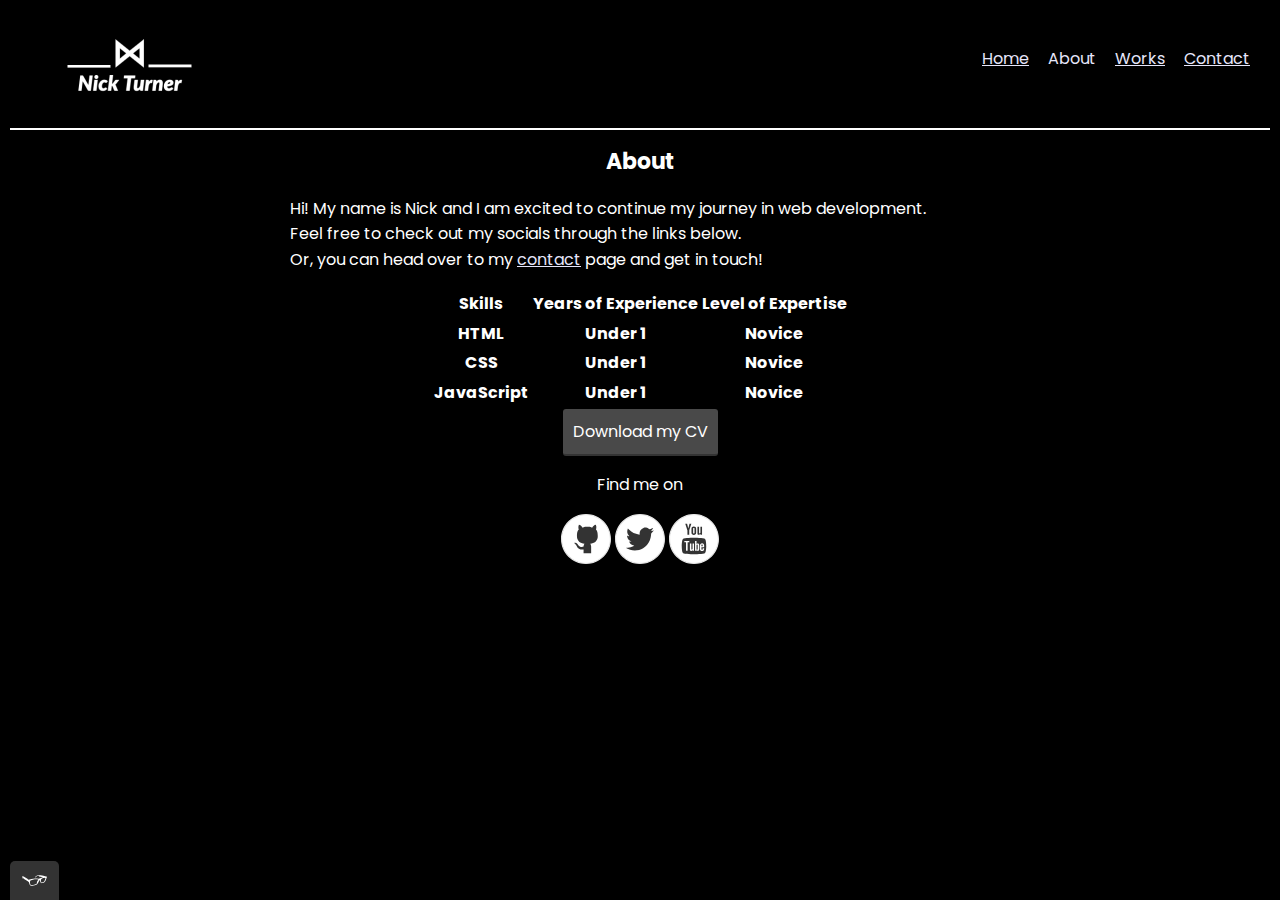
<file: about.html>
<!DOCTYPE html>
<html lang="en">

    <head>
        <meta charset="utf-8">
        <meta name="viewport" content="width=device-width, inital-scale=1">
        <title>Nick Turner: About</title>
        <link rel="shortcut icon" href="https://www.wikipedia.org/static/favicon/wikipedia.ico" type="image/x-icon">
        <link rel="stylesheet" type="text/css" href="css/normalize.css">
        <link href="https://fonts.googleapis.com/css2?family=Poppins:ital,wght@0,100;0,200;0,300;0,400;0,500;0,600;0,700;0,800;0,900;1,100;1,200;1,300;1,400;1,500;1,600;1,700;1,800;1,900&display=swap" rel="stylesheet">
        <link rel="stylesheet" type="text/css" href="css/style.css">
    </head>

    <body>

        <!--Top Bar-->
        <header class="page-header">
            <a class="page-header_item" href="index.html" title="return to homepage">
                <img src="img/nick_logo.png" alt="Nick's logo">
            </a>
            <nav class="navigation-list page-header_item">
                <ul role="menubar" class="nav-ul">
                    <li class="topbar-links" role="presentation">
                        <a href="index.html" role="menuitem" title="Link to home page" class="navigation-list_item">Home</a>
                    </li>
                    <li class="topbar-links" role="presentation">
                        <a href="about.html" role="menuitem" title="Link to about me page" class="navigation-list_item--active">About</a>
                    </li>
                    <li class="topbar-links">
                        <a href="work.html" role="menuitem" title="link to works page" class="navigation-list_item">Works</a>
                    </li>
                    <li class="topbar-links" role="presentation">
                        <a href="contact.html" role="menuitem" title="Link to contact page" class="navigation-list_item">Contact</a>
                    </li>
                </ul>
            </nav>
        </header>

        <!--Page Title-->
        <h1 class="about-title">About</h1>

        <!--About Spread-->
        <div class="about-container">
            <p class="about-spread">
                Hi! My name is Nick and I am excited to continue my journey in web development.<br>
                Feel free to check out my socials through the links below.<br>
                Or, you can head over to my <a href="contact.html" title="link to contact information">contact</a> page and get in touch!
            </p>
        </div>

        <!--About Table-->
        <table class="skills-table">
            <thead>
                <tr>
                    <th scope="col">Skills</th>
                    <th scope="col">Years of Experience</th>
                    <th scope="col">Level of Expertise</th>
                </tr>
            </thead>
            <tbody>
                <tr>
                    <th scope="row">HTML</th>
                    <th scope="row">Under 1</th>
                    <th scope="row">Novice</th>
                </tr>
                <tr>
                    <th scope="row">CSS</th>
                    <th scope="row">Under 1</th>
                    <th scope="row">Novice</th>
                </tr>
                <tr>
                    <th scope="row">JavaScript</th>
                    <th scope="row">Under 1</th>
                    <th scope="row">Novice</th>
                </tr>
            </tbody>
        </table>

        <!--Resume Download-->
        <div class="resume-button_container">
            <a href="#" class="resume-button" download>Download my CV</a>
        </div>

        <!--Animation (About Page)
        <svg id="about-picture" xmlns="http://www.w3.org/2000/svg" class="berlin-illustration" height="auto" viewBox="0 0 700 505" xmlns:xlink="http://www.w3.org/1999/xlink">
            <defs>
                <polygon id="a" points=".06 231.917 .06 .929 688.717 .929 688.717 231.917"></polygon>
            </defs>
            <g fill="none" fill-rule="evenodd">
              <g transform="translate(0 241)" class="cloud-front">
              <path fill="#1A232C" d="M87.602,29 L87.602,28 C87.326,28.001 87.103,28.024 86.927,28.033 L86.979,29.031 L87.947,28.78 C85.741,20.282 78.041,14.002 68.852,14 C67.858,14 66.904,14.096 65.98,14.231 L66.125,15.22 L67.019,14.772 C62.626,6.015 53.567,0.001 43.102,0 C29.041,0.002 17.524,10.848 16.443,24.632 L17.44,24.71 L17.606,23.724 C16.803,23.589 15.969,23.5 15.102,23.5 C6.817,23.501 0.102,30.215 0.102,38.5 C0.102,46.785 6.817,53.499 15.102,53.5 L87.602,53.5 C94.644,53.499 100.351,47.792 100.352,40.75 C100.351,33.708 94.644,28.001 87.602,28 L87.602,30 C90.573,30 93.254,31.202 95.203,33.149 C97.15,35.097 98.351,37.778 98.352,40.75 C98.351,43.722 97.15,46.403 95.203,48.351 C93.254,50.298 90.573,51.5 87.602,51.5 L15.102,51.5 C11.509,51.5 8.265,50.046 5.909,47.692 C3.555,45.337 2.102,42.093 2.102,38.5 C2.102,34.907 3.555,31.663 5.909,29.308 C8.265,26.954 11.509,25.5 15.102,25.5 C15.831,25.5 16.553,25.575 17.273,25.697 C17.551,25.743 17.832,25.672 18.055,25.499 C18.277,25.325 18.414,25.07 18.436,24.789 C19.436,12.04 30.094,1.998 43.102,2 C52.786,1.999 61.163,7.564 65.231,15.669 C65.425,16.055 65.842,16.272 66.27,16.21 C67.132,16.084 67.988,16 68.852,16 C77.108,15.998 84.027,21.647 86.011,29.283 C86.13,29.741 86.557,30.054 87.031,30.03 C87.27,30.017 87.457,29.999 87.602,30 L87.602,29" transform="translate(38 36)"></path>
                </g>
                <path fill="#B5CE6F" d="M646.484,484.382 C646.484,489.501 644.531,494.62 640.627,498.525 C636.722,502.43 631.603,504.382 626.484,504.382 L60.873,504.382 C55.754,504.382 50.636,502.43 46.731,498.525 C42.826,494.62 40.873,489.501 40.873,484.382 L40.873,471.917 L646.484,471.917 L646.484,484.382"></path>
                <polyline fill="#67C2E2" points="334.824 185.029 101.449 185.029 106.209 195.08 563.438 195.08 568.2 185.029 334.824 185.029"></polyline>
                <path fill="#1A232C" d="M334.824,185.029 L334.824,184.029 L101.449,184.029 C101.104,184.029 100.788,184.203 100.604,184.494 C100.42,184.785 100.398,185.146 100.545,185.457 L105.306,195.508 C105.471,195.856 105.824,196.079 106.209,196.079 L563.438,196.079 C563.824,196.079 564.177,195.856 564.342,195.508 L569.104,185.457 C569.251,185.146 569.229,184.785 569.045,184.494 C568.861,184.203 568.544,184.029 568.2,184.029 L334.824,184.029 L334.824,186.029 L566.62,186.029 L562.806,194.08 L106.842,194.08 L103.029,186.029 L334.824,186.029 L334.824,185.029"></path>
                <polygon fill="#296997" points="114.416 218.974 560.222 218.974 560.222 195.08 114.416 195.08"></polygon>
                <path fill="#1A232C" d="M560.222,218.974 L560.222,217.974 L115.416,217.974 L115.416,196.079 L559.222,196.079 L559.222,218.974 L560.222,218.974 L560.222,217.974 L560.222,218.974 L561.222,218.974 L561.222,195.08 C561.222,194.816 561.115,194.559 560.929,194.372 C560.742,194.186 560.485,194.08 560.222,194.08 L114.416,194.08 C114.152,194.08 113.895,194.186 113.708,194.372 C113.522,194.559 113.416,194.816 113.416,195.08 L113.416,218.974 C113.416,219.237 113.522,219.495 113.708,219.681 C113.895,219.867 114.152,219.974 114.416,219.974 L560.222,219.974 C560.485,219.974 560.742,219.867 560.929,219.681 C561.115,219.495 561.222,219.237 561.222,218.974 L560.222,218.974"></path>
                <polygon fill="#67C2E2" points="105.85 269.08 573.225 269.08 573.225 233.398 105.85 233.398"></polygon>
                <path fill="#1A232C" d="M573.225,233.398 L573.225,232.398 L105.85,232.398 C105.587,232.398 105.329,232.505 105.143,232.691 C104.957,232.877 104.85,233.134 104.85,233.398 L104.85,269.08 C104.85,269.344 104.957,269.601 105.143,269.788 C105.329,269.974 105.587,270.08 105.85,270.08 L573.225,270.08 C573.488,270.08 573.745,269.974 573.932,269.788 C574.118,269.601 574.225,269.344 574.225,269.08 L574.225,233.398 C574.225,233.134 574.118,232.877 573.932,232.691 C573.745,232.505 573.488,232.398 573.225,232.398 L573.225,233.398 L572.225,233.398 L572.225,268.08 L106.85,268.08 L106.85,234.398 L573.225,234.398 L573.225,233.398 L572.225,233.398 L573.225,233.398"></path>
                <polygon fill="#296997" points="116.751 256.508 562.557 256.508 562.557 241.243 116.751 241.243"></polygon>
                <path fill="#1A232C" d="M562.557,256.508 L562.557,255.508 L117.75,255.508 L117.75,242.243 L561.557,242.243 L561.557,256.508 L562.557,256.508 L562.557,255.508 L562.557,256.508 L563.557,256.508 L563.557,241.243 C563.557,240.979 563.45,240.722 563.264,240.535 C563.078,240.349 562.82,240.243 562.557,240.243 L116.75,240.243 C116.487,240.243 116.23,240.349 116.043,240.535 C115.857,240.722 115.751,240.979 115.751,241.243 L115.751,256.508 C115.751,256.771 115.857,257.029 116.043,257.215 C116.23,257.401 116.487,257.508 116.751,257.508 L562.557,257.508 C562.82,257.508 563.077,257.401 563.264,257.215 C563.45,257.029 563.557,256.771 563.557,256.508 L562.557,256.508"></path>
                <polygon fill="#67C2E2" points="158.07 218.974 518.563 218.974 518.563 211.858 158.07 211.858"></polygon>
                <path fill="#1A232C" d="M518.563,211.858 L518.563,210.858 L158.07,210.858 C157.807,210.858 157.549,210.964 157.363,211.151 C157.177,211.337 157.07,211.594 157.07,211.858 L157.07,218.974 C157.07,219.237 157.177,219.495 157.363,219.681 C157.549,219.867 157.807,219.974 158.07,219.974 L518.563,219.974 C518.826,219.974 519.083,219.867 519.27,219.681 C519.456,219.495 519.562,219.237 519.562,218.974 L519.562,211.858 C519.562,211.594 519.456,211.337 519.27,211.151 C519.083,210.964 518.826,210.858 518.563,210.858 L518.563,211.858 L517.563,211.858 L517.563,217.974 L159.07,217.974 L159.07,212.858 L518.563,212.858 L518.563,211.858 L517.563,211.858 L518.563,211.858"></path>
                <polygon fill="#FBFDFC" points="186.438 211.858 490.194 211.858 490.194 204.741 186.438 204.741"></polygon>
                <path fill="#1A232C" d="M490.194,204.741 L490.194,203.741 L186.438,203.741 C186.175,203.741 185.917,203.848 185.731,204.034 C185.545,204.221 185.438,204.478 185.438,204.741 L185.438,211.858 C185.438,212.121 185.545,212.379 185.731,212.565 C185.917,212.751 186.175,212.858 186.438,212.858 L490.194,212.858 C490.458,212.858 490.715,212.751 490.902,212.565 C491.088,212.379 491.194,212.121 491.194,211.858 L491.194,204.741 C491.194,204.478 491.088,204.221 490.902,204.034 C490.715,203.848 490.458,203.741 490.194,203.741 L490.194,204.741 L489.194,204.741 L489.194,210.858 L187.438,210.858 L187.438,205.741 L490.194,205.741 L490.194,204.741 L489.194,204.741 L490.194,204.741"></path>
                <polygon fill="#67C2E2" points="206.805 204.741 469.828 204.741 469.828 197.624 206.805 197.624"></polygon>
                <path fill="#1A232C" d="M469.828,197.624 L469.828,196.624 L206.805,196.624 C206.541,196.624 206.284,196.731 206.098,196.917 C205.911,197.103 205.805,197.361 205.805,197.624 L205.805,204.741 C205.805,205.005 205.911,205.262 206.098,205.449 C206.284,205.635 206.541,205.741 206.805,205.741 L469.828,205.741 C470.091,205.741 470.349,205.635 470.535,205.449 C470.722,205.262 470.828,205.005 470.828,204.741 L470.828,197.624 C470.828,197.361 470.722,197.103 470.535,196.917 C470.349,196.731 470.091,196.624 469.828,196.624 L469.828,197.624 L468.828,197.624 L468.828,203.741 L207.805,203.741 L207.805,198.624 L469.828,198.624 L469.828,197.624 L468.828,197.624 L469.828,197.624"></path>
                <polygon fill="#FBFDFC" points="229.521 197.624 447.111 197.624 447.111 190.509 229.521 190.509"></polygon>
                <path fill="#1A232C" d="M447.111,190.509 L447.111,189.509 L229.521,189.509 C229.258,189.509 229,189.616 228.814,189.802 C228.628,189.988 228.521,190.246 228.521,190.509 L228.521,197.624 C228.521,197.888 228.628,198.145 228.814,198.332 C229,198.518 229.258,198.624 229.521,198.624 L447.111,198.624 C447.375,198.624 447.632,198.518 447.818,198.332 C448.005,198.145 448.111,197.888 448.111,197.624 L448.111,190.509 C448.111,190.246 448.005,189.988 447.818,189.802 C447.632,189.616 447.375,189.509 447.111,189.509 L447.111,190.509 L446.111,190.509 L446.111,196.624 L230.521,196.624 L230.521,191.509 L447.111,191.509 L447.111,190.509 L446.111,190.509 L447.111,190.509"></path>
                <path fill="#67C2E2" d="M135.607,355.447 C135.163,337.766 134.264,313.326 133.648,297.387 C133.274,287.721 133.004,281.18 133.004,281.18 L108.722,281.18 C108.722,281.18 108.452,287.721 108.079,297.387 C107.462,313.326 106.563,337.766 106.119,355.447 C105.953,362.059 105.85,367.732 105.85,371.653 L105.85,371.654 C105.85,386.117 107.243,424.332 108.089,446.189 C108.457,455.706 108.722,462.126 108.722,462.126 L133.004,462.126 C133.004,462.126 133.269,455.706 133.637,446.189 C134.482,424.332 135.876,386.117 135.876,371.654 L135.876,371.653 C135.876,367.732 135.773,362.059 135.607,355.447"></path>
                <path fill="#428DAE" d="M133.648 297.387L108.079 297.387C108.452 287.721 108.722 281.18 108.722 281.18L133.004 281.18C133.004 281.18 133.274 287.721 133.648 297.387M135.876 371.654L105.85 371.654 105.85 371.653C105.85 367.732 105.953 362.059 106.119 355.447L135.607 355.447C135.773 362.059 135.876 367.732 135.876 371.653L135.876 371.654M133.004 462.126L108.722 462.126C108.722 462.126 108.457 455.706 108.089 446.189L133.637 446.189C133.269 455.706 133.004 462.126 133.004 462.126"></path>
                <path fill="#1A232C" d="M109.612,461.199 L132.114,461.199 C132.447,453.007 134.949,390.886 134.949,371.653 C134.949,352.42 132.447,290.299 132.114,282.108 L109.612,282.108 C109.279,290.299 106.778,352.42 106.778,371.653 C106.778,390.886 109.279,453.007 109.612,461.199 Z M133.895,463.054 L107.832,463.054 L107.794,462.164 C107.766,461.466 104.922,392.193 104.922,371.653 C104.922,351.114 107.766,281.839 107.794,281.142 L107.832,280.252 L133.895,280.252 L133.931,281.142 C133.96,281.839 136.804,351.114 136.804,371.653 C136.804,392.193 133.96,461.466 133.931,462.164 L133.895,463.054 L133.895,463.054 Z"></path>
                <path fill="#1A232C" d="M111.638 281.18L111.638 462.126C111.638 462.679 112.086 463.126 112.638 463.126 113.19 463.126 113.638 462.679 113.638 462.126L113.638 281.18C113.638 280.628 113.19 280.18 112.638 280.18 112.086 280.18 111.638 280.628 111.638 281.18M119.863 281.18L119.863 462.126C119.863 462.679 120.311 463.126 120.863 463.126 121.416 463.126 121.863 462.679 121.863 462.126L121.863 281.18C121.863 280.628 121.416 280.18 120.863 280.18 120.311 280.18 119.863 280.628 119.863 281.18M128.088 281.18L128.088 462.126C128.088 462.679 128.536 463.126 129.088 463.126 129.64 463.126 130.088 462.679 130.088 462.126L130.088 281.18C130.088 280.628 129.64 280.18 129.088 280.18 128.536 280.18 128.088 280.628 128.088 281.18"></path>
                <path fill="#296997" d="M136.79,277.265 C136.79,279.418 134.675,281.18 132.09,281.18 L109.636,281.18 C107.051,281.18 104.936,279.418 104.936,277.265 C104.936,275.111 107.051,273.349 109.636,273.349 L132.09,273.349 C134.675,273.349 136.79,275.111 136.79,277.265"></path>
                <path fill="#1A232C" d="M136.79,277.265 L135.79,277.265 C135.789,278.005 135.433,278.704 134.769,279.262 C134.109,279.814 133.155,280.181 132.09,280.18 L109.636,280.18 C108.571,280.181 107.617,279.814 106.956,279.262 C106.293,278.704 105.936,278.005 105.936,277.265 C105.936,276.524 106.293,275.825 106.957,275.267 C107.617,274.715 108.571,274.348 109.636,274.349 L132.09,274.349 C133.155,274.348 134.109,274.716 134.769,275.267 C135.433,275.825 135.789,276.524 135.79,277.265 L137.79,277.265 C137.791,275.851 137.09,274.593 136.049,273.731 C135.006,272.863 133.61,272.35 132.09,272.349 L109.636,272.349 C108.116,272.35 106.72,272.863 105.676,273.731 C104.636,274.593 103.935,275.851 103.936,277.265 C103.935,278.678 104.636,279.937 105.677,280.798 C106.72,281.666 108.116,282.179 109.636,282.18 L132.09,282.18 C133.61,282.179 135.006,281.666 136.049,280.798 C137.09,279.937 137.791,278.678 137.79,277.265 L136.79,277.265"></path>
                <path fill="#296997" d="M140.775,467.217 C140.775,469.803 138.661,471.917 136.076,471.917 L105.65,471.917 C103.065,471.917 100.951,469.803 100.951,467.217 L100.951,466.825 C100.951,464.241 103.065,462.126 105.65,462.126 L136.076,462.126 C138.661,462.126 140.775,464.241 140.775,466.825 L140.775,467.217"></path>
                <path fill="#1A232C" d="M140.775,467.217 L139.775,467.217 C139.775,468.235 139.361,469.155 138.688,469.83 C138.013,470.503 137.093,470.917 136.076,470.917 L105.65,470.917 C104.633,470.917 103.713,470.504 103.038,469.83 C102.365,469.155 101.951,468.235 101.951,467.217 L101.951,466.825 C101.951,465.808 102.365,464.889 103.038,464.214 C103.713,463.54 104.633,463.127 105.65,463.126 L136.076,463.126 C137.093,463.127 138.013,463.54 138.688,464.214 C139.362,464.889 139.775,465.808 139.775,466.825 L139.775,467.217 L141.775,467.217 L141.775,466.825 C141.772,463.684 139.217,461.13 136.076,461.126 L105.65,461.126 C102.509,461.13 99.955,463.684 99.951,466.825 L99.951,467.217 C99.954,470.36 102.509,472.914 105.65,472.917 L136.076,472.917 C139.217,472.914 141.772,470.36 141.775,467.217 L140.775,467.217"></path>
                <path fill="#296997" d="M136.79,458.208 C136.79,460.363 134.675,462.126 132.09,462.126 L109.636,462.126 C107.051,462.126 104.936,460.363 104.936,458.208 C104.936,456.057 107.051,454.292 109.636,454.292 L132.09,454.292 C134.675,454.292 136.79,456.057 136.79,458.208"></path>
                <path fill="#1A232C" d="M136.79,458.208 L135.79,458.208 C135.789,458.949 135.432,459.649 134.769,460.207 C134.108,460.76 133.154,461.128 132.09,461.126 L109.636,461.126 C108.572,461.128 107.617,460.76 106.957,460.207 C106.293,459.649 105.936,458.949 105.936,458.208 C105.936,457.47 106.293,456.77 106.957,456.212 C107.617,455.659 108.572,455.291 109.636,455.292 L132.09,455.292 C133.154,455.291 134.108,455.659 134.769,456.212 C135.433,456.77 135.789,457.47 135.79,458.208 L137.79,458.208 C137.791,456.796 137.09,455.538 136.05,454.675 C135.006,453.808 133.61,453.294 132.09,453.292 L109.636,453.292 C108.115,453.294 106.719,453.808 105.676,454.675 C104.636,455.538 103.935,456.796 103.936,458.208 C103.935,459.622 104.636,460.881 105.676,461.743 C106.72,462.611 108.116,463.125 109.636,463.126 L132.09,463.126 C133.61,463.125 135.006,462.611 136.05,461.743 C137.09,460.881 137.791,459.622 137.79,458.208 L136.79,458.208"></path>
                <path fill="#67C2E2" d="M572.471,355.447 C572.025,337.766 571.126,313.326 570.51,297.387 C570.137,287.721 569.867,281.18 569.867,281.18 L545.585,281.18 C545.585,281.18 545.315,287.721 544.942,297.387 C544.326,313.326 543.427,337.766 542.981,355.447 C542.815,362.059 542.713,367.732 542.713,371.653 L542.713,371.654 C542.713,386.117 544.107,424.332 544.952,446.189 C545.32,455.706 545.585,462.126 545.585,462.126 L569.867,462.126 C569.867,462.126 570.132,455.706 570.499,446.189 C571.346,424.332 572.739,386.117 572.739,371.654 L572.739,371.653 C572.739,367.732 572.637,362.059 572.471,355.447"></path>
                <path fill="#428DAE" d="M569.582 297.387L566.951 297.387 566.951 282.108 568.977 282.108C569.063 284.206 569.29 289.841 569.582 297.387M564.951 297.387L545.871 297.387C546.162 289.841 546.39 284.206 546.476 282.108L564.951 282.108 564.951 297.387M571.8 369.187L566.951 369.187 566.951 356.265 571.562 356.265C571.685 361.272 571.771 365.701 571.8 369.187M564.951 369.187L543.653 369.187C543.684 365.512 543.777 360.79 543.912 355.447L553.551 355.447 553.551 356.265 564.951 356.265 564.951 369.187"></path>
                <path fill="#1A232C" d="M546.476,461.199 L568.977,461.199 C569.31,453.007 571.812,390.886 571.812,371.653 C571.812,352.42 569.31,290.299 568.977,282.108 L546.476,282.108 C546.142,290.299 543.642,352.42 543.642,371.653 C543.642,390.886 546.142,453.007 546.476,461.199 M570.758,463.054 L544.694,463.054 L544.658,462.164 C544.629,461.466 541.785,392.193 541.785,371.653 C541.785,351.114 544.629,281.839 544.658,281.142 L544.694,280.252 L570.758,280.252 L570.795,281.142 C570.823,281.839 573.667,351.114 573.667,371.653 C573.667,392.193 570.823,461.466 570.795,462.164 L570.758,463.054"></path>
                <path fill="#1A232C" d="M548.501 281.18L548.501 462.126C548.501 462.679 548.949 463.126 549.501 463.126 550.053 463.126 550.501 462.679 550.501 462.126L550.501 281.18C550.501 280.628 550.053 280.18 549.501 280.18 548.949 280.18 548.501 280.628 548.501 281.18M556.727 281.18L556.727 462.126C556.727 462.679 557.174 463.126 557.727 463.126 558.279 463.126 558.727 462.679 558.727 462.126L558.727 281.18C558.727 280.628 558.279 280.18 557.727 280.18 557.174 280.18 556.727 280.628 556.727 281.18M564.951 281.18L564.951 462.126C564.951 462.679 565.399 463.126 565.951 463.126 566.503 463.126 566.951 462.679 566.951 462.126L566.951 281.18C566.951 280.628 566.503 280.18 565.951 280.18 565.399 280.18 564.951 280.628 564.951 281.18"></path>
                <path fill="#296997" d="M573.653,277.265 C573.653,279.418 571.537,281.18 568.953,281.18 L546.499,281.18 C543.915,281.18 541.799,279.418 541.799,277.265 C541.799,275.111 543.915,273.349 546.499,273.349 L568.953,273.349 C571.537,273.349 573.653,275.111 573.653,277.265"></path>
                <path fill="#1A232C" d="M573.653,277.265 L572.653,277.265 C572.653,278.005 572.296,278.704 571.632,279.262 C570.972,279.814 570.017,280.181 568.953,280.18 L546.499,280.18 C545.435,280.181 544.48,279.814 543.82,279.262 C543.156,278.704 542.8,278.005 542.799,277.265 C542.8,276.525 543.156,275.825 543.82,275.267 C544.481,274.715 545.435,274.348 546.499,274.349 L568.953,274.349 C570.017,274.348 570.972,274.715 571.632,275.267 C572.296,275.825 572.653,276.525 572.653,277.265 L574.653,277.265 C574.654,275.851 573.953,274.593 572.912,273.731 C571.869,272.863 570.473,272.35 568.953,272.349 L546.499,272.349 C544.979,272.35 543.583,272.863 542.54,273.731 C541.499,274.593 540.798,275.851 540.799,277.265 C540.798,278.679 541.499,279.937 542.54,280.798 C543.583,281.666 544.979,282.179 546.499,282.18 L568.953,282.18 C570.473,282.179 571.869,281.666 572.912,280.798 C573.953,279.937 574.654,278.679 574.653,277.265 L573.653,277.265"></path>
                <path fill="#296997" d="M577.639,467.217 C577.639,469.803 575.524,471.917 572.938,471.917 L542.514,471.917 C539.929,471.917 537.813,469.803 537.813,467.217 L537.813,466.825 C537.813,464.241 539.929,462.126 542.514,462.126 L572.938,462.126 C575.524,462.126 577.639,464.241 577.639,466.825 L577.639,467.217"></path>
                <path fill="#1A232C" d="M577.639,467.217 L576.639,467.217 C576.638,468.235 576.225,469.155 575.551,469.83 C574.876,470.503 573.956,470.917 572.938,470.917 L542.514,470.917 C541.497,470.917 540.576,470.503 539.901,469.83 C539.227,469.155 538.814,468.234 538.813,467.217 L538.813,466.825 C538.814,465.808 539.227,464.889 539.901,464.214 C540.576,463.54 541.497,463.127 542.514,463.126 L572.938,463.126 C573.956,463.127 574.876,463.54 575.551,464.214 C576.225,464.888 576.638,465.808 576.639,466.825 L576.639,467.217 L578.639,467.217 L578.639,466.825 C578.635,463.684 576.081,461.13 572.938,461.126 L542.514,461.126 C539.372,461.13 536.817,463.684 536.813,466.825 L536.813,467.217 C536.817,470.36 539.372,472.914 542.514,472.917 L572.938,472.917 C576.081,472.914 578.635,470.359 578.639,467.217 L577.639,467.217"></path>
                <path fill="#296997" d="M573.653,458.208 C573.653,460.363 571.537,462.126 568.953,462.126 L546.499,462.126 C543.915,462.126 541.799,460.363 541.799,458.208 C541.799,456.057 543.915,454.292 546.499,454.292 L568.953,454.292 C571.537,454.292 573.653,456.057 573.653,458.208"></path>
                <path fill="#1A232C" d="M573.653,458.208 L572.653,458.208 C572.653,458.949 572.296,459.649 571.632,460.207 C570.971,460.76 570.017,461.128 568.953,461.126 L546.499,461.126 C545.435,461.128 544.481,460.76 543.82,460.207 C543.157,459.649 542.799,458.949 542.799,458.208 C542.799,457.47 543.156,456.77 543.82,456.212 C544.481,455.659 545.435,455.291 546.499,455.292 L568.953,455.292 C570.017,455.291 570.971,455.659 571.632,456.212 C572.296,456.77 572.653,457.47 572.653,458.208 L574.653,458.208 C574.654,456.796 573.953,455.538 572.912,454.675 C571.869,453.808 570.473,453.294 568.953,453.292 L546.499,453.292 C544.979,453.294 543.583,453.808 542.54,454.675 C541.499,455.538 540.798,456.796 540.799,458.208 C540.798,459.622 541.499,460.881 542.54,461.743 C543.583,462.611 544.979,463.125 546.499,463.126 L568.953,463.126 C570.473,463.125 571.869,462.611 572.912,461.743 C573.953,460.881 574.654,459.622 574.653,458.208 L573.653,458.208"></path>
                <path fill="#67C2E2" d="M485.098,355.447 C484.654,337.766 483.753,313.326 483.137,297.387 C482.764,287.721 482.494,281.18 482.494,281.18 L458.213,281.18 C458.213,281.18 457.942,287.721 457.569,297.387 C456.953,313.326 456.055,337.766 455.608,355.447 C455.443,362.059 455.34,367.732 455.34,371.653 L455.34,371.654 C455.34,386.117 456.733,424.332 457.58,446.189 C457.948,455.706 458.213,462.126 458.213,462.126 L482.494,462.126 C482.494,462.126 482.759,455.706 483.126,446.189 C483.973,424.332 485.366,386.117 485.366,371.654 L485.366,371.653 C485.366,367.732 485.265,362.059 485.098,355.447"></path>
                <path fill="#428DAE" d="M483.137 297.387L457.569 297.387C457.942 287.721 458.213 281.18 458.213 281.18L482.494 281.18C482.494 281.18 482.764 287.721 483.137 297.387M485.355 369.187L455.351 369.187C455.382 365.502 455.475 360.78 455.608 355.447L485.098 355.447C485.232 360.78 485.325 365.502 485.355 369.187"></path>
                <path fill="#1A232C" d="M459.103,461.199 L481.605,461.199 C481.938,453.007 484.439,390.886 484.439,371.653 C484.439,352.42 481.938,290.299 481.605,282.108 L459.103,282.108 C458.769,290.299 456.268,352.42 456.268,371.653 C456.268,390.886 458.769,453.007 459.103,461.199 Z M483.386,463.054 L457.321,463.054 L457.285,462.164 C457.256,461.466 454.412,392.193 454.412,371.653 C454.412,351.114 457.256,281.839 457.285,281.142 L457.321,280.252 L483.386,280.252 L483.422,281.142 C483.45,281.839 486.294,351.114 486.294,371.653 C486.294,392.193 483.45,461.466 483.422,462.164 L483.386,463.054 L483.386,463.054 Z"></path>
                <path fill="#1A232C" d="M461.128 281.18L461.128 462.126C461.128 462.679 461.576 463.126 462.128 463.126 462.68 463.126 463.128 462.679 463.128 462.126L463.128 281.18C463.128 280.628 462.68 280.18 462.128 280.18 461.576 280.18 461.128 280.628 461.128 281.18M469.354 281.18L469.354 462.126C469.354 462.679 469.801 463.126 470.354 463.126 470.906 463.126 471.354 462.679 471.354 462.126L471.354 281.18C471.354 280.628 470.906 280.18 470.354 280.18 469.801 280.18 469.354 280.628 469.354 281.18M477.578 281.18L477.578 462.126C477.578 462.679 478.026 463.126 478.578 463.126 479.13 463.126 479.578 462.679 479.578 462.126L479.578 281.18C479.578 280.628 479.13 280.18 478.578 280.18 478.026 280.18 477.578 280.628 477.578 281.18"></path>
                <path fill="#296997" d="M486.281,277.265 C486.281,279.418 484.164,281.18 481.58,281.18 L459.126,281.18 C456.542,281.18 454.426,279.418 454.426,277.265 C454.426,275.111 456.542,273.349 459.126,273.349 L481.58,273.349 C484.164,273.349 486.281,275.111 486.281,277.265"></path>
                <path fill="#1A232C" d="M486.281,277.265 L485.281,277.265 C485.281,278.005 484.924,278.704 484.26,279.262 C483.599,279.814 482.644,280.181 481.58,280.18 L459.126,280.18 C458.062,280.181 457.107,279.814 456.447,279.262 C455.783,278.704 455.427,278.005 455.426,277.265 C455.427,276.525 455.783,275.825 456.447,275.267 C457.108,274.715 458.062,274.348 459.126,274.349 L481.58,274.349 C482.644,274.348 483.599,274.716 484.26,275.268 C484.924,275.825 485.281,276.525 485.281,277.265 L487.281,277.265 C487.282,275.851 486.58,274.593 485.54,273.731 C484.496,272.863 483.1,272.35 481.58,272.349 L459.126,272.349 C457.606,272.35 456.21,272.863 455.167,273.731 C454.126,274.593 453.425,275.851 453.426,277.265 C453.425,278.679 454.126,279.937 455.167,280.798 C456.21,281.666 457.606,282.179 459.126,282.18 L481.58,282.18 C483.1,282.179 484.496,281.666 485.54,280.799 C486.58,279.937 487.282,278.679 487.281,277.265 L486.281,277.265"></path>
                <path fill="#296997" d="M490.266,467.217 C490.266,469.803 488.151,471.917 485.565,471.917 L455.141,471.917 C452.556,471.917 450.44,469.803 450.44,467.217 L450.44,466.825 C450.44,464.241 452.556,462.126 455.141,462.126 L485.565,462.126 C488.151,462.126 490.266,464.241 490.266,466.825 L490.266,467.217"></path>
                <path fill="#1A232C" d="M490.266,467.217 L489.266,467.217 C489.265,468.235 488.852,469.155 488.178,469.83 C487.503,470.503 486.583,470.917 485.565,470.917 L455.141,470.917 C454.124,470.917 453.203,470.503 452.528,469.83 C451.854,469.155 451.441,468.234 451.44,467.217 L451.44,466.825 C451.441,465.808 451.854,464.889 452.528,464.214 C453.203,463.54 454.124,463.127 455.141,463.126 L485.565,463.126 C486.583,463.127 487.503,463.54 488.178,464.214 C488.852,464.888 489.265,465.808 489.266,466.825 L489.266,467.217 L491.266,467.217 L491.266,466.825 C491.262,463.684 488.708,461.13 485.565,461.126 L455.141,461.126 C451.999,461.13 449.444,463.684 449.44,466.825 L449.44,467.217 C449.444,470.36 451.999,472.914 455.141,472.917 L485.565,472.917 C488.708,472.914 491.262,470.359 491.266,467.217 L490.266,467.217"></path>
                <path fill="#296997" d="M486.281,458.208 C486.281,460.363 484.164,462.126 481.58,462.126 L459.126,462.126 C456.542,462.126 454.426,460.363 454.426,458.208 C454.426,456.057 456.542,454.292 459.126,454.292 L481.58,454.292 C484.164,454.292 486.281,456.057 486.281,458.208"></path>
                <path fill="#1A232C" d="M486.281,458.208 L485.281,458.208 C485.281,458.949 484.923,459.649 484.26,460.207 C483.599,460.76 482.644,461.128 481.58,461.126 L459.126,461.126 C458.062,461.128 457.108,460.76 456.447,460.207 C455.784,459.649 455.427,458.949 455.426,458.208 C455.426,457.47 455.783,456.77 456.447,456.212 C457.108,455.659 458.062,455.291 459.126,455.292 L481.58,455.292 C482.644,455.291 483.598,455.659 484.26,456.212 C484.924,456.77 485.281,457.47 485.281,458.208 L487.281,458.208 C487.282,456.795 486.58,455.538 485.54,454.675 C484.496,453.808 483.1,453.294 481.58,453.292 L459.126,453.292 C457.606,453.294 456.21,453.808 455.167,454.675 C454.126,455.538 453.425,456.796 453.426,458.208 C453.425,459.622 454.126,460.881 455.167,461.743 C456.21,462.611 457.606,463.125 459.126,463.126 L481.58,463.126 C483.1,463.125 484.496,462.611 485.54,461.743 C486.581,460.881 487.282,459.622 487.281,458.208 L486.281,458.208"></path>
                <path fill="#67C2E2" d="M397.726,354.466 C397.28,336.787 396.381,312.346 395.765,296.407 C395.392,286.742 395.122,280.2 395.122,280.2 L370.84,280.2 C370.84,280.2 370.57,286.742 370.197,296.407 C369.581,312.346 368.682,336.787 368.236,354.466 C368.07,361.078 367.968,366.751 367.968,370.672 L367.968,370.673 C367.968,385.136 369.361,423.352 370.207,445.208 C370.575,454.726 370.84,461.146 370.84,461.146 L395.122,461.146 C395.122,461.146 395.386,454.726 395.754,445.208 C396.601,423.352 397.994,385.136 397.994,370.673 L397.994,370.672 C397.994,366.751 397.892,361.078 397.726,354.466"></path>
                <path fill="#428DAE" d="M394.837 296.407L392.206 296.407 392.206 281.127 394.233 281.127C394.318 283.225 394.545 288.861 394.837 296.407L394.837 296.407zM383.981 296.407L390.206 296.407 390.206 281.127 383.981 281.127 383.981 296.407zM375.756 296.407L381.98 296.407 381.98 281.127 375.756 281.127 375.756 296.407zM373.756 296.407L371.126 296.407C371.417 288.861 371.645 283.225 371.73 281.127L373.756 281.127 373.756 296.407 373.756 296.407zM397.062 369.187L392.206 369.187 392.206 354.466 396.796 354.466C396.943 360.298 397.041 365.389 397.062 369.187L397.062 369.187zM383.981 369.187L390.206 369.187 390.206 354.466 383.981 354.466 383.981 369.187zM375.756 369.187L381.98 369.187 381.98 354.466 375.756 354.466 375.756 369.187zM373.756 369.187L368.9 369.187C368.921 365.389 369.019 360.298 369.166 354.466L373.756 354.466 373.756 369.187 373.756 369.187z"></path>
                <path fill="#1A232C" d="M371.73,460.218 L394.233,460.218 C394.565,452.027 397.066,389.906 397.066,370.672 C397.066,351.44 394.565,289.319 394.233,281.127 L371.73,281.127 C371.397,289.319 368.895,351.44 368.895,370.672 C368.895,389.906 371.397,452.027 371.73,460.218 M396.013,462.074 L369.949,462.074 L369.912,461.184 C369.884,460.486 367.04,391.212 367.04,370.672 C367.04,350.133 369.884,280.859 369.912,280.162 L369.949,279.272 L396.013,279.272 L396.05,280.162 C396.078,280.859 398.922,350.133 398.922,370.672 C398.922,391.212 396.078,460.486 396.05,461.184 L396.013,462.074"></path>
                <path fill="#1A232C" d="M373.756 280.2L373.756 461.146C373.756 461.698 374.203 462.146 374.756 462.146 375.308 462.146 375.756 461.698 375.756 461.146L375.756 280.2C375.756 279.647 375.308 279.2 374.756 279.2 374.203 279.2 373.756 279.647 373.756 280.2M381.98 280.2L381.98 461.146C381.98 461.698 382.428 462.146 382.98 462.146 383.533 462.146 383.981 461.698 383.981 461.146L383.981 280.2C383.981 279.647 383.533 279.2 382.98 279.2 382.428 279.2 381.98 279.647 381.98 280.2M390.206 280.2L390.206 461.146C390.206 461.698 390.654 462.146 391.206 462.146 391.758 462.146 392.206 461.698 392.206 461.146L392.206 280.2C392.206 279.647 391.758 279.2 391.206 279.2 390.654 279.2 390.206 279.647 390.206 280.2"></path>
                <path fill="#296997" d="M398.908,276.285 C398.908,278.439 396.792,280.2 394.208,280.2 L371.754,280.2 C369.17,280.2 367.053,278.439 367.053,276.285 C367.053,274.13 369.17,272.369 371.754,272.369 L394.208,272.369 C396.792,272.369 398.908,274.13 398.908,276.285"></path>
                <path fill="#1A232C" d="M398.908,276.285 L397.908,276.285 C397.907,277.025 397.551,277.724 396.887,278.281 C396.227,278.833 395.272,279.201 394.208,279.2 L371.754,279.2 C370.69,279.201 369.735,278.833 369.074,278.281 C368.41,277.724 368.053,277.025 368.053,276.285 C368.053,275.544 368.41,274.845 369.074,274.287 C369.735,273.735 370.69,273.367 371.754,273.369 L394.208,273.369 C395.272,273.367 396.227,273.735 396.887,274.287 C397.551,274.844 397.907,275.544 397.908,276.285 L399.908,276.285 C399.909,274.871 399.208,273.612 398.167,272.75 C397.124,271.883 395.728,271.37 394.208,271.369 L371.754,271.369 C370.234,271.37 368.838,271.883 367.794,272.75 C366.754,273.612 366.052,274.871 366.053,276.285 C366.052,277.699 366.754,278.957 367.795,279.818 C368.838,280.686 370.234,281.198 371.754,281.2 L394.208,281.2 C395.728,281.198 397.123,280.686 398.167,279.818 C399.208,278.957 399.909,277.698 399.908,276.285 L398.908,276.285"></path>
                <path fill="#296997" d="M402.894,466.237 C402.894,468.823 400.779,470.937 398.193,470.937 L367.768,470.937 C365.183,470.937 363.068,468.823 363.068,466.237 L363.068,465.844 C363.068,463.26 365.183,461.146 367.768,461.146 L398.193,461.146 C400.779,461.146 402.894,463.26 402.894,465.844 L402.894,466.237"></path>
                <path fill="#1A232C" d="M402.894,466.237 L401.894,466.237 C401.893,467.254 401.48,468.174 400.806,468.849 C400.131,469.523 399.211,469.937 398.193,469.937 L367.768,469.937 C366.751,469.937 365.831,469.523 365.156,468.849 C364.482,468.174 364.069,467.254 364.068,466.237 L364.068,465.844 C364.069,464.828 364.482,463.908 365.156,463.233 C365.831,462.56 366.751,462.146 367.768,462.146 L398.193,462.146 C399.211,462.146 400.131,462.56 400.806,463.233 C401.48,463.908 401.893,464.828 401.894,465.844 L401.894,466.237 L403.894,466.237 L403.894,465.844 C403.89,462.703 401.336,460.15 398.193,460.146 L367.768,460.146 C364.626,460.15 362.072,462.703 362.068,465.844 L362.068,466.237 C362.072,469.379 364.626,471.933 367.768,471.937 L398.193,471.937 C401.336,471.933 403.89,469.379 403.894,466.237 L402.894,466.237"></path>
                <path fill="#296997" d="M398.908,457.228 C398.908,459.382 396.792,461.146 394.208,461.146 L371.754,461.146 C369.17,461.146 367.053,459.382 367.053,457.228 C367.053,455.077 369.17,453.312 371.754,453.312 L394.208,453.312 C396.792,453.312 398.908,455.077 398.908,457.228"></path>
                <path fill="#1A232C" d="M398.908,457.228 L397.908,457.228 C397.908,457.968 397.55,458.669 396.887,459.226 C396.226,459.779 395.272,460.147 394.208,460.146 L371.754,460.146 C370.69,460.147 369.736,459.779 369.074,459.226 C368.411,458.668 368.053,457.968 368.053,457.228 C368.053,456.489 368.41,455.789 369.074,455.231 C369.736,454.679 370.69,454.311 371.754,454.312 L394.208,454.312 C395.272,454.311 396.226,454.679 396.887,455.231 C397.551,455.789 397.908,456.489 397.908,457.228 L399.908,457.228 C399.909,455.815 399.208,454.557 398.167,453.695 C397.124,452.827 395.728,452.313 394.208,452.312 L371.754,452.312 C370.234,452.313 368.838,452.827 367.794,453.695 C366.754,454.557 366.052,455.815 366.053,457.228 C366.052,458.642 366.753,459.901 367.794,460.763 C368.838,461.631 370.234,462.145 371.754,462.146 L394.208,462.146 C395.728,462.145 397.124,461.631 398.167,460.763 C399.208,459.9 399.909,458.642 399.908,457.228 L398.908,457.228"></path>
                <path fill="#67C2E2" d="M310.353,354.466 C309.908,336.787 309.009,312.346 308.393,296.407 C308.019,286.742 307.75,280.2 307.75,280.2 L283.467,280.2 C283.467,280.2 283.198,286.742 282.824,296.407 C282.208,312.346 281.309,336.787 280.864,354.466 C280.698,361.078 280.596,366.751 280.596,370.672 L280.596,370.673 C280.596,385.136 281.989,423.352 282.834,445.208 C283.202,454.726 283.467,461.146 283.467,461.146 L307.75,461.146 C307.75,461.146 308.014,454.726 308.382,445.208 C309.228,423.352 310.622,385.136 310.622,370.673 L310.622,370.672 C310.622,366.751 310.518,361.078 310.353,354.466"></path>
                <path fill="#428DAE" d="M308.393 296.407L282.824 296.407C283.198 286.742 283.467 280.2 283.467 280.2L307.75 280.2C307.75 280.2 308.019 286.742 308.393 296.407M310.617 369.187L280.6 369.187C280.621 365.377 280.718 360.285 280.864 354.466L310.353 354.466C310.498 360.285 310.596 365.377 310.617 369.187"></path>
                <path fill="#1A232C" d="M284.357,460.218 L306.86,460.218 C307.193,452.027 309.694,389.906 309.694,370.672 C309.694,351.44 307.193,289.319 306.86,281.127 L284.357,281.127 C284.024,289.319 281.523,351.44 281.523,370.672 C281.523,389.906 284.024,452.027 284.357,460.218 Z M308.639,462.074 L282.576,462.074 L282.54,461.184 C282.511,460.486 279.668,391.212 279.668,370.672 C279.668,350.133 282.511,280.859 282.54,280.162 L282.576,279.272 L308.639,279.272 L308.677,280.162 C308.706,280.859 311.549,350.133 311.549,370.672 C311.549,391.212 308.706,460.486 308.677,461.184 L308.639,462.074 L308.639,462.074 Z"></path>
                <path fill="#1A232C" d="M286.383 280.2L286.383 461.146C286.383 461.698 286.831 462.146 287.383 462.146 287.936 462.146 288.383 461.698 288.383 461.146L288.383 280.2C288.383 279.647 287.936 279.2 287.383 279.2 286.831 279.2 286.383 279.647 286.383 280.2M294.608 280.2L294.608 461.146C294.608 461.698 295.056 462.146 295.608 462.146 296.161 462.146 296.608 461.698 296.608 461.146L296.608 280.2C296.608 279.647 296.161 279.2 295.608 279.2 295.056 279.2 294.608 279.647 294.608 280.2M302.834 280.2L302.834 461.146C302.834 461.698 303.281 462.146 303.834 462.146 304.386 462.146 304.834 461.698 304.834 461.146L304.834 280.2C304.834 279.647 304.386 279.2 303.834 279.2 303.281 279.2 302.834 279.647 302.834 280.2"></path>
                <path fill="#296997" d="M311.535,276.285 C311.535,278.439 309.42,280.2 306.836,280.2 L284.381,280.2 C281.797,280.2 279.681,278.439 279.681,276.285 C279.681,274.13 281.797,272.369 284.381,272.369 L306.836,272.369 C309.42,272.369 311.535,274.13 311.535,276.285"></path>
                <path fill="#1A232C" d="M311.535,276.285 L310.535,276.285 C310.534,277.025 310.177,277.724 309.514,278.282 C308.854,278.833 307.901,279.201 306.836,279.2 L284.381,279.2 C283.316,279.201 282.362,278.833 281.702,278.281 C281.038,277.724 280.681,277.025 280.681,276.285 C280.681,275.544 281.038,274.844 281.702,274.287 C282.362,273.735 283.317,273.367 284.381,273.369 L306.836,273.369 C307.9,273.367 308.854,273.735 309.514,274.287 C310.177,274.844 310.534,275.544 310.535,276.285 L312.535,276.285 C312.535,274.871 311.835,273.613 310.795,272.75 C309.751,271.883 308.356,271.37 306.836,271.369 L284.381,271.369 C282.861,271.37 281.465,271.883 280.422,272.75 C279.381,273.612 278.68,274.871 278.681,276.285 C278.68,277.698 279.381,278.957 280.422,279.818 C281.465,280.686 282.861,281.198 284.381,281.2 L306.836,281.2 C308.356,281.198 309.751,280.685 310.794,279.818 C311.835,278.956 312.535,277.698 312.535,276.285 L311.535,276.285"></path>
                <path fill="#296997" d="M315.522,466.237 C315.522,468.823 313.407,470.937 310.821,470.937 L280.396,470.937 C277.811,470.937 275.696,468.823 275.696,466.237 L275.696,465.844 C275.696,463.26 277.811,461.146 280.396,461.146 L310.821,461.146 C313.407,461.146 315.522,463.26 315.522,465.844 L315.522,466.237"></path>
                <path fill="#1A232C" d="M315.522,466.237 L314.522,466.237 C314.521,467.254 314.108,468.174 313.434,468.849 C312.759,469.523 311.838,469.937 310.821,469.937 L280.396,469.937 C279.379,469.937 278.458,469.523 277.783,468.849 C277.11,468.174 276.696,467.254 276.696,466.237 L276.696,465.844 C276.696,464.828 277.11,463.908 277.783,463.233 C278.458,462.56 279.379,462.146 280.396,462.146 L310.821,462.146 C311.838,462.146 312.759,462.56 313.434,463.233 C314.108,463.908 314.521,464.828 314.522,465.844 L314.522,466.237 L316.521,466.237 L316.521,465.844 C316.518,462.703 313.963,460.15 310.821,460.146 L280.396,460.146 C277.254,460.15 274.7,462.703 274.696,465.844 L274.696,466.237 C274.699,469.379 277.254,471.933 280.396,471.937 L310.821,471.937 C313.963,471.933 316.518,469.379 316.521,466.237 L315.522,466.237"></path>
                <path fill="#296997" d="M311.535,457.228 C311.535,459.382 309.42,461.146 306.836,461.146 L284.381,461.146 C281.797,461.146 279.681,459.382 279.681,457.228 C279.681,455.077 281.797,453.312 284.381,453.312 L306.836,453.312 C309.42,453.312 311.535,455.077 311.535,457.228"></path>
                <path fill="#1A232C" d="M311.535,457.228 L310.535,457.228 C310.534,457.969 310.177,458.669 309.514,459.227 C308.854,459.779 307.9,460.147 306.836,460.146 L284.381,460.146 C283.317,460.147 282.363,459.779 281.702,459.227 C281.038,458.669 280.681,457.968 280.681,457.228 C280.681,456.489 281.038,455.789 281.702,455.231 C282.363,454.679 283.317,454.311 284.381,454.312 L306.836,454.312 C307.9,454.311 308.854,454.679 309.514,455.231 C310.177,455.789 310.534,456.489 310.535,457.228 L312.535,457.228 C312.535,455.815 311.835,454.558 310.795,453.695 C309.752,452.827 308.356,452.313 306.836,452.312 L284.381,452.312 C282.861,452.313 281.465,452.827 280.422,453.695 C279.381,454.557 278.68,455.815 278.681,457.228 C278.68,458.642 279.381,459.9 280.422,460.763 C281.465,461.631 282.861,462.145 284.381,462.146 L306.836,462.146 C308.356,462.145 309.752,461.631 310.795,460.763 C311.835,459.9 312.535,458.641 312.535,457.228 L311.535,457.228"></path>
                <path fill="#67C2E2" d="M222.981,354.466 C222.535,336.787 221.636,312.346 221.02,296.407 C220.647,286.742 220.377,280.2 220.377,280.2 L196.094,280.2 C196.094,280.2 195.825,286.742 195.452,296.407 C194.835,312.346 193.936,336.787 193.491,354.466 C193.325,361.078 193.223,366.751 193.223,370.672 L193.223,370.673 C193.223,385.136 194.616,423.352 195.462,445.208 C195.83,454.726 196.094,461.146 196.094,461.146 L220.377,461.146 C220.377,461.146 220.642,454.726 221.009,445.208 C221.855,423.352 223.249,385.136 223.249,370.673 L223.249,370.672 C223.249,366.751 223.146,361.078 222.981,354.466"></path>
                <path fill="#428DAE" d="M220.091 296.407L209.236 296.407 209.236 281.127 219.487 281.127C219.573 283.225 219.8 288.861 220.091 296.407L220.091 296.407zM201.011 296.407L207.236 296.407 207.236 281.127 201.011 281.127 201.011 296.407zM199.011 296.407L196.381 296.407C196.672 288.861 196.899 283.225 196.985 281.127L199.011 281.127 199.011 296.407 199.011 296.407zM222.317 369.187L209.236 369.187 209.236 356.265 221.923 356.265 221.923 354.466 222.051 354.466C222.198 360.298 222.296 365.389 222.317 369.187L222.317 369.187zM201.011 369.187L207.236 369.187 207.236 356.265 201.011 356.265 201.011 369.187zM199.011 369.187L194.155 369.187C194.174 365.784 194.255 361.345 194.377 356.265L199.011 356.265 199.011 369.187 199.011 369.187z"></path>
                <path fill="#1A232C" d="M196.985,460.218 L219.487,460.218 C219.82,452.027 222.321,389.906 222.321,370.672 C222.321,351.44 219.82,289.319 219.487,281.127 L196.985,281.127 C196.651,289.319 194.151,351.44 194.151,370.672 C194.151,389.906 196.651,452.027 196.985,460.218 M221.267,462.074 L195.204,462.074 L195.167,461.184 C195.138,460.486 192.295,391.212 192.295,370.672 C192.295,350.133 195.138,280.859 195.167,280.162 L195.204,279.272 L221.267,279.272 L221.305,280.162 C221.334,280.859 224.177,350.133 224.177,370.672 C224.177,391.212 221.334,460.486 221.305,461.184 L221.267,462.074"></path>
                <path fill="#1A232C" d="M199.011 280.2L199.011 461.146C199.011 461.698 199.458 462.146 200.011 462.146 200.563 462.146 201.011 461.698 201.011 461.146L201.011 280.2C201.011 279.647 200.563 279.2 200.011 279.2 199.458 279.2 199.011 279.647 199.011 280.2M207.236 280.2L207.236 461.146C207.236 461.698 207.684 462.146 208.236 462.146 208.788 462.146 209.236 461.698 209.236 461.146L209.236 280.2C209.236 279.647 208.788 279.2 208.236 279.2 207.684 279.2 207.236 279.647 207.236 280.2M215.461 280.2L215.461 461.146C215.461 461.698 215.909 462.146 216.461 462.146 217.013 462.146 217.461 461.698 217.461 461.146L217.461 280.2C217.461 279.647 217.013 279.2 216.461 279.2 215.909 279.2 215.461 279.647 215.461 280.2"></path>
                <path fill="#296997" d="M224.162,276.285 C224.162,278.439 222.047,280.2 219.463,280.2 L197.008,280.2 C194.424,280.2 192.308,278.439 192.308,276.285 C192.308,274.13 194.424,272.369 197.008,272.369 L219.463,272.369 C222.047,272.369 224.162,274.13 224.162,276.285"></path>
                <path fill="#1A232C" d="M224.162,276.285 L223.162,276.285 C223.161,277.025 222.805,277.724 222.142,278.282 C221.482,278.833 220.528,279.201 219.463,279.2 L197.008,279.2 C195.944,279.201 194.99,278.833 194.329,278.281 C193.665,277.724 193.308,277.025 193.308,276.285 C193.308,275.544 193.665,274.845 194.329,274.287 C194.99,273.735 195.944,273.367 197.008,273.369 L219.463,273.369 C220.528,273.367 221.481,273.735 222.142,274.287 C222.805,274.844 223.161,275.544 223.162,276.285 L225.162,276.285 C225.163,274.871 224.462,273.613 223.422,272.75 C222.379,271.883 220.983,271.37 219.463,271.369 L197.008,271.369 C195.489,271.37 194.093,271.883 193.049,272.75 C192.008,273.612 191.307,274.871 191.308,276.285 C191.307,277.698 192.008,278.957 193.049,279.818 C194.093,280.686 195.489,281.198 197.008,281.2 L219.463,281.2 C220.983,281.198 222.379,280.686 223.422,279.818 C224.462,278.956 225.163,277.698 225.162,276.285 L224.162,276.285"></path>
                <path fill="#296997" d="M228.149,466.237 C228.149,468.823 226.034,470.937 223.448,470.937 L193.022,470.937 C190.438,470.937 188.323,468.823 188.323,466.237 L188.323,465.844 C188.323,463.26 190.438,461.146 193.022,461.146 L223.448,461.146 C226.034,461.146 228.149,463.26 228.149,465.844 L228.149,466.237"></path>
                <path fill="#1A232C" d="M228.149,466.237 L227.149,466.237 C227.149,467.254 226.735,468.174 226.061,468.849 C225.386,469.523 224.466,469.937 223.448,469.937 L193.022,469.937 C192.006,469.937 191.086,469.523 190.411,468.849 C189.737,468.174 189.324,467.254 189.323,466.237 L189.323,465.844 C189.324,464.828 189.737,463.908 190.411,463.233 C191.086,462.56 192.006,462.146 193.022,462.146 L223.448,462.146 C224.466,462.146 225.386,462.56 226.061,463.233 C226.735,463.908 227.149,464.828 227.149,465.844 L227.149,466.237 L229.149,466.237 L229.149,465.844 C229.145,462.703 226.59,460.15 223.448,460.146 L193.022,460.146 C189.881,460.15 187.327,462.703 187.323,465.844 L187.323,466.237 C187.327,469.379 189.881,471.933 193.022,471.937 L223.448,471.937 C226.59,471.933 229.145,469.379 229.149,466.237 L228.149,466.237"></path>
                <path fill="#296997" d="M224.162,457.228 C224.162,459.382 222.047,461.146 219.463,461.146 L197.008,461.146 C194.424,461.146 192.308,459.382 192.308,457.228 C192.308,455.077 194.424,453.312 197.008,453.312 L219.463,453.312 C222.047,453.312 224.162,455.077 224.162,457.228"></path>
                <path fill="#1A232C" d="M224.162,457.228 L223.162,457.228 C223.161,457.969 222.805,458.669 222.141,459.227 C221.481,459.779 220.527,460.147 219.463,460.146 L197.008,460.146 C195.944,460.147 194.99,459.779 194.329,459.227 C193.665,458.669 193.308,457.968 193.308,457.228 C193.308,456.489 193.665,455.789 194.329,455.231 C194.99,454.679 195.945,454.311 197.008,454.312 L219.463,454.312 C220.527,454.311 221.481,454.679 222.141,455.231 C222.805,455.789 223.161,456.489 223.162,457.228 L225.162,457.228 C225.163,455.815 224.462,454.557 223.422,453.695 C222.379,452.827 220.984,452.313 219.463,452.312 L197.008,452.312 C195.488,452.313 194.092,452.827 193.049,453.695 C192.008,454.557 191.307,455.815 191.308,457.228 C191.307,458.642 192.008,459.9 193.049,460.763 C194.092,461.631 195.488,462.145 197.008,462.146 L219.463,462.146 C220.983,462.145 222.379,461.631 223.422,460.763 C224.462,459.9 225.163,458.641 225.162,457.228 L224.162,457.228"></path>
                <polygon fill="#67C2E2" points="99.774 273.349 579.301 273.349 579.301 269.08 99.774 269.08"></polygon>
                <path fill="#1A232C" d="M579.301,273.349 L579.301,272.349 L100.774,272.349 L100.774,270.08 L578.301,270.08 L578.301,273.349 L579.301,273.349 L579.301,272.349 L579.301,273.349 L580.301,273.349 L580.301,269.08 C580.301,268.817 580.194,268.56 580.008,268.373 C579.822,268.187 579.564,268.08 579.301,268.08 L99.774,268.08 C99.511,268.08 99.254,268.187 99.067,268.373 C98.881,268.56 98.774,268.817 98.774,269.08 L98.774,273.349 C98.774,273.612 98.881,273.87 99.067,274.056 C99.254,274.242 99.511,274.349 99.774,274.349 L579.301,274.349 C579.564,274.349 579.822,274.242 580.008,274.056 C580.194,273.87 580.301,273.612 580.301,273.349 L579.301,273.349"></path>
                <polygon fill="#67C2E2" points="92.01 233.398 587.064 233.398 587.064 229.131 92.01 229.131"></polygon>
                <path fill="#1A232C" d="M587.064,233.398 L587.064,232.398 L93.01,232.398 L93.01,230.131 L586.064,230.131 L586.064,233.398 L587.064,233.398 L587.064,232.398 L587.064,233.398 L588.064,233.398 L588.064,229.131 C588.064,228.868 587.958,228.61 587.772,228.424 C587.585,228.238 587.328,228.131 587.064,228.131 L92.01,228.131 C91.746,228.131 91.489,228.238 91.303,228.424 C91.116,228.61 91.01,228.868 91.01,229.131 L91.01,233.398 C91.01,233.661 91.117,233.919 91.303,234.105 C91.489,234.291 91.746,234.398 92.01,234.398 L587.064,234.398 C587.328,234.398 587.585,234.291 587.771,234.105 C587.958,233.919 588.064,233.661 588.064,233.398 L587.064,233.398"></path>
                <polyline fill="#FBFDFC" points="337.318 218.974 87.572 218.974 92.01 229.131 582.626 229.131 587.064 218.974 337.318 218.974"></polyline>
                <path fill="#1A232C" d="M337.318,218.974 L337.318,217.974 L87.572,217.974 C87.235,217.974 86.92,218.144 86.736,218.426 C86.551,218.709 86.521,219.065 86.656,219.374 L91.093,229.532 C91.253,229.896 91.612,230.131 92.01,230.131 L582.626,230.131 C583.024,230.131 583.383,229.897 583.542,229.532 L587.981,219.374 C588.116,219.065 588.086,218.709 587.901,218.426 C587.716,218.144 587.402,217.974 587.064,217.974 L337.318,217.974 L337.318,219.974 L585.536,219.974 L581.972,228.131 L92.664,228.131 L89.1,219.974 L337.318,219.974 L337.318,218.974"></path>
                <polygon fill="#296997" points="272.283 218.974 405.943 218.974 405.943 181.701 272.283 181.701"></polygon>
                <path fill="#1A232C" d="M405.943,218.974 L405.943,217.974 L273.283,217.974 L273.283,182.701 L404.943,182.701 L404.943,218.974 L405.943,218.974 L405.943,217.974 L405.943,218.974 L406.943,218.974 L406.943,181.701 C406.943,181.437 406.837,181.18 406.65,180.993 C406.464,180.807 406.207,180.701 405.943,180.701 L272.283,180.701 C272.02,180.701 271.762,180.807 271.576,180.993 C271.39,181.18 271.283,181.437 271.283,181.701 L271.283,218.974 C271.283,219.237 271.39,219.495 271.576,219.681 C271.762,219.867 272.02,219.974 272.283,219.974 L405.943,219.974 C406.207,219.974 406.464,219.867 406.65,219.681 C406.837,219.495 406.943,219.237 406.943,218.974 L405.943,218.974"></path>
                <polygon fill="#67C2E2" points="281.833 209.312 396.393 209.312 396.393 188.946 281.833 188.946"></polygon>
                <polygon fill="#428DAE" points="287.111 205.753 297.328 205.753 297.328 192.749 287.111 192.749"></polygon>
                <polygon fill="#428DAE" points="310.284 205.753 320.501 205.753 320.501 192.749 310.284 192.749"></polygon>
                <polygon fill="#428DAE" points="333.457 205.753 343.673 205.753 343.673 192.749 333.457 192.749"></polygon>
                <polygon fill="#428DAE" points="356.63 205.753 366.847 205.753 366.847 192.749 356.63 192.749"></polygon>
                <polygon fill="#428DAE" points="379.804 205.753 390.02 205.753 390.02 192.749 379.804 192.749"></polygon>
                <path fill="#1A232C" d="M282.761,208.384 L395.465,208.384 L395.465,189.873 L282.761,189.873 L282.761,208.384 Z M280.905,210.24 L397.32,210.24 L397.32,188.018 L280.905,188.018 L280.905,210.24 Z"></path>
                <polygon fill="#D64A4A" points="272.283 188.359 276.48 188.359 276.48 181.701 272.283 181.701"></polygon>
                <path fill="#1A232C" d="M276.48,188.359 L276.48,187.359 L273.283,187.359 L273.283,182.701 L275.48,182.701 L275.48,188.359 L276.48,188.359 L276.48,187.359 L276.48,188.359 L277.48,188.359 L277.48,181.701 C277.48,181.437 277.374,181.18 277.188,180.993 C277.001,180.807 276.744,180.701 276.48,180.701 L272.283,180.701 C272.02,180.701 271.762,180.807 271.576,180.993 C271.39,181.18 271.283,181.437 271.283,181.701 L271.283,188.359 C271.283,188.622 271.39,188.88 271.576,189.066 C271.762,189.252 272.02,189.359 272.283,189.359 L276.48,189.359 C276.744,189.359 277.001,189.252 277.188,189.066 C277.374,188.88 277.48,188.622 277.48,188.359 L276.48,188.359"></path>
                <polygon fill="#D64A4A" points="276.48 188.359 280.678 188.359 280.678 181.701 276.48 181.701"></polygon>
                <path fill="#1A232C" d="M280.678,188.359 L280.678,187.359 L277.48,187.359 L277.48,182.701 L279.678,182.701 L279.678,188.359 L280.678,188.359 L280.678,187.359 L280.678,188.359 L281.678,188.359 L281.678,181.701 C281.678,181.437 281.571,181.18 281.385,180.993 C281.199,180.807 280.941,180.701 280.678,180.701 L276.48,180.701 C276.217,180.701 275.96,180.807 275.773,180.993 C275.587,181.18 275.48,181.437 275.48,181.701 L275.48,188.359 C275.48,188.622 275.587,188.88 275.773,189.066 C275.96,189.252 276.217,189.359 276.48,189.359 L280.678,189.359 C280.941,189.359 281.199,189.252 281.385,189.066 C281.571,188.88 281.678,188.622 281.678,188.359 L280.678,188.359"></path>
                <polygon fill="#D64A4A" points="293.13 188.359 297.328 188.359 297.328 181.701 293.13 181.701"></polygon>
                <path fill="#1A232C" d="M297.328,188.359 L297.328,187.359 L294.13,187.359 L294.13,182.701 L296.328,182.701 L296.328,188.359 L297.328,188.359 L297.328,187.359 L297.328,188.359 L298.328,188.359 L298.328,181.701 C298.328,181.437 298.221,181.18 298.035,180.993 C297.849,180.807 297.591,180.701 297.328,180.701 L293.13,180.701 C292.867,180.701 292.609,180.807 292.423,180.993 C292.237,181.18 292.13,181.437 292.13,181.701 L292.13,188.359 C292.13,188.622 292.237,188.88 292.423,189.066 C292.609,189.252 292.867,189.359 293.13,189.359 L297.328,189.359 C297.591,189.359 297.849,189.252 298.035,189.066 C298.221,188.88 298.328,188.622 298.328,188.359 L297.328,188.359"></path>
                <polygon fill="#D64A4A" points="297.328 188.359 301.524 188.359 301.524 181.701 297.328 181.701"></polygon>
                <path fill="#1A232C" d="M301.524,188.359 L301.524,187.359 L298.328,187.359 L298.328,182.701 L300.524,182.701 L300.524,188.359 L301.524,188.359 L301.524,187.359 L301.524,188.359 L302.524,188.359 L302.524,181.701 C302.524,181.437 302.418,181.18 302.232,180.993 C302.045,180.807 301.788,180.701 301.524,180.701 L297.328,180.701 C297.064,180.701 296.807,180.807 296.621,180.993 C296.434,181.18 296.328,181.437 296.328,181.701 L296.328,188.359 C296.328,188.622 296.434,188.88 296.621,189.066 C296.807,189.252 297.064,189.359 297.328,189.359 L301.524,189.359 C301.788,189.359 302.045,189.252 302.232,189.066 C302.418,188.88 302.524,188.622 302.524,188.359 L301.524,188.359"></path>
                <polygon fill="#D64A4A" points="313.977 188.359 318.175 188.359 318.175 181.701 313.977 181.701"></polygon>
                <path fill="#1A232C" d="M318.175,188.359 L318.175,187.359 L314.977,187.359 L314.977,182.701 L317.175,182.701 L317.175,188.359 L318.175,188.359 L318.175,187.359 L318.175,188.359 L319.175,188.359 L319.175,181.701 C319.175,181.437 319.068,181.18 318.882,180.993 C318.696,180.807 318.438,180.701 318.175,180.701 L313.977,180.701 C313.714,180.701 313.456,180.807 313.27,180.993 C313.084,181.18 312.977,181.437 312.977,181.701 L312.977,188.359 C312.977,188.622 313.084,188.88 313.27,189.066 C313.456,189.252 313.714,189.359 313.977,189.359 L318.175,189.359 C318.438,189.359 318.696,189.252 318.882,189.066 C319.068,188.88 319.175,188.622 319.175,188.359 L318.175,188.359"></path>
                <polygon fill="#D64A4A" points="318.175 188.359 322.372 188.359 322.372 181.701 318.175 181.701"></polygon>
                <path fill="#1A232C" d="M322.372,188.359 L322.372,187.359 L319.175,187.359 L319.175,182.701 L321.372,182.701 L321.372,188.359 L322.372,188.359 L322.372,187.359 L322.372,188.359 L323.372,188.359 L323.372,181.701 C323.372,181.437 323.265,181.18 323.079,180.993 C322.893,180.807 322.635,180.701 322.372,180.701 L318.175,180.701 C317.911,180.701 317.654,180.807 317.468,180.993 C317.281,181.18 317.175,181.437 317.175,181.701 L317.175,188.359 C317.175,188.622 317.282,188.88 317.468,189.066 C317.654,189.252 317.911,189.359 318.175,189.359 L322.372,189.359 C322.635,189.359 322.892,189.252 323.079,189.066 C323.265,188.88 323.372,188.622 323.372,188.359 L322.372,188.359"></path>
                <polygon fill="#D64A4A" points="334.824 188.359 339.022 188.359 339.022 181.701 334.824 181.701"></polygon>
                <path fill="#1A232C" d="M339.022,188.359 L339.022,187.359 L335.824,187.359 L335.824,182.701 L338.021,182.701 L338.022,188.359 L339.022,188.359 L339.022,187.359 L339.022,188.359 L340.021,188.359 L340.021,181.701 C340.021,181.437 339.915,181.18 339.729,180.993 C339.542,180.807 339.285,180.701 339.022,180.701 L334.824,180.701 C334.561,180.701 334.303,180.807 334.117,180.993 C333.931,181.18 333.824,181.437 333.824,181.701 L333.824,188.359 C333.824,188.622 333.931,188.88 334.117,189.066 C334.303,189.252 334.561,189.359 334.824,189.359 L339.022,189.359 C339.285,189.359 339.542,189.252 339.729,189.066 C339.915,188.88 340.021,188.622 340.021,188.359 L339.022,188.359"></path>
                <polygon fill="#D64A4A" points="339.022 188.359 343.219 188.359 343.219 181.701 339.022 181.701"></polygon>
                <path fill="#1A232C" d="M343.219,188.359 L343.219,187.359 L340.021,187.359 L340.021,182.701 L342.219,182.701 L342.219,188.359 L343.219,188.359 L343.219,187.359 L343.219,188.359 L344.219,188.359 L344.219,181.701 C344.219,181.437 344.112,181.18 343.926,180.993 C343.74,180.807 343.482,180.701 343.219,180.701 L339.022,180.701 C338.758,180.701 338.501,180.807 338.314,180.993 C338.128,181.18 338.022,181.437 338.022,181.701 L338.022,188.359 C338.022,188.622 338.128,188.88 338.314,189.066 C338.501,189.252 338.758,189.359 339.022,189.359 L343.219,189.359 C343.482,189.359 343.74,189.252 343.926,189.066 C344.112,188.88 344.219,188.622 344.219,188.359 L343.219,188.359"></path>
                <polygon fill="#D64A4A" points="355.671 188.359 359.868 188.359 359.868 181.701 355.671 181.701"></polygon>
                <path fill="#1A232C" d="M359.868,188.359 L359.868,187.359 L356.671,187.359 L356.671,182.701 L358.868,182.701 L358.868,188.359 L359.868,188.359 L359.868,187.359 L359.868,188.359 L360.868,188.359 L360.868,181.701 C360.868,181.437 360.762,181.18 360.575,180.993 C360.389,180.807 360.132,180.701 359.868,180.701 L355.671,180.701 C355.408,180.701 355.15,180.807 354.964,180.993 C354.778,181.18 354.671,181.437 354.671,181.701 L354.671,188.359 C354.671,188.622 354.778,188.88 354.964,189.066 C355.15,189.252 355.408,189.359 355.671,189.359 L359.868,189.359 C360.132,189.359 360.389,189.252 360.575,189.066 C360.762,188.88 360.868,188.622 360.868,188.359 L359.868,188.359"></path>
                <polygon fill="#D64A4A" points="359.868 188.359 364.065 188.359 364.065 181.701 359.868 181.701"></polygon>
                <path fill="#1A232C" d="M364.065,188.359 L364.065,187.359 L360.868,187.359 L360.868,182.701 L363.065,182.701 L363.065,188.359 L364.065,188.359 L364.065,187.359 L364.065,188.359 L365.065,188.359 L365.065,181.701 C365.065,181.437 364.959,181.18 364.773,180.993 C364.586,180.807 364.329,180.701 364.065,180.701 L359.868,180.701 C359.605,180.701 359.347,180.807 359.161,180.993 C358.975,181.18 358.868,181.437 358.868,181.701 L358.868,188.359 C358.868,188.622 358.975,188.88 359.161,189.066 C359.347,189.252 359.605,189.359 359.868,189.359 L364.065,189.359 C364.329,189.359 364.586,189.252 364.773,189.066 C364.959,188.88 365.065,188.622 365.065,188.359 L364.065,188.359"></path>
                <polygon fill="#D64A4A" points="376.518 188.359 380.715 188.359 380.715 181.701 376.518 181.701"></polygon>
                <path fill="#1A232C" d="M380.715,188.359 L380.715,187.359 L377.518,187.359 L377.518,182.701 L379.715,182.701 L379.715,188.359 L380.715,188.359 L380.715,187.359 L380.715,188.359 L381.715,188.359 L381.715,181.701 C381.715,181.437 381.608,181.18 381.422,180.993 C381.236,180.807 380.978,180.701 380.715,180.701 L376.518,180.701 C376.254,180.701 375.997,180.807 375.81,180.993 C375.624,181.18 375.518,181.437 375.518,181.701 L375.518,188.359 C375.518,188.622 375.624,188.88 375.81,189.066 C375.997,189.252 376.254,189.359 376.518,189.359 L380.715,189.359 C380.978,189.359 381.236,189.252 381.422,189.066 C381.608,188.88 381.715,188.622 381.715,188.359 L380.715,188.359"></path>
                <polygon fill="#D64A4A" points="380.715 188.359 384.912 188.359 384.912 181.701 380.715 181.701"></polygon>
                <path fill="#1A232C" d="M384.912,188.359 L384.912,187.359 L381.715,187.359 L381.715,182.701 L383.912,182.701 L383.912,188.359 L384.912,188.359 L384.912,187.359 L384.912,188.359 L385.912,188.359 L385.912,181.701 C385.912,181.437 385.805,181.18 385.619,180.993 C385.433,180.807 385.175,180.701 384.912,180.701 L380.715,180.701 C380.452,180.701 380.194,180.807 380.008,180.993 C379.822,181.18 379.715,181.437 379.715,181.701 L379.715,188.359 C379.715,188.622 379.822,188.88 380.008,189.066 C380.194,189.252 380.452,189.359 380.715,189.359 L384.912,189.359 C385.175,189.359 385.433,189.252 385.619,189.066 C385.805,188.88 385.912,188.622 385.912,188.359 L384.912,188.359"></path>
                <polygon fill="#D64A4A" points="397.364 188.359 401.561 188.359 401.561 181.701 397.364 181.701"></polygon>
                <path fill="#1A232C" d="M401.561,188.359 L401.561,187.359 L398.364,187.359 L398.364,182.701 L400.561,182.701 L400.561,188.359 L401.561,188.359 L401.561,187.359 L401.561,188.359 L402.561,188.359 L402.561,181.701 C402.561,181.437 402.454,181.18 402.268,180.993 C402.081,180.807 401.824,180.701 401.561,180.701 L397.364,180.701 C397.101,180.701 396.843,180.807 396.657,180.993 C396.471,181.18 396.364,181.437 396.364,181.701 L396.364,188.359 C396.364,188.622 396.471,188.88 396.657,189.066 C396.843,189.252 397.101,189.359 397.364,189.359 L401.561,189.359 C401.824,189.359 402.081,189.252 402.268,189.066 C402.454,188.88 402.561,188.622 402.561,188.359 L401.561,188.359"></path>
                <polygon fill="#D64A4A" points="401.561 188.359 405.759 188.359 405.759 181.701 401.561 181.701"></polygon>
                <path fill="#1A232C" d="M405.759,188.359 L405.759,187.359 L402.561,187.359 L402.561,182.701 L404.759,182.701 L404.759,188.359 L405.759,188.359 L405.759,187.359 L405.759,188.359 L406.759,188.359 L406.759,181.701 C406.759,181.437 406.652,181.18 406.466,180.993 C406.28,180.807 406.022,180.701 405.759,180.701 L401.561,180.701 C401.297,180.701 401.04,180.807 400.853,180.993 C400.667,181.18 400.561,181.437 400.561,181.701 L400.561,188.359 C400.561,188.622 400.667,188.88 400.853,189.066 C401.04,189.252 401.297,189.359 401.561,189.359 L405.759,189.359 C406.022,189.359 406.28,189.252 406.466,189.066 C406.652,188.88 406.759,188.622 406.759,188.359 L405.759,188.359"></path>
                <polygon fill="#67C2E2" points="265.221 181.701 413.006 181.701 413.006 175.695 265.221 175.695"></polygon>
                <path fill="#1A232C" d="M413.006,175.695 L413.006,174.695 L265.221,174.695 C264.957,174.695 264.7,174.801 264.514,174.988 C264.327,175.174 264.221,175.431 264.221,175.695 L264.221,181.701 C264.221,181.964 264.327,182.221 264.514,182.408 C264.7,182.594 264.957,182.701 265.221,182.701 L413.006,182.701 C413.269,182.701 413.527,182.594 413.713,182.408 C413.899,182.221 414.006,181.964 414.006,181.701 L414.006,175.695 C414.006,175.431 413.899,175.174 413.713,174.988 C413.527,174.801 413.269,174.695 413.006,174.695 L413.006,175.695 L412.006,175.695 L412.006,180.701 L266.221,180.701 L266.221,176.695 L413.006,176.695 L413.006,175.695 L412.006,175.695 L413.006,175.695"></path>
                <polygon fill="#FBFDFC" points="274.382 175.695 404.506 175.695 404.506 170.979 274.382 170.979"></polygon>
                <path fill="#1A232C" d="M404.506,170.979 L404.506,169.979 L274.382,169.979 C274.119,169.979 273.861,170.086 273.675,170.272 C273.489,170.458 273.382,170.716 273.382,170.979 L273.382,175.695 C273.382,175.958 273.489,176.216 273.675,176.402 C273.861,176.588 274.119,176.695 274.382,176.695 L404.506,176.695 C404.769,176.695 405.027,176.588 405.213,176.402 C405.399,176.216 405.506,175.958 405.506,175.695 L405.506,170.979 C405.506,170.716 405.399,170.458 405.213,170.272 C405.027,170.086 404.769,169.979 404.506,169.979 L404.506,170.979 L403.506,170.979 L403.506,174.695 L275.382,174.695 L275.382,171.979 L404.506,171.979 L404.506,170.979 L403.506,170.979 L404.506,170.979"></path>
                <path fill="#D64A4A" d="M375.91,159.845 L366.735,170.979"></path>
                <path fill="#1A232C" d="M375.138,159.209 L365.964,170.343 C365.612,170.769 365.673,171.399 366.099,171.751 C366.526,172.102 367.156,172.041 367.507,171.615 L376.682,160.481 C377.033,160.055 376.972,159.425 376.546,159.073 C376.12,158.722 375.49,158.783 375.138,159.209"></path>
                <path fill="#D64A4A" d="M401.361,153.429 C401.361,153.429 400.742,167.964 398.733,168.119 C396.723,168.273 395.486,167.037 396.259,165.335 C397.031,163.634 397.495,157.604 397.495,157.604 C397.495,157.604 394.402,164.098 390.847,164.562 C387.29,165.026 388.837,170.979 388.837,170.979 L384.353,170.979 L384.353,166.263 L380.95,168.273 L380.95,170.979 L377.239,170.979 C377.239,170.979 376.621,165.953 375.384,164.252 C374.147,162.552 374.147,150.336 376.775,149.099 C379.404,147.862 380.485,143.068 382.033,142.914 C383.579,142.759 385.435,139.049 386.672,135.183 C387.909,131.317 390.46,117.285 397.418,116.009 L399.506,114.269 L399.506,116.704 C399.506,116.704 400.55,116.473 401.361,116.936 L403.333,116.588 L402.637,118.676 C402.637,118.676 403.101,122.851 402.637,124.011 C402.173,125.17 403.333,129.693 403.333,129.693 C403.333,129.693 402.985,130.737 401.478,131.085 C399.97,131.433 399.622,132.593 399.854,134.448 C400.086,136.304 402.289,141.986 401.825,144.653 C401.361,147.321 401.519,150.726 401.361,153.429"></path>
                <path fill="#1A232C" d="M401.361,153.429 L400.362,153.387 C400.362,153.387 400.353,153.608 400.332,154.002 C400.26,155.379 400.05,158.847 399.645,161.95 C399.444,163.499 399.189,164.962 398.898,165.982 C398.756,166.49 398.597,166.888 398.479,167.088 L398.408,167.196 L398.387,167.221 L398.569,167.406 L398.449,167.179 L398.387,167.221 L398.569,167.406 L398.449,167.179 L398.697,167.651 L398.657,167.121 L398.449,167.179 L398.697,167.651 L398.657,167.121 L398.4,167.132 C397.86,167.133 397.483,166.988 397.289,166.836 C397.096,166.675 397.036,166.56 397.026,166.316 C397.026,166.178 397.06,165.99 397.169,165.749 C397.429,165.165 397.598,164.439 397.76,163.595 C398.232,161.093 398.49,157.699 398.492,157.681 C398.529,157.199 398.219,156.762 397.753,156.638 C397.286,156.513 396.8,156.738 396.592,157.174 L396.563,157.235 C396.404,157.559 395.603,159.129 394.473,160.622 C393.91,161.368 393.264,162.092 392.605,162.628 C391.945,163.168 391.285,163.5 390.717,163.57 C390.092,163.65 389.529,163.876 389.079,164.214 C388.399,164.723 388.006,165.437 387.788,166.143 C387.568,166.854 387.503,167.584 387.502,168.266 C387.505,169.843 387.859,171.184 387.869,171.23 L388.837,170.979 L388.837,169.979 L385.353,169.979 L385.353,166.263 C385.353,165.903 385.161,165.573 384.848,165.395 C384.535,165.216 384.154,165.219 383.844,165.402 L380.442,167.412 C380.137,167.592 379.95,167.919 379.95,168.273 L379.95,169.979 L377.239,169.979 L377.239,170.979 L378.232,170.857 C378.229,170.84 378.073,169.562 377.754,168.047 C377.594,167.289 377.395,166.472 377.146,165.71 C376.893,164.947 376.61,164.245 376.192,163.664 L376.176,163.636 C376.129,163.552 376.04,163.311 375.966,162.986 C375.733,162 375.58,160.263 375.582,158.403 C375.581,156.47 375.74,154.375 376.074,152.735 C376.24,151.917 376.452,151.213 376.681,150.727 C376.904,150.231 377.156,150.009 377.201,150.004 C378.062,149.596 378.721,148.948 379.272,148.253 C380.096,147.208 380.706,146.017 381.241,145.125 C381.505,144.681 381.752,144.314 381.942,144.105 C382.036,144 382.113,143.937 382.15,143.914 L382.173,143.901 L382.117,143.754 L382.132,143.909 L382.173,143.901 L382.117,143.754 L382.132,143.909 C382.515,143.87 382.854,143.729 383.15,143.547 C383.668,143.224 384.09,142.773 384.499,142.232 C385.107,141.42 385.67,140.39 386.198,139.232 C386.723,138.074 387.208,136.789 387.624,135.488 C387.953,134.457 388.339,132.869 388.858,131.003 C389.632,128.212 390.698,124.826 392.168,122.09 C392.9,120.722 393.733,119.522 394.645,118.638 C395.56,117.752 396.531,117.189 397.598,116.992 C397.765,116.962 397.928,116.885 398.058,116.777 L398.506,116.404 L398.506,116.704 C398.506,117.008 398.643,117.294 398.88,117.484 C399.117,117.674 399.426,117.747 399.723,117.681 L399.644,117.325 L399.716,117.682 L399.723,117.681 L399.644,117.325 L399.716,117.682 C399.725,117.68 399.905,117.646 400.129,117.646 C400.388,117.644 400.688,117.698 400.865,117.805 C401.069,117.921 401.303,117.962 401.535,117.921 L401.853,117.865 L401.688,118.36 C401.642,118.498 401.627,118.641 401.643,118.787 C401.643,118.787 401.655,118.894 401.674,119.088 C401.73,119.666 401.843,120.989 401.843,122.112 C401.843,122.485 401.83,122.836 401.803,123.115 C401.778,123.391 401.725,123.606 401.708,123.639 C401.549,124.057 401.533,124.424 401.527,124.834 C401.531,125.838 401.744,127.072 401.95,128.105 C402.157,129.132 402.362,129.931 402.364,129.942 L403.333,129.693 L402.384,129.377 L402.762,129.503 L402.395,129.347 L402.384,129.377 L402.762,129.503 L402.395,129.347 C402.392,129.356 402.329,129.497 402.165,129.654 C401.999,129.81 401.739,129.996 401.253,130.11 C400.462,130.284 399.756,130.712 399.337,131.358 C398.916,131.999 398.789,132.737 398.788,133.5 C398.788,133.844 398.815,134.201 398.861,134.572 C398.93,135.103 399.092,135.731 399.296,136.481 C399.602,137.597 400.005,138.947 400.329,140.271 C400.655,141.591 400.892,142.895 400.889,143.819 C400.889,144.076 400.872,144.301 400.84,144.482 C400.353,147.317 400.521,150.743 400.363,153.371 L400.362,153.387 L401.361,153.429 L402.36,153.487 C402.516,150.709 402.37,147.325 402.81,144.825 C402.867,144.499 402.889,144.165 402.889,143.819 C402.883,142.181 402.401,140.226 401.915,138.423 C401.671,137.525 401.422,136.673 401.225,135.952 C401.027,135.236 400.882,134.633 400.846,134.324 C400.807,134.016 400.788,133.74 400.788,133.5 C400.787,132.958 400.889,132.631 401.005,132.462 C401.122,132.297 401.261,132.17 401.703,132.059 C402.656,131.843 403.32,131.368 403.712,130.929 C404.108,130.49 404.25,130.103 404.282,130.009 C404.342,129.829 404.349,129.629 404.302,129.445 L404.269,129.315 C404.195,129.014 404.006,128.224 403.837,127.337 C403.668,126.455 403.525,125.457 403.527,124.834 C403.527,124.694 403.534,124.575 403.545,124.493 L403.561,124.4 L403.566,124.381 L403.547,124.375 L403.565,124.382 L403.566,124.381 L403.547,124.375 L403.565,124.382 C403.703,124.028 403.753,123.689 403.793,123.311 C403.83,122.935 403.843,122.529 403.843,122.112 C403.842,120.451 403.632,118.585 403.631,118.566 L402.637,118.676 L403.585,118.993 L404.282,116.905 C404.394,116.569 404.321,116.203 404.09,115.935 C403.859,115.667 403.508,115.542 403.159,115.603 L401.187,115.952 L401.361,116.936 L401.858,116.068 C401.224,115.711 400.595,115.649 400.129,115.646 C399.661,115.647 399.337,115.718 399.289,115.728 L399.506,116.704 L400.506,116.704 L400.506,114.269 C400.506,113.88 400.282,113.528 399.93,113.363 C399.578,113.198 399.165,113.252 398.866,113.501 L396.778,115.24 L397.418,116.009 L397.238,115.025 C395.176,115.405 393.519,116.71 392.195,118.377 C390.205,120.888 388.847,124.295 387.829,127.447 C387.323,129.023 386.907,130.535 386.561,131.829 C386.215,133.121 385.936,134.204 385.719,134.878 C385.118,136.76 384.36,138.607 383.599,139.946 C383.22,140.615 382.838,141.155 382.513,141.494 C382.352,141.663 382.206,141.78 382.101,141.844 C381.995,141.91 381.938,141.919 381.934,141.919 C381.485,141.964 381.12,142.169 380.841,142.397 C380.351,142.803 380.016,143.307 379.669,143.86 C379.161,144.688 378.665,145.643 378.108,146.459 C377.555,147.28 376.945,147.922 376.35,148.194 C375.615,148.556 375.203,149.184 374.869,149.88 C374.379,150.938 374.079,152.284 373.874,153.772 C373.673,155.257 373.583,156.873 373.582,158.403 C373.583,159.803 373.658,161.127 373.803,162.222 C373.876,162.77 373.966,163.261 374.081,163.689 C374.201,164.12 374.322,164.481 374.575,164.84 C374.777,165.11 375.034,165.674 375.245,166.331 C375.569,167.321 375.826,168.528 375.994,169.475 C376.079,169.949 376.142,170.358 376.185,170.648 C376.206,170.793 376.221,170.908 376.232,170.985 L376.247,171.101 C376.308,171.601 376.735,171.979 377.239,171.979 L380.95,171.979 C381.214,171.979 381.471,171.872 381.657,171.686 C381.844,171.5 381.95,171.242 381.95,170.979 L381.95,168.844 L383.353,168.015 L383.353,170.979 C383.353,171.242 383.459,171.5 383.645,171.686 C383.832,171.872 384.089,171.979 384.353,171.979 L388.837,171.979 C389.148,171.979 389.438,171.836 389.628,171.591 C389.818,171.345 389.883,171.028 389.805,170.727 L389.803,170.721 C389.776,170.62 389.5,169.458 389.502,168.266 C389.498,167.536 389.614,166.806 389.854,166.343 C389.973,166.109 390.11,165.941 390.277,165.816 C390.445,165.692 390.65,165.598 390.976,165.553 C392.149,165.395 393.157,164.785 394.035,164.04 C395.349,162.913 396.412,161.428 397.176,160.214 C397.937,159.001 398.386,158.058 398.398,158.034 L397.495,157.604 L396.498,157.527 C396.498,157.528 396.47,157.894 396.415,158.479 C396.333,159.356 396.191,160.715 396,161.994 C395.905,162.634 395.798,163.254 395.683,163.775 C395.571,164.294 395.44,164.725 395.348,164.922 C395.14,165.379 395.026,165.85 395.026,166.316 C395.016,167.158 395.435,167.95 396.075,168.426 C396.713,168.91 397.523,169.13 398.4,169.131 C398.535,169.131 398.671,169.126 398.81,169.116 C399.245,169.082 399.583,168.857 399.801,168.635 C400.213,168.207 400.418,167.722 400.63,167.14 C400.982,166.128 401.245,164.807 401.468,163.351 C402.127,158.999 402.359,153.49 402.36,153.472 L401.361,153.429 L402.36,153.487 L401.361,153.429"></path>
                <path fill="#D64A4A" d="M385.085,139.252 C385.085,139.252 376.873,142.052 366.735,138.714"></path>
                <path fill="#1A232C" d="M384.762,138.305 L384.739,138.313 C384.438,138.411 381.414,139.352 376.96,139.351 C374.127,139.351 370.717,138.973 367.048,137.764 C366.523,137.592 365.958,137.877 365.786,138.402 C365.613,138.926 365.898,139.491 366.423,139.664 C370.325,140.949 373.949,141.351 376.96,141.351 C382.011,141.35 385.335,140.222 385.408,140.198 C385.93,140.02 386.21,139.452 386.031,138.929 C385.853,138.406 385.285,138.127 384.762,138.305"></path>
                <polyline fill="#CA6A6F" points="334.873 122.735 336.209 121.807 336.209 103.793 334.873 103.793 334.873 122.735"></polyline>
                <path fill="#1A232C" d="M334.873,122.735 L335.443,123.556 L336.779,122.628 C337.049,122.441 337.209,122.135 337.209,121.807 L337.209,103.793 C337.209,103.53 337.102,103.272 336.916,103.086 C336.73,102.9 336.472,102.793 336.209,102.793 L334.873,102.793 C334.61,102.793 334.352,102.9 334.166,103.086 C333.98,103.272 333.873,103.53 333.873,103.793 L333.873,122.735 C333.873,123.108 334.079,123.448 334.41,123.621 C334.74,123.794 335.137,123.769 335.443,123.556 L334.873,122.735 L335.873,122.735 L335.873,104.793 L336.209,104.793 L336.209,103.793 L335.209,103.793 L335.209,121.284 L334.303,121.913 L334.873,122.735 L335.873,122.735 L334.873,122.735"></path>
                <path fill="#D64A4A" d="M367.891,139.512 C366.035,136.729 363.603,126.832 363.659,124.359 C363.715,121.885 363.909,115.777 362.865,114.269 L363.562,110.094 L361.01,112.53 L359.387,112.298 L357.183,109.514 L357.183,113.457 C357.183,113.457 355.676,114.849 355.56,118.212 C355.443,121.575 356.255,125.75 356.139,128.302 C356.023,130.853 355.549,134.796 355.549,134.796 C355.549,134.796 352.987,140.117 351.563,139.742 C350.139,139.367 350.663,130.296 348.414,129.396 C346.166,128.497 344.426,130.621 344.426,130.621 L343.614,127.606 C343.614,127.606 344.774,125.634 344.194,124.359 C343.628,123.113 339.976,121.209 339.804,121.12 L339.804,121.111 L339.796,121.116 L339.787,121.111 L339.787,121.12 C339.614,121.21 335.963,123.113 335.397,124.359 C334.816,125.634 335.977,127.606 335.977,127.606 L335.165,130.621 C335.165,130.621 334.469,129.345 332.846,128.185 C331.222,127.026 332.961,123.895 333.657,123.083 C334.353,122.271 337.601,120.415 337.137,118.096 C336.673,115.777 337.368,114.153 331.338,120.3 C325.307,126.446 327.858,130.505 327.858,130.505 C326.351,130.853 324.043,134.796 324.043,134.796 C324.043,134.796 323.568,130.853 323.452,128.302 C323.336,125.75 324.147,121.575 324.032,118.212 C323.916,114.849 322.408,113.457 322.408,113.457 L322.408,109.514 L320.205,112.298 L318.581,112.53 L316.03,110.094 L316.726,114.269 C315.682,115.777 315.875,121.885 315.931,124.359 C315.987,126.832 313.555,136.729 311.7,139.512 C309.844,142.295 310.617,155.285 311.7,159.15 C312.782,163.015 314.792,170.979 314.792,170.979 L364.799,170.979 C364.799,170.979 366.809,163.015 367.891,159.15 C368.974,155.285 369.746,142.295 367.891,139.512"></path>
                <path fill="#1A232C" d="M367.891,139.512 L368.723,138.957 C368.35,138.406 367.861,137.322 367.396,136.025 C366.691,134.073 365.998,131.609 365.488,129.41 C365.233,128.31 365.022,127.275 364.878,126.407 C364.733,125.542 364.656,124.828 364.658,124.447 L364.659,124.386 L364.659,124.381 C364.677,123.58 364.71,122.379 364.71,121.071 C364.71,119.714 364.675,118.244 364.547,116.949 C364.482,116.3 364.395,115.696 364.268,115.155 C364.136,114.613 363.984,114.138 363.687,113.7 L362.865,114.269 L363.852,114.433 L364.548,110.259 C364.619,109.833 364.411,109.412 364.029,109.21 C363.648,109.008 363.184,109.073 362.871,109.371 L360.671,111.471 L359.923,111.364 L357.967,108.893 C357.702,108.559 357.256,108.43 356.854,108.57 C356.452,108.71 356.183,109.088 356.183,109.514 L356.183,113.457 L357.183,113.457 L356.504,112.723 C356.362,112.843 354.68,114.514 354.56,118.178 C354.552,118.416 354.548,118.657 354.548,118.9 C354.549,120.464 354.703,122.111 354.854,123.658 C355.005,125.203 355.151,126.654 355.15,127.767 C355.15,127.939 355.147,128.102 355.14,128.257 C355.084,129.495 354.938,131.11 354.806,132.404 C354.74,133.052 354.677,133.621 354.631,134.028 C354.585,134.434 354.556,134.676 354.556,134.676 L355.549,134.796 L354.648,134.362 L354.624,134.411 C354.5,134.664 353.897,135.868 353.185,136.968 C352.832,137.516 352.447,138.038 352.119,138.379 C351.958,138.549 351.81,138.671 351.719,138.727 L351.641,138.769 L351.712,138.968 L351.712,138.76 L351.641,138.769 L351.712,138.968 L351.712,138.76 L351.712,139.173 L351.816,138.774 L351.712,138.76 L351.712,139.173 L351.816,138.774 L351.691,139.252 L352.076,138.922 C352.063,138.906 351.978,138.817 351.817,138.775 L351.691,139.252 L352.076,138.922 L352.021,138.969 L352.08,138.927 L352.076,138.922 L352.021,138.969 L352.08,138.927 C352.066,138.917 351.966,138.714 351.888,138.414 C351.741,137.884 351.611,137.06 351.488,136.142 C351.301,134.758 351.122,133.155 350.799,131.766 C350.636,131.07 350.44,130.425 350.153,129.856 C350.008,129.571 349.838,129.303 349.619,129.061 C349.401,128.821 349.124,128.603 348.786,128.468 C348.276,128.263 347.766,128.174 347.289,128.174 C346.154,128.178 345.255,128.651 344.647,129.084 C344.035,129.522 343.69,129.943 343.652,129.987 L344.426,130.621 L345.391,130.361 L344.58,127.346 L343.614,127.606 L344.476,128.113 C344.493,128.084 344.7,127.731 344.913,127.204 C345.123,126.675 345.352,125.977 345.357,125.186 C345.356,124.791 345.295,124.364 345.105,123.945 C344.969,123.65 344.791,123.418 344.593,123.196 C344.247,122.814 343.826,122.468 343.375,122.135 C342.031,121.149 340.398,120.304 340.265,120.233 L339.804,121.12 L340.804,121.12 L340.804,121.111 C340.804,120.757 340.614,120.427 340.309,120.248 C340.003,120.069 339.622,120.066 339.313,120.24 L339.306,120.244 L339.796,121.116 L340.243,120.221 L340.234,120.217 C339.923,120.061 339.557,120.078 339.261,120.261 C338.966,120.443 338.787,120.764 338.787,121.111 L338.787,121.12 L339.787,121.12 L339.326,120.233 C339.226,120.285 338.249,120.793 337.201,121.463 C336.675,121.8 336.132,122.175 335.656,122.573 C335.418,122.772 335.196,122.977 334.998,123.196 C334.8,123.418 334.622,123.65 334.486,123.945 C334.296,124.364 334.234,124.791 334.234,125.186 C334.239,125.977 334.468,126.675 334.678,127.204 C334.891,127.731 335.098,128.084 335.115,128.113 L335.977,127.606 L335.011,127.346 L334.199,130.361 L335.165,130.621 L336.043,130.142 C335.995,130.057 335.223,128.658 333.427,127.372 C333.33,127.3 333.288,127.243 333.245,127.148 C333.204,127.054 333.173,126.912 333.173,126.722 C333.167,126.278 333.363,125.608 333.639,125.023 C333.907,124.44 334.262,123.909 334.416,123.734 C334.465,123.669 334.758,123.413 335.116,123.124 C335.66,122.677 336.383,122.09 337.003,121.354 C337.313,120.984 337.6,120.574 337.818,120.109 C338.035,119.645 338.182,119.118 338.182,118.55 C338.182,118.336 338.161,118.118 338.117,117.9 C338.016,117.403 337.978,116.908 337.867,116.413 C337.805,116.163 337.736,115.896 337.518,115.592 C337.409,115.442 337.248,115.287 337.042,115.178 C336.837,115.068 336.599,115.018 336.389,115.019 C335.932,115.029 335.609,115.188 335.271,115.38 C334.77,115.679 334.219,116.129 333.471,116.81 C332.727,117.49 331.801,118.4 330.624,119.599 C327.22,123.058 326.316,126.058 326.322,128.137 C326.323,129.893 326.943,130.927 327.012,131.037 L327.858,130.505 L327.633,129.53 C327.271,129.616 326.974,129.777 326.699,129.962 C326.221,130.29 325.799,130.714 325.394,131.173 C324.197,132.543 323.198,134.264 323.18,134.291 L324.043,134.796 L325.035,134.676 C325.035,134.676 325.006,134.434 324.96,134.027 C324.822,132.81 324.535,130.118 324.451,128.256 C324.444,128.103 324.44,127.94 324.44,127.769 C324.439,126.656 324.585,125.204 324.737,123.658 C324.888,122.11 325.043,120.462 325.043,118.897 C325.043,118.655 325.039,118.416 325.031,118.178 C324.911,114.514 323.229,112.843 323.087,112.723 L322.408,113.457 L323.408,113.457 L323.408,109.514 C323.408,109.088 323.139,108.709 322.737,108.57 C322.335,108.43 321.888,108.559 321.624,108.893 L319.668,111.364 L318.92,111.471 L316.72,109.371 C316.408,109.073 315.944,109.008 315.562,109.21 C315.18,109.412 314.972,109.832 315.043,110.259 L315.739,114.433 L316.726,114.269 L315.903,113.7 C315.607,114.138 315.455,114.614 315.323,115.157 C315.133,115.967 315.028,116.928 314.963,117.954 C314.9,118.978 314.88,120.061 314.88,121.079 C314.88,122.384 314.913,123.581 314.931,124.382 L314.931,124.38 L314.932,124.446 C314.935,124.96 314.795,126.042 314.546,127.326 C314.175,129.263 313.567,131.723 312.889,133.931 C312.55,135.034 312.193,136.076 311.843,136.953 C311.495,137.828 311.144,138.546 310.868,138.957 C310.573,139.404 310.38,139.916 310.218,140.502 C309.746,142.248 309.583,144.724 309.579,147.403 C309.58,149.695 309.709,152.114 309.916,154.248 C310.125,156.387 310.402,158.218 310.737,159.42 C311.274,161.337 312.047,164.293 312.683,166.763 C313.002,167.999 313.287,169.114 313.492,169.921 C313.697,170.727 313.822,171.222 313.822,171.224 C313.935,171.669 314.333,171.979 314.792,171.979 L364.799,171.979 C365.258,171.979 365.656,171.669 365.768,171.224 C365.769,171.222 365.894,170.727 366.099,169.921 C366.714,167.504 368.048,162.297 368.854,159.419 C369.188,158.218 369.465,156.387 369.675,154.249 C369.882,152.115 370.011,149.696 370.011,147.404 C370.011,145.621 369.933,143.919 369.747,142.472 C369.653,141.748 369.532,141.088 369.373,140.502 C369.21,139.916 369.018,139.404 368.723,138.957 L367.059,140.067 C367.169,140.228 367.32,140.569 367.443,141.03 C367.83,142.422 368.015,144.825 368.011,147.404 C368.011,149.62 367.885,151.987 367.684,154.055 C367.485,156.119 367.203,157.907 366.928,158.88 C365.839,162.771 363.831,170.73 363.829,170.734 L364.799,170.979 L364.799,169.979 L314.792,169.979 L314.792,170.979 L315.762,170.734 C315.76,170.73 313.752,162.771 312.663,158.88 C312.388,157.907 312.105,156.119 311.906,154.055 C311.706,151.986 311.579,149.619 311.579,147.403 C311.579,145.681 311.656,144.046 311.827,142.728 C311.912,142.069 312.021,141.49 312.147,141.03 C312.271,140.569 312.421,140.228 312.532,140.067 C313.077,139.242 313.575,138.082 314.075,136.704 C314.819,134.644 315.524,132.128 316.05,129.861 C316.313,128.727 316.531,127.657 316.685,126.734 C316.838,125.807 316.93,125.043 316.932,124.446 L316.93,124.337 L316.93,124.336 C316.912,123.529 316.88,122.351 316.88,121.079 C316.879,119.758 316.915,118.335 317.033,117.15 C317.092,116.559 317.172,116.028 317.269,115.615 C317.362,115.204 317.492,114.909 317.548,114.838 C317.695,114.625 317.755,114.36 317.712,114.105 L317.509,112.889 L317.891,113.253 C318.113,113.465 318.418,113.563 318.723,113.52 L320.346,113.288 C320.599,113.252 320.83,113.119 320.989,112.918 L321.408,112.388 L321.408,113.457 C321.408,113.736 321.525,114.003 321.73,114.192 L321.98,113.921 L321.72,114.183 L321.73,114.192 L321.98,113.921 L321.72,114.183 C321.749,114.222 322.927,115.373 323.032,118.247 C323.04,118.459 323.043,118.676 323.043,118.897 C323.043,120.33 322.897,121.924 322.746,123.464 C322.597,125.007 322.441,126.493 322.44,127.769 C322.44,127.966 322.444,128.159 322.453,128.347 C322.573,130.964 323.049,134.903 323.05,134.915 C323.101,135.341 323.419,135.688 323.839,135.775 C324.259,135.862 324.689,135.671 324.905,135.301 L324.928,135.264 C325.045,135.066 325.627,134.109 326.326,133.195 C326.673,132.738 327.053,132.293 327.394,131.971 C327.563,131.811 327.723,131.682 327.85,131.599 C327.977,131.514 328.07,131.48 328.083,131.479 C328.399,131.406 328.659,131.186 328.783,130.886 C328.907,130.586 328.878,130.247 328.705,129.973 L328.242,130.263 L328.712,129.984 L328.705,129.973 L328.242,130.263 L328.712,129.984 L328.654,129.869 C328.545,129.629 328.323,129.035 328.322,128.137 C328.329,126.634 328.923,124.201 332.052,121 C333.601,119.42 334.701,118.363 335.449,117.731 C335.822,117.416 336.108,117.208 336.289,117.102 L336.463,117.014 L336.461,117.009 L336.462,117.013 L336.463,117.014 L336.461,117.009 L336.462,117.013 L336.389,116.646 L336.389,117.019 L336.462,117.013 L336.389,116.646 L336.389,117.019 L336.389,116.416 L336.109,116.947 C336.206,117 336.321,117.021 336.389,117.019 L336.389,116.416 L336.109,116.947 L336.385,116.423 L335.924,116.799 L336.109,116.947 L336.385,116.423 L335.924,116.799 L336.176,116.593 L335.881,116.734 L335.924,116.799 L336.176,116.593 L335.881,116.734 L335.891,116.762 C335.918,116.84 335.959,117.051 335.998,117.32 C336.038,117.591 336.083,117.925 336.156,118.292 L336.182,118.55 C336.182,118.845 336.081,119.166 335.866,119.524 C335.547,120.06 334.976,120.627 334.407,121.112 C334.122,121.356 333.839,121.583 333.585,121.794 C333.328,122.009 333.107,122.192 332.898,122.432 C332.566,122.825 332.178,123.429 331.826,124.181 C331.482,124.931 331.18,125.796 331.173,126.722 C331.173,127.119 331.235,127.535 331.408,127.939 C331.579,128.342 331.873,128.722 332.265,128.999 C332.99,129.517 333.507,130.062 333.838,130.469 C334.003,130.672 334.122,130.841 334.196,130.953 L334.274,131.077 L334.288,131.102 L334.29,131.105 L334.771,130.836 L334.287,131.1 L334.29,131.105 L334.771,130.836 L334.287,131.1 C334.482,131.458 334.878,131.662 335.283,131.614 C335.688,131.566 336.025,131.274 336.131,130.881 L336.942,127.866 C337.012,127.608 336.974,127.329 336.838,127.099 L336.547,127.27 L336.84,127.101 L336.838,127.099 L336.547,127.27 L336.84,127.101 C336.835,127.093 336.671,126.807 336.518,126.419 C336.362,126.034 336.23,125.541 336.234,125.186 C336.234,125.002 336.265,124.864 336.307,124.773 C336.312,124.756 336.372,124.656 336.484,124.535 C336.678,124.318 337.014,124.029 337.4,123.747 C338.565,122.888 340.156,122.054 340.248,122.007 C340.579,121.835 340.787,121.493 340.787,121.12 L340.787,121.111 L339.787,121.111 L339.34,122.006 L339.349,122.01 C339.645,122.158 339.998,122.149 340.286,121.987 L340.294,121.983 L339.804,121.111 L338.804,121.111 L338.804,121.12 C338.804,121.493 339.011,121.835 339.342,122.007 C339.415,122.045 340.35,122.533 341.312,123.148 C341.792,123.455 342.279,123.794 342.652,124.107 C342.839,124.262 342.996,124.411 343.107,124.535 C343.218,124.656 343.279,124.756 343.284,124.773 C343.326,124.864 343.357,125.002 343.357,125.186 C343.361,125.553 343.219,126.065 343.058,126.456 C342.979,126.653 342.898,126.821 342.84,126.936 L342.771,127.066 L342.754,127.096 L342.751,127.101 L343.045,127.271 L342.752,127.099 L342.751,127.101 L343.045,127.271 L342.752,127.099 C342.617,127.329 342.579,127.608 342.649,127.866 L343.46,130.881 C343.558,131.244 343.848,131.52 344.216,131.599 C344.584,131.678 344.961,131.546 345.199,131.255 L345.151,131.215 L345.198,131.256 L345.199,131.255 L345.151,131.215 L345.198,131.256 C345.227,131.221 345.494,130.922 345.886,130.658 C346.281,130.389 346.779,130.172 347.289,130.174 C347.522,130.175 347.767,130.215 348.043,130.325 L348.11,130.376 C348.192,130.452 348.335,130.656 348.465,130.968 C348.7,131.511 348.903,132.349 349.062,133.274 C349.305,134.668 349.464,136.261 349.677,137.579 C349.786,138.241 349.904,138.831 350.084,139.346 C350.176,139.604 350.282,139.848 350.453,140.09 C350.62,140.324 350.887,140.595 351.308,140.709 C351.443,140.744 351.58,140.761 351.712,140.76 C352.185,140.755 352.546,140.576 352.846,140.379 C353.37,140.025 353.788,139.544 354.199,139.009 C355.406,137.413 356.433,135.258 356.45,135.23 C356.498,135.13 356.528,135.025 356.542,134.915 C356.543,134.903 357.019,130.964 357.138,128.347 C357.146,128.158 357.15,127.965 357.15,127.767 C357.149,126.491 356.994,125.007 356.844,123.464 C356.694,121.925 356.548,120.332 356.548,118.9 C356.548,118.678 356.552,118.46 356.559,118.247 C356.613,116.71 356.978,115.674 357.306,115.027 C357.47,114.705 357.627,114.48 357.733,114.343 L357.85,114.204 L357.871,114.183 L357.611,113.922 L357.861,114.192 L357.871,114.183 L357.611,113.922 L357.861,114.192 C358.066,114.003 358.183,113.736 358.183,113.457 L358.183,112.388 L358.603,112.918 C358.761,113.119 358.992,113.252 359.245,113.288 L360.868,113.52 C361.172,113.563 361.478,113.465 361.7,113.253 L362.082,112.889 L361.879,114.104 C361.836,114.36 361.895,114.625 362.043,114.838 C362.099,114.909 362.228,115.203 362.321,115.614 C362.468,116.233 362.571,117.114 362.63,118.073 C362.69,119.034 362.71,120.081 362.71,121.071 C362.71,122.346 362.678,123.527 362.659,124.336 L362.66,124.332 L362.658,124.447 C362.661,125.238 362.822,126.348 363.079,127.704 C363.468,129.726 364.088,132.233 364.79,134.519 C365.141,135.661 365.512,136.748 365.89,137.695 C366.271,138.644 366.647,139.447 367.059,140.067 L367.891,139.512"></path>
                <polyline fill="#CA6A6F" points="334.873 122.028 334.873 147.553 336.209 147.553 336.209 120.741 334.873 122.028"></polyline>
                <path fill="#1A232C" d="M334.873,122.028 L333.873,122.028 L333.873,147.553 C333.873,147.816 333.98,148.074 334.166,148.26 C334.352,148.446 334.61,148.553 334.873,148.553 L336.209,148.553 C336.472,148.553 336.73,148.446 336.916,148.26 C337.102,148.074 337.209,147.816 337.209,147.553 L337.209,120.741 C337.209,120.339 336.97,119.977 336.6,119.82 C336.231,119.663 335.804,119.742 335.515,120.02 L334.179,121.308 C333.984,121.496 333.873,121.757 333.873,122.028 L334.873,122.028 L335.567,122.748 L336.903,121.461 L336.209,120.741 L335.209,120.741 L335.209,146.553 L334.873,146.553 L334.873,147.553 L335.873,147.553 L335.873,122.028 L334.873,122.028 L335.567,122.748 L334.873,122.028"></path>
                <polyline fill="#D64A4A" points="342.586 93.971 337.516 93.971 337.516 88.9 333.565 88.9 333.565 93.971 328.495 93.971 328.495 97.921 333.565 97.921 333.565 102.991 337.516 102.991 337.516 97.921 342.586 97.921 342.586 93.971"></polyline>
                <path fill="#1A232C" d="M342.586,93.971 L342.586,92.971 L338.516,92.971 L338.516,88.9 C338.516,88.637 338.409,88.379 338.223,88.193 C338.037,88.007 337.779,87.9 337.516,87.9 L333.565,87.9 C333.302,87.9 333.045,88.007 332.858,88.193 C332.672,88.379 332.565,88.637 332.565,88.9 L332.565,92.971 L328.495,92.971 C328.232,92.971 327.974,93.077 327.788,93.263 C327.602,93.45 327.495,93.707 327.495,93.971 L327.495,97.921 C327.495,98.184 327.602,98.442 327.788,98.628 C327.974,98.814 328.232,98.921 328.495,98.921 L332.565,98.921 L332.565,102.991 C332.565,103.254 332.672,103.512 332.858,103.698 C333.045,103.884 333.302,103.991 333.565,103.991 L337.516,103.991 C337.779,103.991 338.037,103.884 338.223,103.698 C338.409,103.512 338.516,103.254 338.516,102.991 L338.516,98.921 L342.586,98.921 C342.849,98.921 343.107,98.814 343.293,98.628 C343.479,98.442 343.586,98.184 343.586,97.921 L343.586,93.971 C343.586,93.707 343.479,93.45 343.293,93.263 C343.107,93.077 342.849,92.971 342.586,92.971 L342.586,93.971 L341.586,93.971 L341.586,96.921 L337.516,96.921 C337.252,96.921 336.995,97.027 336.809,97.214 C336.622,97.4 336.516,97.657 336.516,97.921 L336.516,101.991 L334.565,101.991 L334.565,97.921 C334.565,97.657 334.459,97.4 334.273,97.214 C334.086,97.027 333.829,96.921 333.565,96.921 L329.495,96.921 L329.495,94.971 L333.565,94.971 C333.829,94.971 334.086,94.864 334.273,94.678 C334.459,94.491 334.565,94.234 334.565,93.971 L334.565,89.9 L336.516,89.9 L336.516,93.971 C336.516,94.234 336.622,94.491 336.809,94.678 C336.995,94.864 337.252,94.971 337.516,94.971 L342.586,94.971 L342.586,93.971 L341.586,93.971 L342.586,93.971"></path>
                <path fill="#D64A4A" d="M335.541,102.324 C332.019,102.324 329.162,99.468 329.162,95.946 C329.162,92.423 332.019,89.567 335.541,89.567 C339.064,89.567 341.919,92.423 341.919,95.946 C341.919,99.468 339.064,102.324 335.541,102.324 Z M335.541,87.016 C330.609,87.016 326.611,91.014 326.611,95.946 C326.611,100.878 330.609,104.875 335.541,104.875 C340.473,104.875 344.471,100.878 344.471,95.946 C344.471,91.014 340.473,87.016 335.541,87.016 L335.541,87.016 Z"></path>
                <path fill="#1A232C" d="M335.541,102.324 L335.541,101.324 C334.053,101.324 332.714,100.724 331.738,99.749 C330.763,98.772 330.163,97.434 330.162,95.946 C330.163,94.458 330.763,93.119 331.738,92.143 C332.714,91.168 334.053,90.568 335.541,90.567 C337.029,90.568 338.367,91.168 339.344,92.143 C340.319,93.119 340.918,94.457 340.919,95.946 C340.918,97.434 340.319,98.772 339.344,99.749 C338.367,100.724 337.029,101.324 335.541,101.324 L335.541,103.324 C339.616,103.323 342.918,100.021 342.919,95.946 C342.918,91.871 339.616,88.568 335.541,88.567 C331.466,88.568 328.163,91.87 328.162,95.946 C328.163,100.021 331.466,103.323 335.541,103.324 L335.541,102.324 Z M335.541,87.016 L335.541,86.016 C330.057,86.017 325.612,90.461 325.611,95.946 C325.612,101.431 330.057,105.875 335.541,105.875 C341.025,105.875 345.47,101.43 345.471,95.946 C345.47,90.461 341.025,86.017 335.541,86.016 L335.541,88.016 C337.734,88.016 339.71,88.902 341.148,90.339 C342.585,91.777 343.47,93.753 343.471,95.946 C343.47,98.139 342.585,100.115 341.148,101.553 C339.71,102.989 337.734,103.875 335.541,103.875 C333.348,103.875 331.372,102.989 329.934,101.553 C328.497,100.115 327.611,98.139 327.611,95.946 C327.611,93.753 328.497,91.777 329.934,90.339 C331.372,88.902 333.348,88.016 335.541,88.016 L335.541,87.016 L335.541,87.016 Z"></path>
                <path fill="#D64A4A" d="M339.82,78.756 C340.028,80.465 338.022,80.532 336.685,80.394 C336.639,80.248 336.308,79.108 336.693,77.97 C337.106,76.752 338.44,75.129 337.223,73.853 C336.005,72.578 335.541,72.531 335.541,72.531 C335.541,72.531 335.077,72.578 333.859,73.853 C332.642,75.129 333.976,76.752 334.389,77.97 C334.774,79.108 334.442,80.248 334.397,80.394 C333.061,80.532 331.054,80.465 331.261,78.756 C331.569,76.217 319.664,70.239 319.664,70.239 C319.664,70.239 321.751,72.868 321.905,74.955 C322.06,77.042 324.303,78.975 324.457,80.367 C324.611,81.759 327.858,84.62 328.941,85.702 C330.024,86.784 333.432,87.272 333.432,87.272 L335.541,87.016 L337.65,87.272 C337.65,87.272 341.058,86.784 342.141,85.702 C343.223,84.62 346.47,81.759 346.624,80.367 C346.779,78.975 349.022,77.042 349.176,74.955 C349.33,72.868 351.418,70.239 351.418,70.239 C351.418,70.239 339.512,76.217 339.82,78.756"></path>
                <path fill="#1A232C" d="M339.82,78.756 L338.828,78.876 L338.835,78.993 C338.832,79.12 338.813,79.136 338.803,79.155 C338.793,79.177 338.711,79.261 338.471,79.333 C338.239,79.403 337.894,79.442 337.536,79.441 C337.284,79.441 337.025,79.424 336.787,79.4 L336.685,80.394 L337.639,80.094 C337.629,80.067 337.507,79.648 337.509,79.151 C337.508,78.872 337.545,78.571 337.64,78.291 C337.74,77.987 337.987,77.518 338.229,76.983 C338.466,76.445 338.718,75.822 338.723,75.074 C338.734,74.437 338.483,73.711 337.946,73.163 C337.297,72.484 336.824,72.102 336.463,71.871 C336.103,71.642 335.847,71.558 335.641,71.536 L335.442,71.536 C335.235,71.558 334.979,71.642 334.619,71.871 C334.258,72.102 333.785,72.484 333.136,73.163 C332.599,73.711 332.348,74.437 332.359,75.074 C332.364,75.822 332.616,76.445 332.853,76.983 C333.095,77.518 333.342,77.987 333.442,78.291 C333.537,78.57 333.573,78.871 333.573,79.15 C333.574,79.649 333.454,80.062 333.441,80.102 L334.397,80.394 L334.295,79.4 C334.057,79.424 333.798,79.441 333.546,79.441 C333.068,79.446 332.614,79.365 332.42,79.26 C332.319,79.209 332.29,79.172 332.278,79.155 C332.268,79.136 332.249,79.119 332.246,78.992 L332.253,78.877 L332.254,78.876 L332.267,78.657 C332.266,78.306 332.172,77.996 332.045,77.718 C331.802,77.197 331.435,76.752 330.989,76.296 C330.206,75.506 329.155,74.707 327.998,73.918 C324.537,71.564 320.132,69.357 320.112,69.345 C319.694,69.135 319.183,69.245 318.888,69.608 C318.592,69.972 318.589,70.495 318.88,70.861 L318.897,70.882 C318.993,71.006 319.488,71.658 319.96,72.485 C320.436,73.306 320.866,74.325 320.908,75.029 C321.023,76.411 321.738,77.524 322.344,78.468 C322.651,78.939 322.943,79.366 323.147,79.724 C323.355,80.08 323.457,80.368 323.463,80.477 L323.463,80.478 C323.503,80.824 323.616,81.114 323.753,81.395 C323.997,81.883 324.336,82.35 324.727,82.826 C325.311,83.537 326.014,84.255 326.662,84.891 C327.308,85.524 327.904,86.078 328.235,86.409 C328.666,86.833 329.176,87.096 329.713,87.326 C330.517,87.662 331.392,87.886 332.084,88.038 C332.773,88.188 333.273,88.26 333.29,88.262 L333.552,88.265 L335.541,88.023 L337.53,88.265 L337.792,88.262 C337.815,88.259 338.694,88.133 339.742,87.861 C340.266,87.723 340.833,87.551 341.369,87.326 C341.906,87.096 342.416,86.833 342.848,86.409 C343.356,85.899 344.46,84.894 345.458,83.837 C345.959,83.304 346.438,82.757 346.825,82.216 C347.018,81.945 347.189,81.675 347.328,81.395 C347.465,81.114 347.577,80.823 347.618,80.477 L347.618,80.478 C347.624,80.369 347.726,80.08 347.934,79.725 C348.241,79.185 348.743,78.5 349.202,77.727 C349.657,76.95 350.092,76.065 350.173,75.029 C350.217,74.277 350.706,73.171 351.216,72.322 C351.468,71.894 351.719,71.522 351.905,71.261 C351.997,71.131 352.074,71.028 352.126,70.959 L352.185,70.882 L352.201,70.861 C352.492,70.495 352.489,69.972 352.194,69.608 C351.899,69.245 351.388,69.135 350.969,69.345 C350.955,69.353 348.039,70.816 345.093,72.624 C343.619,73.529 342.139,74.516 340.986,75.481 C340.408,75.966 339.911,76.442 339.524,76.936 C339.331,77.185 339.165,77.439 339.036,77.718 C338.909,77.996 338.815,78.306 338.814,78.657 L338.828,78.879 L338.828,78.876 L339.82,78.756 L340.813,78.633 L340.62,78.657 L340.814,78.657 L340.813,78.633 L340.62,78.657 L340.814,78.657 L340.756,78.657 L340.814,78.664 L340.814,78.657 L340.756,78.657 L340.814,78.664 C340.804,78.655 340.903,78.387 341.189,78.057 C341.677,77.468 342.617,76.685 343.724,75.907 C345.387,74.733 347.433,73.531 349.054,72.631 C349.865,72.181 350.57,71.805 351.072,71.543 C351.322,71.411 351.522,71.308 351.659,71.238 C351.795,71.169 351.866,71.133 351.867,71.133 L351.418,70.239 L350.635,69.617 C350.617,69.641 350.071,70.327 349.493,71.306 C348.921,72.294 348.289,73.545 348.179,74.881 C348.139,75.587 347.655,76.484 347.063,77.375 C346.771,77.823 346.463,78.27 346.199,78.731 C345.938,79.194 345.702,79.669 345.63,80.256 L345.63,80.257 C345.632,80.259 345.609,80.362 345.535,80.508 C345.409,80.767 345.146,81.15 344.81,81.556 C344.306,82.17 343.643,82.852 343.019,83.463 C342.394,84.076 341.813,84.615 341.434,84.994 C341.324,85.112 341.002,85.315 340.595,85.482 C339.984,85.74 339.194,85.949 338.573,86.084 C338.262,86.151 337.991,86.202 337.801,86.235 C337.706,86.251 337.631,86.264 337.58,86.272 L337.509,86.282 L337.65,87.272 L337.771,86.28 L335.662,86.023 L335.42,86.023 L333.311,86.28 L333.432,87.272 L333.574,86.282 L333.443,86.262 C333.134,86.212 332.316,86.067 331.495,85.829 C331.085,85.711 330.675,85.57 330.339,85.417 C330.003,85.268 329.745,85.096 329.648,84.994 C329.074,84.422 328.013,83.455 327.078,82.464 C326.613,81.972 326.184,81.475 325.884,81.055 C325.735,80.845 325.618,80.655 325.545,80.508 C325.471,80.362 325.448,80.258 325.45,80.257 L325.451,80.257 C325.38,79.67 325.143,79.195 324.883,78.731 C324.486,78.042 323.992,77.373 323.601,76.709 C323.206,76.047 322.937,75.41 322.903,74.881 C322.792,73.545 322.161,72.294 321.588,71.306 C321.01,70.327 320.465,69.641 320.447,69.617 L319.664,70.239 L319.215,71.133 C319.215,71.133 319.389,71.22 319.702,71.382 C320.797,71.949 323.555,73.414 326.005,74.997 C327.228,75.786 328.376,76.608 329.174,77.329 C329.573,77.687 329.883,78.022 330.065,78.28 C330.156,78.408 330.214,78.515 330.241,78.584 L330.265,78.655 L330.267,78.665 L330.335,78.657 L330.267,78.657 L330.267,78.665 L330.335,78.657 L330.267,78.657 L330.443,78.657 L330.268,78.635 L330.267,78.657 L330.443,78.657 L330.268,78.635 L330.268,78.634 C330.254,78.754 330.246,78.873 330.246,78.992 C330.243,79.45 330.371,79.907 330.617,80.269 C330.99,80.82 331.537,81.1 332.04,81.25 C332.551,81.4 333.063,81.44 333.546,81.441 C333.885,81.441 334.208,81.419 334.5,81.389 C334.899,81.348 335.236,81.071 335.354,80.687 C335.398,80.539 335.572,79.948 335.573,79.15 C335.573,78.703 335.517,78.187 335.336,77.649 C335.146,77.1 334.878,76.617 334.678,76.165 C334.472,75.717 334.353,75.318 334.359,75.074 C334.369,74.861 334.39,74.761 334.583,74.544 C335.152,73.947 335.519,73.668 335.695,73.557 L335.79,73.501 L335.813,73.49 L335.582,72.942 L335.641,73.526 C335.756,73.515 335.813,73.49 335.813,73.49 L335.582,72.942 L335.641,73.526 L335.541,72.531 L335.442,73.526 L335.506,72.885 L335.27,73.49 C335.28,73.494 335.339,73.516 335.442,73.526 L335.506,72.885 L335.27,73.49 L335.28,73.495 C335.352,73.527 335.753,73.76 336.499,74.544 C336.692,74.761 336.713,74.861 336.723,75.074 C336.729,75.318 336.61,75.717 336.404,76.165 C336.204,76.617 335.936,77.1 335.746,77.649 C335.564,78.187 335.509,78.704 335.509,79.151 C335.51,79.95 335.682,80.535 335.731,80.694 C335.85,81.074 336.186,81.348 336.582,81.389 C336.874,81.419 337.197,81.441 337.536,81.441 C338.179,81.436 338.876,81.378 339.551,81.051 C339.885,80.886 340.22,80.634 340.464,80.27 C340.71,79.908 340.838,79.451 340.835,78.993 C340.835,78.875 340.828,78.755 340.813,78.635 L340.813,78.633 L339.82,78.756"></path>
                <path fill="#D64A4A" d="M302.979,159.845 L312.154,170.979"></path>
                <path fill="#1A232C" d="M302.207,160.481 L311.382,171.615 C311.733,172.041 312.364,172.102 312.79,171.751 C313.216,171.399 313.277,170.769 312.926,170.343 L303.75,159.209 C303.399,158.783 302.769,158.722 302.343,159.073 C301.916,159.425 301.856,160.055 302.207,160.481"></path>
                <path fill="#D64A4A" d="M277.527,153.429 C277.527,153.429 278.146,167.964 280.156,168.119 C282.166,168.273 283.403,167.037 282.63,165.335 C281.856,163.634 281.393,157.604 281.393,157.604 C281.393,157.604 284.485,164.098 288.042,164.562 C291.598,165.026 290.052,170.979 290.052,170.979 L294.536,170.979 L294.536,166.263 L297.938,168.273 L297.938,170.979 L301.649,170.979 C301.649,170.979 302.267,165.953 303.505,164.252 C304.742,162.552 304.742,150.336 302.113,149.099 C299.484,147.862 298.402,143.068 296.855,142.914 C295.309,142.759 293.454,139.049 292.217,135.183 C290.98,131.317 288.429,117.285 281.47,116.009 L279.383,114.269 L279.383,116.704 C279.383,116.704 278.339,116.473 277.527,116.936 L275.556,116.588 L276.251,118.676 C276.251,118.676 275.788,122.851 276.251,124.011 C276.715,125.17 275.556,129.693 275.556,129.693 C275.556,129.693 275.904,130.737 277.411,131.085 C278.919,131.433 279.267,132.593 279.035,134.448 C278.803,136.304 276.6,141.986 277.064,144.653 C277.527,147.321 277.37,150.726 277.527,153.429"></path>
                <path fill="#1A232C" d="M277.527,153.429 L276.528,153.472 C276.529,153.484 276.684,157.131 277.094,160.826 C277.3,162.677 277.567,164.534 277.926,165.997 C278.109,166.732 278.307,167.364 278.574,167.896 C278.711,168.162 278.863,168.408 279.088,168.635 C279.307,168.857 279.644,169.082 280.079,169.116 C280.218,169.126 280.354,169.131 280.489,169.131 C281.366,169.13 282.176,168.91 282.814,168.426 C283.454,167.95 283.873,167.158 283.862,166.316 C283.862,165.85 283.748,165.379 283.54,164.922 C283.414,164.655 283.234,163.989 283.093,163.224 C282.873,162.065 282.695,160.63 282.575,159.496 C282.514,158.928 282.468,158.434 282.437,158.083 C282.405,157.732 282.39,157.528 282.39,157.527 L281.393,157.604 L280.49,158.034 C280.506,158.066 281.297,159.73 282.574,161.495 C283.214,162.379 283.975,163.289 284.853,164.04 C285.731,164.785 286.739,165.395 287.912,165.553 C288.238,165.598 288.444,165.692 288.612,165.816 C288.858,166 289.054,166.298 289.191,166.737 C289.328,167.172 289.387,167.721 289.386,168.268 C289.387,168.902 289.31,169.531 289.233,169.992 C289.194,170.223 289.156,170.413 289.128,170.541 L289.094,170.687 L289.086,170.721 L289.084,170.728 C289.006,171.028 289.071,171.345 289.261,171.591 C289.451,171.836 289.742,171.979 290.052,171.979 L294.536,171.979 C294.799,171.979 295.057,171.872 295.243,171.686 C295.429,171.5 295.536,171.242 295.536,170.979 L295.536,168.015 L296.938,168.844 L296.938,170.979 C296.938,171.242 297.045,171.5 297.231,171.686 C297.417,171.872 297.675,171.979 297.938,171.979 L301.649,171.979 C302.153,171.979 302.581,171.601 302.642,171.101 C302.642,171.101 302.651,171.031 302.669,170.895 C302.734,170.421 302.917,169.189 303.211,167.919 C303.357,167.285 303.531,166.641 303.725,166.089 C303.916,165.538 304.139,165.076 304.313,164.841 C304.567,164.481 304.688,164.12 304.808,163.689 C304.979,163.048 305.098,162.261 305.181,161.36 C305.264,160.46 305.306,159.452 305.307,158.402 C305.306,156.361 305.147,154.172 304.774,152.337 C304.586,151.417 304.348,150.586 304.02,149.88 C303.686,149.184 303.273,148.556 302.539,148.194 C302.085,147.983 301.623,147.569 301.184,147.012 C300.522,146.179 299.939,145.069 299.364,144.1 C299.072,143.614 298.784,143.161 298.433,142.768 C298.257,142.572 298.062,142.388 297.822,142.232 C297.584,142.078 297.289,141.952 296.955,141.919 C296.951,141.919 296.893,141.91 296.787,141.844 C296.601,141.734 296.301,141.453 295.989,141.032 C295.514,140.402 294.997,139.475 294.512,138.405 C294.025,137.333 293.565,136.114 293.169,134.878 C292.88,133.976 292.483,132.36 291.958,130.468 C291.166,127.622 290.079,124.123 288.484,121.144 C287.683,119.654 286.755,118.29 285.636,117.203 C284.521,116.119 283.192,115.307 281.651,115.025 L281.47,116.009 L282.11,115.24 L280.023,113.501 C279.724,113.252 279.311,113.198 278.959,113.363 C278.606,113.528 278.383,113.88 278.383,114.269 L278.383,116.704 L279.383,116.704 L279.6,115.728 C279.551,115.718 279.228,115.647 278.759,115.646 C278.293,115.649 277.665,115.711 277.031,116.068 L277.527,116.936 L277.701,115.952 L275.73,115.603 C275.384,115.543 275.028,115.669 274.799,115.935 C274.569,116.201 274.496,116.572 274.607,116.904 L275.303,118.992 L276.251,118.676 L275.258,118.566 C275.256,118.585 275.046,120.451 275.045,122.112 C275.045,122.529 275.058,122.935 275.095,123.311 C275.135,123.689 275.185,124.028 275.323,124.382 L275.342,124.374 L275.322,124.38 L275.323,124.382 L275.342,124.374 L275.322,124.38 C275.333,124.405 275.363,124.59 275.361,124.834 C275.364,125.549 275.175,126.744 274.978,127.711 C274.88,128.197 274.782,128.634 274.708,128.947 C274.671,129.104 274.641,129.229 274.619,129.315 L274.587,129.445 C274.54,129.629 274.547,129.829 274.607,130.01 C274.639,130.103 274.781,130.49 275.177,130.929 C275.569,131.368 276.233,131.843 277.186,132.059 C277.628,132.17 277.766,132.297 277.884,132.462 C278,132.631 278.102,132.958 278.101,133.499 C278.101,133.739 278.081,134.016 278.043,134.324 C278.006,134.633 277.862,135.237 277.664,135.952 C277.368,137.034 276.957,138.407 276.617,139.796 C276.278,141.189 276.003,142.587 275.999,143.82 C276,144.165 276.022,144.5 276.078,144.825 C276.296,146.07 276.373,147.548 276.411,149.053 C276.449,150.56 276.448,152.093 276.529,153.487 L277.527,153.429 L276.528,153.472 L277.527,153.429 L278.526,153.371 C278.449,152.062 278.448,150.541 278.41,149.003 C278.371,147.462 278.295,145.904 278.049,144.482 C278.017,144.301 277.999,144.076 277.999,143.82 C277.993,142.582 278.424,140.691 278.903,138.948 C279.142,138.072 279.389,137.225 279.593,136.481 C279.797,135.731 279.959,135.103 280.027,134.572 C280.074,134.201 280.101,133.844 280.101,133.499 C280.099,132.737 279.973,131.998 279.551,131.357 C279.132,130.712 278.426,130.284 277.636,130.11 C277.082,129.979 276.818,129.757 276.66,129.587 L276.512,129.384 L276.493,129.346 L276.127,129.503 L276.504,129.377 L276.493,129.346 L276.127,129.503 L276.504,129.377 L275.556,129.693 L276.524,129.942 C276.527,129.931 276.732,129.132 276.939,128.105 C277.144,127.072 277.357,125.838 277.361,124.834 C277.355,124.425 277.339,124.057 277.18,123.639 C277.163,123.606 277.11,123.391 277.086,123.115 C277.058,122.836 277.045,122.485 277.045,122.112 C277.045,121.364 277.095,120.525 277.145,119.879 C277.171,119.556 277.196,119.281 277.215,119.088 C277.233,118.894 277.245,118.787 277.245,118.787 C277.261,118.641 277.246,118.499 277.2,118.36 L277.035,117.865 L277.353,117.921 C277.585,117.962 277.819,117.921 278.024,117.805 C278.201,117.698 278.501,117.644 278.759,117.646 C278.887,117.646 279.001,117.657 279.077,117.667 L279.159,117.68 L279.173,117.682 L279.245,117.324 L279.166,117.681 L279.173,117.682 L279.245,117.324 L279.166,117.681 C279.462,117.747 279.772,117.674 280.009,117.484 C280.245,117.294 280.383,117.008 280.383,116.704 L280.383,116.404 L280.83,116.777 C280.964,116.889 281.118,116.961 281.29,116.992 C282.707,117.25 283.978,118.178 285.128,119.622 C286.85,121.776 288.181,125.012 289.156,128.06 C289.646,129.584 290.053,131.062 290.396,132.346 C290.74,133.631 291.017,134.712 291.264,135.488 C291.9,137.471 292.689,139.412 293.551,140.934 C293.984,141.695 294.433,142.353 294.929,142.875 C295.179,143.136 295.441,143.364 295.739,143.547 C296.035,143.729 296.373,143.87 296.756,143.909 L296.775,143.724 L296.723,143.903 L296.756,143.909 L296.775,143.724 L296.723,143.903 L296.738,143.852 L296.715,143.9 L296.723,143.903 L296.738,143.852 L296.715,143.9 C296.723,143.902 296.807,143.953 296.92,144.076 C297.122,144.289 297.395,144.696 297.686,145.191 C298.128,145.935 298.626,146.875 299.248,147.76 C299.873,148.641 300.627,149.499 301.688,150.004 C301.733,150.009 301.984,150.231 302.208,150.727 C302.554,151.458 302.85,152.671 303.033,154.04 C303.219,155.413 303.307,156.952 303.307,158.402 C303.307,159.728 303.233,160.983 303.103,161.958 C303.039,162.445 302.959,162.863 302.877,163.171 C302.836,163.324 302.794,163.449 302.758,163.536 L302.713,163.636 L302.696,163.664 C302.279,164.245 301.995,164.947 301.742,165.71 C301.004,167.983 300.663,170.825 300.657,170.857 L301.649,170.979 L301.649,169.979 L298.938,169.979 L298.938,168.273 C298.938,167.919 298.751,167.592 298.447,167.412 L295.045,165.402 C294.734,165.219 294.354,165.216 294.04,165.395 C293.727,165.573 293.536,165.903 293.536,166.263 L293.536,169.979 L290.052,169.979 L290.052,170.979 L291.02,171.23 C291.03,171.184 291.384,169.844 291.386,168.268 C291.382,167.36 291.277,166.361 290.82,165.443 C290.591,164.987 290.261,164.552 289.809,164.214 C289.359,163.876 288.796,163.65 288.171,163.57 C287.565,163.496 286.854,163.121 286.151,162.518 C285.096,161.622 284.104,160.27 283.406,159.152 C283.055,158.593 282.775,158.092 282.583,157.735 C282.488,157.556 282.414,157.413 282.365,157.316 L282.311,157.206 L282.295,157.174 C282.088,156.738 281.602,156.513 281.135,156.638 C280.668,156.762 280.358,157.199 280.396,157.681 C280.396,157.69 280.513,159.208 280.729,160.954 C280.837,161.828 280.969,162.758 281.128,163.596 C281.291,164.439 281.459,165.165 281.72,165.749 C281.829,165.99 281.862,166.178 281.862,166.316 C281.852,166.56 281.792,166.676 281.6,166.837 C281.405,166.988 281.028,167.133 280.489,167.132 L280.232,167.121 L280.192,167.649 L280.442,167.18 L280.232,167.121 L280.192,167.649 L280.442,167.18 L280.323,167.403 L280.502,167.221 L280.442,167.18 L280.323,167.403 L280.502,167.221 C280.487,167.222 280.298,166.935 280.15,166.49 C279.872,165.706 279.61,164.454 279.4,163.063 C279.082,160.972 278.862,158.544 278.723,156.647 C278.654,155.698 278.605,154.881 278.573,154.302 C278.541,153.724 278.527,153.387 278.526,153.387 L278.526,153.371 L277.527,153.429"></path>
                <path fill="#D64A4A" d="M293.804,139.252 C293.804,139.252 302.015,142.052 312.154,138.714"></path>
                <path fill="#1A232C" d="M293.481,140.198 C293.555,140.222 296.878,141.35 301.929,141.351 C304.939,141.351 308.564,140.949 312.467,139.664 C312.991,139.491 313.276,138.926 313.104,138.402 C312.931,137.877 312.366,137.592 311.841,137.764 C308.171,138.973 304.762,139.351 301.929,139.351 C299.553,139.351 297.585,139.084 296.219,138.82 C295.536,138.687 295.004,138.556 294.647,138.459 C294.469,138.41 294.334,138.37 294.246,138.343 L294.15,138.313 L294.127,138.305 C293.604,138.127 293.036,138.406 292.858,138.929 C292.679,139.452 292.959,140.02 293.481,140.198"></path>
                <polygon fill="#296997" points="111.594 257.55 121.907 257.55 121.907 239.925 111.594 239.925"></polygon>
                <path fill="#1A232C" d="M121.907,257.55 L121.907,256.55 L112.594,256.55 L112.594,240.925 L120.907,240.925 L120.907,257.55 L121.907,257.55 L121.907,256.55 L121.907,257.55 L122.907,257.55 L122.907,239.925 C122.907,239.662 122.801,239.404 122.614,239.218 C122.428,239.032 122.171,238.925 121.907,238.925 L111.594,238.925 C111.331,238.925 111.073,239.032 110.887,239.218 C110.701,239.404 110.594,239.662 110.594,239.925 L110.594,257.55 C110.594,257.813 110.701,258.071 110.887,258.257 C111.073,258.443 111.331,258.55 111.594,258.55 L121.907,258.55 C122.171,258.55 122.428,258.443 122.614,258.257 C122.801,258.071 122.907,257.813 122.907,257.55 L121.907,257.55"></path>
                <path fill="#296997" d="M114.335,242.929 L114.335,254.287"></path>
                <path fill="#1A232C" d="M113.335,242.929 L113.335,254.287 C113.335,254.839 113.783,255.287 114.335,255.287 C114.888,255.287 115.335,254.839 115.335,254.287 L115.335,242.929 C115.335,242.377 114.888,241.929 114.335,241.929 C113.783,241.929 113.335,242.377 113.335,242.929"></path>
                <path fill="#296997" d="M116.751,242.929 L116.751,254.287"></path>
                <path fill="#1A232C" d="M115.751,242.929 L115.751,254.287 C115.751,254.839 116.198,255.287 116.751,255.287 C117.303,255.287 117.751,254.839 117.751,254.287 L117.751,242.929 C117.751,242.377 117.303,241.929 116.751,241.929 C116.198,241.929 115.751,242.377 115.751,242.929"></path>
                <path fill="#296997" d="M119.166,242.929 L119.166,254.287"></path>
                <path fill="#1A232C" d="M118.166,242.929 L118.166,254.287 C118.166,254.839 118.614,255.287 119.166,255.287 C119.718,255.287 120.166,254.839 120.166,254.287 L120.166,242.929 C120.166,242.377 119.718,241.929 119.166,241.929 C118.614,241.929 118.166,242.377 118.166,242.929"></path>
                <polygon fill="#296997" points="139.314 257.55 149.627 257.55 149.627 239.925 139.314 239.925"></polygon>
                <path fill="#1A232C" d="M149.627,257.55 L149.627,256.55 L140.314,256.55 L140.314,240.925 L148.627,240.925 L148.627,257.55 L149.627,257.55 L149.627,256.55 L149.627,257.55 L150.627,257.55 L150.627,239.925 C150.627,239.662 150.521,239.404 150.335,239.218 C150.148,239.032 149.891,238.925 149.627,238.925 L139.314,238.925 C139.051,238.925 138.794,239.032 138.607,239.218 C138.421,239.404 138.314,239.662 138.314,239.925 L138.314,257.55 C138.314,257.813 138.421,258.071 138.607,258.257 C138.794,258.443 139.051,258.55 139.314,258.55 L149.627,258.55 C149.891,258.55 150.148,258.443 150.335,258.257 C150.521,258.071 150.627,257.813 150.627,257.55 L149.627,257.55"></path>
                <path fill="#296997" d="M142.055,242.929 L142.055,254.287"></path>
                <path fill="#1A232C" d="M141.055,242.929 L141.055,254.287 C141.055,254.839 141.503,255.287 142.055,255.287 C142.607,255.287 143.055,254.839 143.055,254.287 L143.055,242.929 C143.055,242.377 142.607,241.929 142.055,241.929 C141.503,241.929 141.055,242.377 141.055,242.929"></path>
                <path fill="#296997" d="M144.47,242.929 L144.47,254.287"></path>
                <path fill="#1A232C" d="M143.47,242.929 L143.47,254.287 C143.47,254.839 143.918,255.287 144.47,255.287 C145.023,255.287 145.47,254.839 145.47,254.287 L145.47,242.929 C145.47,242.377 145.023,241.929 144.47,241.929 C143.918,241.929 143.47,242.377 143.47,242.929"></path>
                <path fill="#296997" d="M146.886,242.929 L146.886,254.287"></path>
                <path fill="#1A232C" d="M145.886,242.929 L145.886,254.287 C145.886,254.839 146.333,255.287 146.886,255.287 C147.438,255.287 147.886,254.839 147.886,254.287 L147.886,242.929 C147.886,242.377 147.438,241.929 146.886,241.929 C146.333,241.929 145.886,242.377 145.886,242.929"></path>
                <polygon fill="#296997" points="167.034 257.55 177.347 257.55 177.347 239.925 167.034 239.925"></polygon>
                <path fill="#1A232C" d="M177.347,257.55 L177.347,256.55 L168.034,256.55 L168.034,240.925 L176.347,240.925 L176.347,257.55 L177.347,257.55 L177.347,256.55 L177.347,257.55 L178.347,257.55 L178.347,239.925 C178.347,239.662 178.241,239.404 178.054,239.218 C177.868,239.032 177.611,238.925 177.347,238.925 L167.034,238.925 C166.771,238.925 166.513,239.032 166.327,239.218 C166.141,239.404 166.034,239.662 166.034,239.925 L166.034,257.55 C166.034,257.813 166.141,258.071 166.327,258.257 C166.513,258.443 166.771,258.55 167.034,258.55 L177.347,258.55 C177.611,258.55 177.868,258.443 178.054,258.257 C178.24,258.071 178.347,257.813 178.347,257.55 L177.347,257.55"></path>
                <path fill="#296997" d="M169.775,242.929 L169.775,254.287"></path>
                <path fill="#1A232C" d="M168.775,242.929 L168.775,254.287 C168.775,254.839 169.223,255.287 169.775,255.287 C170.327,255.287 170.775,254.839 170.775,254.287 L170.775,242.929 C170.775,242.377 170.327,241.929 169.775,241.929 C169.223,241.929 168.775,242.377 168.775,242.929"></path>
                <path fill="#296997" d="M172.19,242.929 L172.19,254.287"></path>
                <path fill="#1A232C" d="M171.19,242.929 L171.19,254.287 C171.19,254.839 171.638,255.287 172.19,255.287 C172.743,255.287 173.19,254.839 173.19,254.287 L173.19,242.929 C173.19,242.377 172.743,241.929 172.19,241.929 C171.638,241.929 171.19,242.377 171.19,242.929"></path>
                <path fill="#296997" d="M174.606,242.929 L174.606,254.287"></path>
                <path fill="#1A232C" d="M173.606,242.929 L173.606,254.287 C173.606,254.839 174.054,255.287 174.606,255.287 C175.158,255.287 175.606,254.839 175.606,254.287 L175.606,242.929 C175.606,242.377 175.158,241.929 174.606,241.929 C174.054,241.929 173.606,242.377 173.606,242.929"></path>
                <polygon fill="#296997" points="194.754 257.55 205.067 257.55 205.067 239.925 194.754 239.925"></polygon>
                <path fill="#1A232C" d="M205.067,257.55 L205.067,256.55 L195.754,256.55 L195.754,240.925 L204.067,240.925 L204.067,257.55 L205.067,257.55 L205.067,256.55 L205.067,257.55 L206.067,257.55 L206.067,239.925 C206.067,239.662 205.961,239.404 205.775,239.218 C205.588,239.032 205.331,238.925 205.067,238.925 L194.754,238.925 C194.491,238.925 194.233,239.032 194.047,239.218 C193.861,239.404 193.754,239.662 193.754,239.925 L193.754,257.55 C193.754,257.813 193.861,258.071 194.047,258.257 C194.233,258.443 194.491,258.55 194.754,258.55 L205.067,258.55 C205.331,258.55 205.588,258.443 205.775,258.257 C205.961,258.071 206.067,257.813 206.067,257.55 L205.067,257.55"></path>
                <path fill="#296997" d="M197.495,242.929 L197.495,254.287"></path>
                <path fill="#1A232C" d="M196.495,242.929 L196.495,254.287 C196.495,254.839 196.942,255.287 197.495,255.287 C198.047,255.287 198.495,254.839 198.495,254.287 L198.495,242.929 C198.495,242.377 198.047,241.929 197.495,241.929 C196.942,241.929 196.495,242.377 196.495,242.929"></path>
                <path fill="#296997" d="M199.91,242.929 L199.91,254.287"></path>
                <path fill="#1A232C" d="M198.91,242.929 L198.91,254.287 C198.91,254.839 199.358,255.287 199.91,255.287 C200.462,255.287 200.91,254.839 200.91,254.287 L200.91,242.929 C200.91,242.377 200.462,241.929 199.91,241.929 C199.358,241.929 198.91,242.377 198.91,242.929"></path>
                <path fill="#296997" d="M202.326,242.929 L202.326,254.287"></path>
                <path fill="#1A232C" d="M201.326,242.929 L201.326,254.287 C201.326,254.839 201.773,255.287 202.326,255.287 C202.878,255.287 203.326,254.839 203.326,254.287 L203.326,242.929 C203.326,242.377 202.878,241.929 202.326,241.929 C201.773,241.929 201.326,242.377 201.326,242.929"></path>
                <polygon fill="#296997" points="231.671 257.55 241.985 257.55 241.985 239.925 231.671 239.925"></polygon>
                <path fill="#1A232C" d="M241.985,257.55 L241.985,256.55 L232.671,256.55 L232.671,240.925 L240.985,240.925 L240.985,257.55 L241.985,257.55 L241.985,256.55 L241.985,257.55 L242.985,257.55 L242.985,239.925 C242.985,239.662 242.878,239.404 242.692,239.218 C242.506,239.032 242.248,238.925 241.985,238.925 L231.671,238.925 C231.408,238.925 231.15,239.032 230.964,239.218 C230.778,239.404 230.671,239.662 230.671,239.925 L230.671,257.55 C230.671,257.813 230.778,258.071 230.964,258.257 C231.15,258.443 231.408,258.55 231.671,258.55 L241.985,258.55 C242.248,258.55 242.506,258.443 242.692,258.257 C242.878,258.071 242.985,257.813 242.985,257.55 L241.985,257.55"></path>
                <path fill="#296997" d="M234.413,242.929 L234.413,254.287"></path>
                <path fill="#1A232C" d="M233.413,242.929 L233.413,254.287 C233.413,254.839 233.86,255.287 234.413,255.287 C234.965,255.287 235.413,254.839 235.413,254.287 L235.413,242.929 C235.413,242.377 234.965,241.929 234.413,241.929 C233.86,241.929 233.413,242.377 233.413,242.929"></path>
                <path fill="#296997" d="M236.828,242.929 L236.828,254.287"></path>
                <path fill="#1A232C" d="M235.828,242.929 L235.828,254.287 C235.828,254.839 236.276,255.287 236.828,255.287 C237.38,255.287 237.828,254.839 237.828,254.287 L237.828,242.929 C237.828,242.377 237.38,241.929 236.828,241.929 C236.276,241.929 235.828,242.377 235.828,242.929"></path>
                <path fill="#296997" d="M239.243,242.929 L239.243,254.287"></path>
                <path fill="#1A232C" d="M238.243,242.929 L238.243,254.287 C238.243,254.839 238.691,255.287 239.243,255.287 C239.795,255.287 240.243,254.839 240.243,254.287 L240.243,242.929 C240.243,242.377 239.795,241.929 239.243,241.929 C238.691,241.929 238.243,242.377 238.243,242.929"></path>
                <polygon fill="#296997" points="259.391 257.55 269.705 257.55 269.705 239.925 259.391 239.925"></polygon>
                <path fill="#1A232C" d="M269.705,257.55 L269.705,256.55 L260.391,256.55 L260.391,240.925 L268.705,240.925 L268.705,257.55 L269.705,257.55 L269.705,256.55 L269.705,257.55 L270.705,257.55 L270.705,239.925 C270.705,239.662 270.598,239.404 270.412,239.218 C270.226,239.032 269.968,238.925 269.705,238.925 L259.391,238.925 C259.128,238.925 258.87,239.032 258.684,239.218 C258.498,239.404 258.391,239.662 258.391,239.925 L258.391,257.55 C258.391,257.813 258.498,258.071 258.684,258.257 C258.87,258.443 259.128,258.55 259.391,258.55 L269.705,258.55 C269.968,258.55 270.225,258.443 270.412,258.257 C270.598,258.071 270.705,257.813 270.705,257.55 L269.705,257.55"></path>
                <path fill="#296997" d="M262.133,242.929 L262.133,254.287"></path>
                <path fill="#1A232C" d="M261.133,242.929 L261.133,254.287 C261.133,254.839 261.581,255.287 262.133,255.287 C262.685,255.287 263.133,254.839 263.133,254.287 L263.133,242.929 C263.133,242.377 262.685,241.929 262.133,241.929 C261.581,241.929 261.133,242.377 261.133,242.929"></path>
                <path fill="#296997" d="M264.548,242.929 L264.548,254.287"></path>
                <path fill="#1A232C" d="M263.548,242.929 L263.548,254.287 C263.548,254.839 263.996,255.287 264.548,255.287 C265.1,255.287 265.548,254.839 265.548,254.287 L265.548,242.929 C265.548,242.377 265.1,241.929 264.548,241.929 C263.996,241.929 263.548,242.377 263.548,242.929"></path>
                <path fill="#296997" d="M266.963,242.929 L266.963,254.287"></path>
                <path fill="#1A232C" d="M265.963,242.929 L265.963,254.287 C265.963,254.839 266.411,255.287 266.963,255.287 C267.515,255.287 267.963,254.839 267.963,254.287 L267.963,242.929 C267.963,242.377 267.515,241.929 266.963,241.929 C266.411,241.929 265.963,242.377 265.963,242.929"></path>
                <polygon fill="#296997" points="287.111 257.55 297.425 257.55 297.425 239.925 287.111 239.925"></polygon>
                <path fill="#1A232C" d="M297.425,257.55 L297.425,256.55 L288.111,256.55 L288.111,240.925 L296.425,240.925 L296.425,257.55 L297.425,257.55 L297.425,256.55 L297.425,257.55 L298.425,257.55 L298.425,239.925 C298.425,239.662 298.318,239.404 298.132,239.218 C297.946,239.032 297.688,238.925 297.425,238.925 L287.111,238.925 C286.848,238.925 286.59,239.032 286.404,239.218 C286.218,239.404 286.111,239.662 286.111,239.925 L286.111,257.55 C286.111,257.813 286.218,258.071 286.404,258.257 C286.59,258.443 286.848,258.55 287.111,258.55 L297.425,258.55 C297.688,258.55 297.946,258.443 298.132,258.257 C298.318,258.071 298.425,257.813 298.425,257.55 L297.425,257.55"></path>
                <path fill="#296997" d="M289.853,242.929 L289.853,254.287"></path>
                <path fill="#1A232C" d="M288.853,242.929 L288.853,254.287 C288.853,254.839 289.3,255.287 289.853,255.287 C290.405,255.287 290.853,254.839 290.853,254.287 L290.853,242.929 C290.853,242.377 290.405,241.929 289.853,241.929 C289.3,241.929 288.853,242.377 288.853,242.929"></path>
                <path fill="#296997" d="M292.268,242.929 L292.268,254.287"></path>
                <path fill="#1A232C" d="M291.268,242.929 L291.268,254.287 C291.268,254.839 291.715,255.287 292.268,255.287 C292.82,255.287 293.268,254.839 293.268,254.287 L293.268,242.929 C293.268,242.377 292.82,241.929 292.268,241.929 C291.715,241.929 291.268,242.377 291.268,242.929"></path>
                <path fill="#296997" d="M294.683,242.929 L294.683,254.287"></path>
                <path fill="#1A232C" d="M293.683,242.929 L293.683,254.287 C293.683,254.839 294.13,255.287 294.683,255.287 C295.235,255.287 295.683,254.839 295.683,254.287 L295.683,242.929 C295.683,242.377 295.235,241.929 294.683,241.929 C294.13,241.929 293.683,242.377 293.683,242.929"></path>
                <polygon fill="#296997" points="314.831 257.55 325.145 257.55 325.145 239.925 314.831 239.925"></polygon>
                <path fill="#1A232C" d="M325.145,257.55 L325.145,256.55 L315.831,256.55 L315.831,240.925 L324.145,240.925 L324.145,257.55 L325.145,257.55 L325.145,256.55 L325.145,257.55 L326.145,257.55 L326.145,239.925 C326.145,239.662 326.038,239.404 325.852,239.218 C325.665,239.032 325.408,238.925 325.145,238.925 L314.831,238.925 C314.568,238.925 314.31,239.032 314.124,239.218 C313.938,239.404 313.831,239.662 313.831,239.925 L313.831,257.55 C313.831,257.813 313.938,258.071 314.124,258.257 C314.31,258.443 314.568,258.55 314.831,258.55 L325.145,258.55 C325.408,258.55 325.665,258.443 325.852,258.257 C326.038,258.071 326.145,257.813 326.145,257.55 L325.145,257.55"></path>
                <path fill="#296997" d="M317.573,242.929 L317.573,254.287"></path>
                <path fill="#1A232C" d="M316.573,242.929 L316.573,254.287 C316.573,254.839 317.02,255.287 317.573,255.287 C318.125,255.287 318.573,254.839 318.573,254.287 L318.573,242.929 C318.573,242.377 318.125,241.929 317.573,241.929 C317.02,241.929 316.573,242.377 316.573,242.929"></path>
                <path fill="#296997" d="M319.987,242.929 L319.987,254.287"></path>
                <path fill="#1A232C" d="M318.987,242.929 L318.987,254.287 C318.987,254.839 319.435,255.287 319.987,255.287 C320.54,255.287 320.987,254.839 320.987,254.287 L320.987,242.929 C320.987,242.377 320.54,241.929 319.987,241.929 C319.435,241.929 318.987,242.377 318.987,242.929"></path>
                <path fill="#296997" d="M322.403,242.929 L322.403,254.287"></path>
                <path fill="#1A232C" d="M321.403,242.929 L321.403,254.287 C321.403,254.839 321.851,255.287 322.403,255.287 C322.955,255.287 323.403,254.839 323.403,254.287 L323.403,242.929 C323.403,242.377 322.955,241.929 322.403,241.929 C321.851,241.929 321.403,242.377 321.403,242.929"></path>
                <polygon fill="#296997" points="351.749 257.55 362.063 257.55 362.063 239.925 351.749 239.925"></polygon>
                <path fill="#1A232C" d="M362.063,257.55 L362.063,256.55 L352.749,256.55 L352.749,240.925 L361.063,240.925 L361.063,257.55 L362.063,257.55 L362.063,256.55 L362.063,257.55 L363.063,257.55 L363.063,239.925 C363.063,239.662 362.956,239.404 362.77,239.218 C362.583,239.032 362.326,238.925 362.063,238.925 L351.749,238.925 C351.486,238.925 351.228,239.032 351.042,239.218 C350.856,239.404 350.749,239.662 350.749,239.925 L350.749,257.55 C350.749,257.813 350.856,258.071 351.042,258.257 C351.228,258.443 351.486,258.55 351.749,258.55 L362.063,258.55 C362.326,258.55 362.583,258.443 362.77,258.257 C362.956,258.071 363.063,257.813 363.063,257.55 L362.063,257.55"></path>
                <path fill="#296997" d="M354.49,242.929 L354.49,254.287"></path>
                <path fill="#1A232C" d="M353.49,242.929 L353.49,254.287 C353.49,254.839 353.938,255.287 354.49,255.287 C355.043,255.287 355.49,254.839 355.49,254.287 L355.49,242.929 C355.49,242.377 355.043,241.929 354.49,241.929 C353.938,241.929 353.49,242.377 353.49,242.929"></path>
                <path fill="#296997" d="M356.904,242.929 L356.904,254.287"></path>
                <path fill="#1A232C" d="M355.904,242.929 L355.904,254.287 C355.904,254.839 356.352,255.287 356.904,255.287 C357.457,255.287 357.904,254.839 357.904,254.287 L357.904,242.929 C357.904,242.377 357.457,241.929 356.904,241.929 C356.352,241.929 355.904,242.377 355.904,242.929"></path>
                <path fill="#296997" d="M359.321,242.929 L359.321,254.287"></path>
                <path fill="#1A232C" d="M358.321,242.929 L358.321,254.287 C358.321,254.839 358.769,255.287 359.321,255.287 C359.874,255.287 360.321,254.839 360.321,254.287 L360.321,242.929 C360.321,242.377 359.874,241.929 359.321,241.929 C358.769,241.929 358.321,242.377 358.321,242.929"></path>
                <polygon fill="#296997" points="379.469 257.55 389.781 257.55 389.781 239.925 379.469 239.925"></polygon>
                <path fill="#1A232C" d="M389.781,257.55 L389.781,256.55 L380.469,256.55 L380.469,240.925 L388.781,240.925 L388.781,257.55 L389.781,257.55 L389.781,256.55 L389.781,257.55 L390.781,257.55 L390.781,239.925 C390.781,239.662 390.675,239.404 390.488,239.218 C390.302,239.032 390.045,238.925 389.781,238.925 L379.469,238.925 C379.205,238.925 378.948,239.032 378.762,239.218 C378.575,239.404 378.469,239.662 378.469,239.925 L378.469,257.55 C378.469,257.813 378.575,258.071 378.762,258.257 C378.948,258.443 379.205,258.55 379.469,258.55 L389.781,258.55 C390.045,258.55 390.302,258.443 390.488,258.257 C390.675,258.071 390.781,257.813 390.781,257.55 L389.781,257.55"></path>
                <path fill="#296997" d="M382.21,242.929 L382.21,254.287"></path>
                <path fill="#1A232C" d="M381.21,242.929 L381.21,254.287 C381.21,254.839 381.658,255.287 382.21,255.287 C382.762,255.287 383.21,254.839 383.21,254.287 L383.21,242.929 C383.21,242.377 382.762,241.929 382.21,241.929 C381.658,241.929 381.21,242.377 381.21,242.929"></path>
                <path fill="#296997" d="M384.625,242.929 L384.625,254.287"></path>
                <path fill="#1A232C" d="M383.625,242.929 L383.625,254.287 C383.625,254.839 384.073,255.287 384.625,255.287 C385.177,255.287 385.625,254.839 385.625,254.287 L385.625,242.929 C385.625,242.377 385.177,241.929 384.625,241.929 C384.073,241.929 383.625,242.377 383.625,242.929"></path>
                <path fill="#296997" d="M387.041,242.929 L387.041,254.287"></path>
                <path fill="#1A232C" d="M386.041,242.929 L386.041,254.287 C386.041,254.839 386.489,255.287 387.041,255.287 C387.593,255.287 388.041,254.839 388.041,254.287 L388.041,242.929 C388.041,242.377 387.593,241.929 387.041,241.929 C386.489,241.929 386.041,242.377 386.041,242.929"></path>
                <polygon fill="#296997" points="407.189 257.55 417.502 257.55 417.502 239.925 407.189 239.925"></polygon>
                <path fill="#1A232C" d="M417.502,257.55 L417.502,256.55 L408.188,256.55 L408.188,240.925 L416.502,240.925 L416.502,257.55 L417.502,257.55 L417.502,256.55 L417.502,257.55 L418.502,257.55 L418.502,239.925 C418.502,239.662 418.395,239.404 418.209,239.218 C418.023,239.032 417.765,238.925 417.502,238.925 L407.189,238.925 C406.925,238.925 406.668,239.032 406.481,239.218 C406.295,239.404 406.189,239.662 406.189,239.925 L406.189,257.55 C406.189,257.813 406.295,258.071 406.481,258.257 C406.668,258.443 406.925,258.55 407.189,258.55 L417.502,258.55 C417.765,258.55 418.023,258.443 418.209,258.257 C418.395,258.071 418.502,257.813 418.502,257.55 L417.502,257.55"></path>
                <path fill="#296997" d="M409.93,242.929 L409.93,254.287"></path>
                <path fill="#1A232C" d="M408.93,242.929 L408.93,254.287 C408.93,254.839 409.377,255.287 409.93,255.287 C410.482,255.287 410.93,254.839 410.93,254.287 L410.93,242.929 C410.93,242.377 410.482,241.929 409.93,241.929 C409.377,241.929 408.93,242.377 408.93,242.929"></path>
                <path fill="#296997" d="M412.345,242.929 L412.345,254.287"></path>
                <path fill="#1A232C" d="M411.345,242.929 L411.345,254.287 C411.345,254.839 411.792,255.287 412.345,255.287 C412.897,255.287 413.345,254.839 413.345,254.287 L413.345,242.929 C413.345,242.377 412.897,241.929 412.345,241.929 C411.792,241.929 411.345,242.377 411.345,242.929"></path>
                <path fill="#296997" d="M414.761,242.929 L414.761,254.287"></path>
                <path fill="#1A232C" d="M413.761,242.929 L413.761,254.287 C413.761,254.839 414.208,255.287 414.761,255.287 C415.313,255.287 415.761,254.839 415.761,254.287 L415.761,242.929 C415.761,242.377 415.313,241.929 414.761,241.929 C414.208,241.929 413.761,242.377 413.761,242.929"></path>
                <polygon fill="#296997" points="434.908 257.55 445.222 257.55 445.222 239.925 434.908 239.925"></polygon>
                <path fill="#1A232C" d="M445.222,257.55 L445.222,256.55 L435.908,256.55 L435.908,240.925 L444.222,240.925 L444.222,257.55 L445.222,257.55 L445.222,256.55 L445.222,257.55 L446.222,257.55 L446.222,239.925 C446.222,239.662 446.115,239.404 445.929,239.218 C445.743,239.032 445.485,238.925 445.222,238.925 L434.908,238.925 C434.645,238.925 434.387,239.032 434.201,239.218 C434.015,239.404 433.908,239.662 433.908,239.925 L433.908,257.55 C433.908,257.813 434.015,258.071 434.201,258.257 C434.387,258.443 434.645,258.55 434.908,258.55 L445.222,258.55 C445.485,258.55 445.743,258.443 445.929,258.257 C446.115,258.071 446.222,257.813 446.222,257.55 L445.222,257.55"></path>
                <path fill="#296997" d="M437.649,242.929 L437.649,254.287"></path>
                <path fill="#1A232C" d="M436.649,242.929 L436.649,254.287 C436.649,254.839 437.097,255.287 437.649,255.287 C438.202,255.287 438.649,254.839 438.649,254.287 L438.649,242.929 C438.649,242.377 438.202,241.929 437.649,241.929 C437.097,241.929 436.649,242.377 436.649,242.929"></path>
                <path fill="#296997" d="M440.065,242.929 L440.065,254.287"></path>
                <path fill="#1A232C" d="M439.065,242.929 L439.065,254.287 C439.065,254.839 439.513,255.287 440.065,255.287 C440.618,255.287 441.065,254.839 441.065,254.287 L441.065,242.929 C441.065,242.377 440.618,241.929 440.065,241.929 C439.513,241.929 439.065,242.377 439.065,242.929"></path>
                <path fill="#296997" d="M442.48,242.929 L442.48,254.287"></path>
                <path fill="#1A232C" d="M441.48,242.929 L441.48,254.287 C441.48,254.839 441.928,255.287 442.48,255.287 C443.033,255.287 443.48,254.839 443.48,254.287 L443.48,242.929 C443.48,242.377 443.033,241.929 442.48,241.929 C441.928,241.929 441.48,242.377 441.48,242.929"></path>
                <polygon fill="#296997" points="471.825 257.55 482.139 257.55 482.139 239.925 471.825 239.925"></polygon>
                <path fill="#1A232C" d="M482.139,257.55 L482.139,256.55 L472.825,256.55 L472.825,240.925 L481.139,240.925 L481.139,257.55 L482.139,257.55 L482.139,256.55 L482.139,257.55 L483.139,257.55 L483.139,239.925 C483.139,239.662 483.032,239.404 482.846,239.218 C482.66,239.032 482.402,238.925 482.139,238.925 L471.825,238.925 C471.562,238.925 471.304,239.032 471.118,239.218 C470.932,239.404 470.825,239.662 470.825,239.925 L470.825,257.55 C470.825,257.813 470.932,258.071 471.118,258.257 C471.304,258.443 471.562,258.55 471.825,258.55 L482.139,258.55 C482.402,258.55 482.66,258.443 482.846,258.257 C483.032,258.071 483.139,257.813 483.139,257.55 L482.139,257.55"></path>
                <path fill="#296997" d="M474.566,242.929 L474.566,254.287"></path>
                <path fill="#1A232C" d="M473.566,242.929 L473.566,254.287 C473.566,254.839 474.014,255.287 474.566,255.287 C475.119,255.287 475.566,254.839 475.566,254.287 L475.566,242.929 C475.566,242.377 475.119,241.929 474.566,241.929 C474.014,241.929 473.566,242.377 473.566,242.929"></path>
                <path fill="#296997" d="M476.981,242.929 L476.981,254.287"></path>
                <path fill="#1A232C" d="M475.981,242.929 L475.981,254.287 C475.981,254.839 476.429,255.287 476.981,255.287 C477.534,255.287 477.981,254.839 477.981,254.287 L477.981,242.929 C477.981,242.377 477.534,241.929 476.981,241.929 C476.429,241.929 475.981,242.377 475.981,242.929"></path>
                <path fill="#296997" d="M479.397,242.929 L479.397,254.287"></path>
                <path fill="#1A232C" d="M478.397,242.929 L478.397,254.287 C478.397,254.839 478.844,255.287 479.397,255.287 C479.949,255.287 480.397,254.839 480.397,254.287 L480.397,242.929 C480.397,242.377 479.949,241.929 479.397,241.929 C478.844,241.929 478.397,242.377 478.397,242.929"></path>
                <polygon fill="#296997" points="499.545 257.55 509.858 257.55 509.858 239.925 499.545 239.925"></polygon>
                <path fill="#1A232C" d="M509.858,257.55 L509.858,256.55 L500.545,256.55 L500.545,240.925 L508.858,240.925 L508.858,257.55 L509.858,257.55 L509.858,256.55 L509.858,257.55 L510.858,257.55 L510.858,239.925 C510.858,239.662 510.752,239.404 510.566,239.218 C510.379,239.032 510.122,238.925 509.858,238.925 L499.545,238.925 C499.282,238.925 499.024,239.032 498.838,239.218 C498.652,239.404 498.545,239.662 498.545,239.925 L498.545,257.55 C498.545,257.813 498.652,258.071 498.838,258.257 C499.024,258.443 499.282,258.55 499.545,258.55 L509.858,258.55 C510.122,258.55 510.379,258.443 510.566,258.257 C510.752,258.071 510.858,257.813 510.858,257.55 L509.858,257.55"></path>
                <path fill="#296997" d="M502.286,242.929 L502.286,254.287"></path>
                <path fill="#1A232C" d="M501.286,242.929 L501.286,254.287 C501.286,254.839 501.734,255.287 502.286,255.287 C502.838,255.287 503.286,254.839 503.286,254.287 L503.286,242.929 C503.286,242.377 502.838,241.929 502.286,241.929 C501.734,241.929 501.286,242.377 501.286,242.929"></path>
                <path fill="#296997" d="M504.702,242.929 L504.702,254.287"></path>
                <path fill="#1A232C" d="M503.702,242.929 L503.702,254.287 C503.702,254.839 504.15,255.287 504.702,255.287 C505.254,255.287 505.702,254.839 505.702,254.287 L505.702,242.929 C505.702,242.377 505.254,241.929 504.702,241.929 C504.15,241.929 503.702,242.377 503.702,242.929"></path>
                <path fill="#296997" d="M507.117,242.929 L507.117,254.287"></path>
                <path fill="#1A232C" d="M506.117,242.929 L506.117,254.287 C506.117,254.839 506.565,255.287 507.117,255.287 C507.669,255.287 508.117,254.839 508.117,254.287 L508.117,242.929 C508.117,242.377 507.669,241.929 507.117,241.929 C506.565,241.929 506.117,242.377 506.117,242.929"></path>
                <polygon fill="#296997" points="527.265 257.55 537.579 257.55 537.579 239.925 527.265 239.925"></polygon>
                <path fill="#1A232C" d="M537.579,257.55 L537.579,256.55 L528.265,256.55 L528.265,240.925 L536.579,240.925 L536.579,257.55 L537.579,257.55 L537.579,256.55 L537.579,257.55 L538.579,257.55 L538.579,239.925 C538.579,239.662 538.472,239.404 538.286,239.218 C538.1,239.032 537.842,238.925 537.579,238.925 L527.265,238.925 C527.001,238.925 526.744,239.032 526.557,239.218 C526.371,239.404 526.265,239.662 526.265,239.925 L526.265,257.55 C526.265,257.813 526.371,258.071 526.557,258.257 C526.744,258.443 527.001,258.55 527.265,258.55 L537.579,258.55 C537.842,258.55 538.1,258.443 538.286,258.257 C538.472,258.071 538.579,257.813 538.579,257.55 L537.579,257.55"></path>
                <path fill="#296997" d="M530.007,242.929 L530.007,254.287"></path>
                <path fill="#1A232C" d="M529.007,242.929 L529.007,254.287 C529.007,254.839 529.455,255.287 530.007,255.287 C530.559,255.287 531.007,254.839 531.007,254.287 L531.007,242.929 C531.007,242.377 530.559,241.929 530.007,241.929 C529.455,241.929 529.007,242.377 529.007,242.929"></path>
                <path fill="#296997" d="M532.422,242.929 L532.422,254.287"></path>
                <path fill="#1A232C" d="M531.422,242.929 L531.422,254.287 C531.422,254.839 531.87,255.287 532.422,255.287 C532.974,255.287 533.422,254.839 533.422,254.287 L533.422,242.929 C533.422,242.377 532.974,241.929 532.422,241.929 C531.87,241.929 531.422,242.377 531.422,242.929"></path>
                <path fill="#296997" d="M534.838,242.929 L534.838,254.287"></path>
                <path fill="#1A232C" d="M533.838,242.929 L533.838,254.287 C533.838,254.839 534.286,255.287 534.838,255.287 C535.39,255.287 535.838,254.839 535.838,254.287 L535.838,242.929 C535.838,242.377 535.39,241.929 534.838,241.929 C534.286,241.929 533.838,242.377 533.838,242.929"></path>
                <polygon fill="#296997" points="554.985 257.55 565.299 257.55 565.299 239.925 554.985 239.925"></polygon>
                <path fill="#1A232C" d="M565.299,257.55 L565.299,256.55 L555.985,256.55 L555.985,240.925 L564.299,240.925 L564.299,257.55 L565.299,257.55 L565.299,256.55 L565.299,257.55 L566.299,257.55 L566.299,239.925 C566.299,239.662 566.192,239.404 566.006,239.218 C565.82,239.032 565.562,238.925 565.299,238.925 L554.985,238.925 C554.722,238.925 554.464,239.032 554.278,239.218 C554.092,239.404 553.985,239.662 553.985,239.925 L553.985,257.55 C553.985,257.813 554.092,258.071 554.278,258.257 C554.464,258.443 554.722,258.55 554.985,258.55 L565.299,258.55 C565.562,258.55 565.82,258.443 566.006,258.257 C566.192,258.071 566.299,257.813 566.299,257.55 L565.299,257.55"></path>
                <path fill="#296997" d="M557.727,242.929 L557.727,254.287"></path>
                <path fill="#1A232C" d="M556.727,242.929 L556.727,254.287 C556.727,254.839 557.174,255.287 557.727,255.287 C558.279,255.287 558.727,254.839 558.727,254.287 L558.727,242.929 C558.727,242.377 558.279,241.929 557.727,241.929 C557.174,241.929 556.727,242.377 556.727,242.929"></path>
                <path fill="#296997" d="M560.142,242.929 L560.142,254.287"></path>
                <path fill="#1A232C" d="M559.142,242.929 L559.142,254.287 C559.142,254.839 559.589,255.287 560.142,255.287 C560.694,255.287 561.142,254.839 561.142,254.287 L561.142,242.929 C561.142,242.377 560.694,241.929 560.142,241.929 C559.589,241.929 559.142,242.377 559.142,242.929"></path>
                <path fill="#296997" d="M562.557,242.929 L562.557,254.287"></path>
                <g transform="translate(0 241)">
                    <mask id="b" fill="white">
                        <use xlink:href="#a"></use>
                    </mask>
                    <path fill="#1A232C" d="M561.557 1.929L561.557 13.287C561.557 13.839 562.004 14.287 562.557 14.287 563.109 14.287 563.557 13.839 563.557 13.287L563.557 1.929C563.557 1.377 563.109.929 562.557.929 562.004.929 561.557 1.377 561.557 1.929M1 231.917L687.717 231.917C688.269 231.917 688.717 231.47 688.717 230.917 688.717 230.365 688.269 229.917 687.717 229.917L1 229.917C.448 229.917 0 230.365 0 230.917 0 231.47.448 231.917 1 231.917" mask="url(#b)"></path>
                </g>
    
                <path fill="#FBFDFC" d="M102.808,482.615 L585.908,482.615"></path>
                <path fill="#1A232C" d="M102.808,483.615 L585.908,483.615 C586.46,483.615 586.908,483.167 586.908,482.615 C586.908,482.062 586.46,481.615 585.908,481.615 L102.808,481.615 C102.256,481.615 101.808,482.062 101.808,482.615 C101.808,483.167 102.256,483.615 102.808,483.615"></path>
                <path fill="#67C2E2" d="M68.388,442.64 C67.908,430.16 62.767,252.426 62.767,252.426 L53.434,252.426 C53.434,252.426 48.293,430.16 47.814,442.64 C47.333,455.12 40.434,472.06 40.434,472.06 L75.767,472.06 C75.767,472.06 68.868,455.12 68.388,442.64"></path>
                <path fill="#1A232C" d="M68.388,442.64 L69.387,442.602 C69.147,436.377 67.742,388.814 66.397,342.824 C65.724,319.827 65.067,297.22 64.577,280.363 C64.333,271.934 64.13,264.943 63.988,260.059 C63.918,257.616 63.862,255.701 63.824,254.396 C63.787,253.091 63.767,252.399 63.767,252.397 C63.751,251.857 63.307,251.426 62.767,251.426 L53.434,251.426 C52.894,251.426 52.45,251.857 52.434,252.397 C52.434,252.399 52.414,253.091 52.377,254.396 C51.81,273.964 47.264,430.919 46.814,442.602 C46.584,448.681 44.762,455.987 42.988,461.736 C42.102,464.612 41.23,467.104 40.581,468.874 C40.256,469.759 39.987,470.463 39.799,470.945 C39.706,471.186 39.632,471.372 39.583,471.496 C39.533,471.621 39.508,471.683 39.508,471.683 C39.382,471.992 39.418,472.34 39.604,472.618 C39.791,472.895 40.1,473.06 40.434,473.06 L75.767,473.06 C76.101,473.06 76.41,472.895 76.597,472.618 C76.784,472.34 76.819,471.992 76.693,471.683 C76.693,471.683 76.668,471.621 76.618,471.496 C76.246,470.562 74.542,466.204 72.881,460.64 C71.218,455.079 69.603,448.3 69.387,442.602 L68.388,442.64 L67.388,442.678 C67.638,449.08 69.505,456.484 71.302,462.324 C73.1,468.161 74.834,472.419 74.841,472.437 L75.767,472.06 L75.767,471.06 L40.434,471.06 L40.434,472.06 L41.36,472.437 C41.368,472.419 43.102,468.161 44.9,462.324 C46.696,456.484 48.563,449.08 48.813,442.678 C49.293,430.18 54.434,252.459 54.434,252.455 L53.434,252.426 L53.434,253.426 L62.767,253.426 L62.767,252.426 L61.768,252.455 C61.768,252.459 66.908,430.18 67.388,442.678 L68.388,442.64"></path>
                <polygon fill="#67C2E2" points="53.601 247.426 62.601 247.426 62.601 239.676 53.601 239.676"></polygon>
                <path fill="#1A232C" d="M62.601,247.426 L62.601,246.426 L54.601,246.426 L54.601,240.676 L61.601,240.676 L61.601,247.426 L62.601,247.426 L62.601,246.426 L62.601,247.426 L63.601,247.426 L63.601,239.676 C63.601,239.413 63.494,239.155 63.308,238.969 C63.121,238.783 62.864,238.676 62.601,238.676 L53.601,238.676 C53.337,238.676 53.08,238.783 52.894,238.969 C52.707,239.155 52.601,239.413 52.601,239.676 L52.601,247.426 C52.601,247.689 52.707,247.947 52.894,248.133 C53.08,248.319 53.337,248.426 53.601,248.426 L62.601,248.426 C62.864,248.426 63.121,248.319 63.308,248.133 C63.494,247.947 63.601,247.689 63.601,247.426 L62.601,247.426"></path>
                <polyline fill="#296997" points="65.267 211.176 50.934 211.176 52.101 182.093 64.101 182.093 65.267 211.176"></polyline>
                <path fill="#1A232C" d="M65.267,211.176 L65.267,210.176 L51.975,210.176 L53.061,183.093 L63.14,183.093 L64.268,211.216 L65.267,211.176 L65.267,210.176 L65.267,211.176 L66.266,211.136 L65.1,182.053 C65.078,181.516 64.638,181.093 64.101,181.093 L52.101,181.093 C51.564,181.093 51.123,181.516 51.101,182.053 L49.935,211.136 C49.924,211.407 50.025,211.674 50.213,211.869 C50.401,212.064 50.663,212.176 50.934,212.176 L65.267,212.176 C65.538,212.176 65.8,212.064 65.988,211.869 C66.176,211.674 66.277,211.407 66.266,211.136 L65.267,211.176"></path>
                <path fill="#296997" d="M66.601,249.509 C66.601,251.114 63.9,252.426 60.601,252.426 L55.601,252.426 C52.301,252.426 49.601,251.114 49.601,249.509 C49.601,247.906 52.301,246.593 55.601,246.593 L60.601,246.593 C63.9,246.593 66.601,247.906 66.601,249.509"></path>
                <path fill="#296997" d="M66.601,249.509 C66.601,251.114 63.9,252.426 60.601,252.426 L55.601,252.426 C52.301,252.426 49.601,251.114 49.601,249.509 C49.601,247.906 52.301,246.593 55.601,246.593 L60.601,246.593 C63.9,246.593 66.601,247.906 66.601,249.509"></path>
                <path fill="#1A232C" d="M66.601,249.509 L65.601,249.509 C65.599,249.621 65.562,249.764 65.374,249.984 C65.099,250.308 64.48,250.703 63.637,250.976 C62.794,251.254 61.738,251.427 60.601,251.426 L55.601,251.426 C54.084,251.429 52.71,251.116 51.8,250.67 C51.345,250.45 51.012,250.198 50.827,249.984 C50.639,249.764 50.602,249.621 50.601,249.509 C50.602,249.397 50.639,249.255 50.827,249.035 C51.102,248.711 51.721,248.316 52.565,248.043 C53.407,247.765 54.463,247.592 55.601,247.593 L60.601,247.593 C62.117,247.59 63.491,247.903 64.401,248.349 C64.856,248.569 65.189,248.821 65.374,249.035 C65.562,249.255 65.599,249.397 65.601,249.509 L67.601,249.509 C67.602,248.819 67.301,248.196 66.88,247.719 C66.241,246.998 65.334,246.501 64.262,246.143 C63.188,245.79 61.938,245.594 60.601,245.593 L55.601,245.593 C53.817,245.596 52.191,245.939 50.926,246.55 C50.294,246.859 49.746,247.236 49.321,247.719 C48.9,248.196 48.599,248.819 48.601,249.509 C48.599,250.199 48.9,250.823 49.321,251.3 C49.96,252.021 50.867,252.518 51.939,252.876 C53.013,253.229 54.263,253.425 55.601,253.426 L60.601,253.426 C62.384,253.423 64.01,253.08 65.275,252.469 C65.907,252.16 66.456,251.783 66.88,251.3 C67.301,250.823 67.602,250.199 67.601,249.509 L66.601,249.509"></path>
                <polyline fill="#D64A4A" points="60.184 182.093 55.684 182.093 57.934 72.676 60.184 182.093"></polyline>
                <path fill="#1A232C" d="M60.184,182.093 L60.184,181.093 L56.705,181.093 L57.934,121.316 L59.184,182.114 L60.184,182.093 L60.184,181.093 L60.184,182.093 L61.184,182.073 L58.934,72.656 C58.923,72.113 58.477,71.676 57.934,71.676 C57.391,71.676 56.945,72.113 56.934,72.656 L54.684,182.073 C54.679,182.34 54.783,182.602 54.97,182.793 C55.157,182.984 55.417,183.093 55.684,183.093 L60.184,183.093 C60.451,183.093 60.712,182.984 60.898,182.793 C61.085,182.602 61.189,182.34 61.184,182.073 L60.184,182.093"></path>
                <polygon fill="#FBFDFC" points="53.768 168.426 62.435 168.426 62.435 165.426 53.768 165.426"></polygon>
                <path fill="#1A232C" d="M62.434,168.426 L62.434,167.426 L54.768,167.426 L54.768,166.426 L61.434,166.426 L61.434,168.426 L62.434,168.426 L62.434,167.426 L62.434,168.426 L63.434,168.426 L63.434,165.426 C63.434,165.163 63.327,164.905 63.141,164.719 C62.955,164.533 62.697,164.426 62.434,164.426 L53.768,164.426 C53.504,164.426 53.247,164.533 53.061,164.719 C52.874,164.905 52.768,165.163 52.768,165.426 L52.768,168.426 C52.768,168.689 52.874,168.947 53.061,169.133 C53.247,169.319 53.504,169.426 53.768,169.426 L62.434,169.426 C62.697,169.426 62.955,169.319 63.141,169.133 C63.327,168.947 63.434,168.689 63.434,168.426 L62.434,168.426"></path>
                <polygon fill="#FBFDFC" points="53.768 135.093 62.435 135.093 62.435 132.093 53.768 132.093"></polygon>
                <path fill="#1A232C" d="M62.434,135.093 L62.434,134.093 L54.768,134.093 L54.768,133.093 L61.434,133.093 L61.434,135.093 L62.434,135.093 L62.434,134.093 L62.434,135.093 L63.434,135.093 L63.434,132.093 C63.434,131.829 63.327,131.572 63.141,131.386 C62.955,131.199 62.697,131.093 62.434,131.093 L53.768,131.093 C53.504,131.093 53.247,131.199 53.061,131.386 C52.874,131.572 52.768,131.829 52.768,132.093 L52.768,135.093 C52.768,135.356 52.874,135.614 53.061,135.8 C53.247,135.986 53.504,136.093 53.768,136.093 L62.434,136.093 C62.697,136.093 62.955,135.986 63.141,135.8 C63.327,135.614 63.434,135.356 63.434,135.093 L62.434,135.093"></path>
                <polygon fill="#FBFDFC" points="53.768 110.759 62.435 110.759 62.435 107.759 53.768 107.759"></polygon>
                <path fill="#1A232C" d="M62.434 110.759L62.434 109.759 54.768 109.759 54.768 108.759 61.434 108.759 61.434 110.759 62.434 110.759 62.434 109.759 62.434 110.759 63.434 110.759 63.434 107.759C63.434 107.496 63.327 107.238 63.141 107.052 62.955 106.866 62.697 106.759 62.434 106.759L53.768 106.759C53.504 106.759 53.247 106.866 53.061 107.052 52.874 107.238 52.768 107.496 52.768 107.759L52.768 110.759C52.768 111.022 52.874 111.28 53.061 111.466 53.247 111.652 53.504 111.759 53.768 111.759L62.434 111.759C62.697 111.759 62.955 111.652 63.141 111.466 63.327 111.28 63.434 111.022 63.434 110.759L62.434 110.759M52.05 190.551L63.809 190.551C64.361 190.551 64.809 190.103 64.809 189.551 64.809 188.999 64.361 188.551 63.809 188.551L52.05 188.551C51.498 188.551 51.05 188.999 51.05 189.551 51.05 190.103 51.498 190.551 52.05 190.551M52.05 197.634L63.809 197.634C64.361 197.634 64.809 197.186 64.809 196.634 64.809 196.082 64.361 195.634 63.809 195.634L52.05 195.634C51.498 195.634 51.05 196.082 51.05 196.634 51.05 197.186 51.498 197.634 52.05 197.634"></path>
                <path fill="#D64A4A" d="M75.684,223.843 C75.684,214.132 67.811,206.259 58.101,206.259 C48.39,206.259 40.517,214.132 40.517,223.843 C40.517,225.072 40.645,226.269 40.884,227.426 L75.317,227.426 C75.556,226.269 75.684,225.072 75.684,223.843"></path>
                <path fill="#1A232C" d="M75.684,223.843 L76.684,223.843 C76.683,213.58 68.364,205.26 58.101,205.259 C47.837,205.26 39.518,213.58 39.517,223.843 C39.517,225.141 39.652,226.407 39.905,227.629 C40.001,228.093 40.41,228.426 40.884,228.426 L75.317,228.426 C75.791,228.426 76.2,228.093 76.296,227.629 C76.549,226.407 76.684,225.141 76.684,223.843 L74.684,223.843 C74.684,225.002 74.564,226.131 74.338,227.224 L75.317,227.426 L75.317,226.426 L40.884,226.426 L40.884,227.426 L41.864,227.224 C41.638,226.131 41.517,225.002 41.517,223.843 C41.518,219.261 43.372,215.121 46.374,212.117 C49.379,209.114 53.518,207.26 58.101,207.259 C62.683,207.26 66.823,209.114 69.827,212.117 C72.829,215.121 74.684,219.261 74.684,223.843 L75.684,223.843"></path>
                <path fill="#67C2E2" d="M58.101,241.426 C63.971,241.426 69.155,238.538 72.349,234.118 L43.852,234.118 C47.046,238.538 52.23,241.426 58.101,241.426"></path>
                <path fill="#1A232C" d="M58.101,241.426 L58.101,242.426 C64.305,242.426 69.789,239.371 73.16,234.703 C73.38,234.398 73.411,233.998 73.24,233.662 C73.068,233.327 72.725,233.118 72.349,233.118 L43.852,233.118 C43.476,233.118 43.133,233.327 42.962,233.662 C42.79,233.997 42.821,234.398 43.042,234.703 C46.412,239.371 51.897,242.426 58.101,242.426 L58.101,240.426 C52.563,240.426 47.68,237.705 44.663,233.532 L43.852,234.118 L43.852,235.118 L72.349,235.118 L72.349,234.118 L71.538,233.532 C68.521,237.705 63.638,240.426 58.101,240.426 L58.101,241.426"></path>
                <path fill="#EDC655" d="M40.884,227.426 C41.394,229.888 42.431,232.15 43.852,234.118 L72.349,234.118 C73.771,232.15 74.807,229.888 75.317,227.426 L40.884,227.426"></path>
                <path fill="#1A232C" d="M40.884,227.426 L39.905,227.629 C40.445,230.236 41.542,232.628 43.041,234.703 C43.229,234.963 43.531,235.118 43.852,235.118 L72.349,235.118 C72.67,235.118 72.972,234.963 73.16,234.703 C74.659,232.628 75.756,230.236 76.296,227.629 C76.357,227.335 76.282,227.028 76.092,226.795 C75.903,226.562 75.617,226.426 75.317,226.426 L40.884,226.426 C40.584,226.426 40.298,226.562 40.109,226.795 C39.919,227.028 39.844,227.335 39.905,227.629 L40.884,227.426 L40.884,228.426 L75.317,228.426 L75.317,227.426 L74.338,227.223 C73.858,229.54 72.882,231.672 71.538,233.532 L72.349,234.118 L72.349,233.118 L43.852,233.118 L43.852,234.118 L44.663,233.532 C43.319,231.672 42.343,229.54 41.863,227.223 L40.884,227.426 L40.884,228.426 L40.884,227.426"></path>
                <polygon fill="#FBFDFC" points="151.248 370.187 622.418 370.187 622.418 363.226 151.248 363.226"></polygon>
                <path fill="#1A232C" d="M622.418,363.226 L622.418,362.226 L151.248,362.226 C150.984,362.226 150.727,362.333 150.54,362.519 C150.354,362.705 150.248,362.963 150.248,363.226 L150.248,370.187 C150.248,370.45 150.354,370.708 150.54,370.894 C150.727,371.08 150.984,371.187 151.248,371.187 L622.418,371.187 C622.681,371.187 622.939,371.08 623.125,370.894 C623.311,370.708 623.418,370.45 623.418,370.187 L623.418,363.226 C623.418,362.963 623.311,362.705 623.125,362.519 C622.939,362.333 622.681,362.226 622.418,362.226 L622.418,363.226 L621.418,363.226 L621.418,369.187 L152.248,369.187 L152.248,364.226 L622.418,364.226 L622.418,363.226 L621.418,363.226 L622.418,363.226"></path>
                <polygon fill="#296997" points="151.248 363.226 622.418 363.226 622.418 356.265 151.248 356.265"></polygon>
                <path fill="#1A232C" d="M622.418,356.265 L622.418,355.265 L151.248,355.265 C150.984,355.265 150.727,355.372 150.54,355.558 C150.354,355.744 150.248,356.002 150.248,356.265 L150.248,363.226 C150.248,363.489 150.354,363.747 150.54,363.933 C150.727,364.119 150.984,364.226 151.248,364.226 L622.418,364.226 C622.681,364.226 622.939,364.119 623.125,363.933 C623.311,363.747 623.418,363.489 623.418,363.226 L623.418,356.265 C623.418,356.002 623.311,355.744 623.125,355.558 C622.939,355.372 622.681,355.265 622.418,355.265 L622.418,356.265 L621.418,356.265 L621.418,362.226 L152.248,362.226 L152.248,357.265 L622.418,357.265 L622.418,356.265 L621.418,356.265 L622.418,356.265"></path>
                <polygon fill="#EDC655" points="151.248 470.489 622.418 470.489 622.418 370.187 151.248 370.187"></polygon>
                <path fill="#1A232C" d="M622.418,470.489 L622.418,469.489 L152.248,469.489 L152.248,371.187 L621.418,371.187 L621.418,470.489 L622.418,470.489 L622.418,469.489 L622.418,470.489 L623.418,470.489 L623.418,370.187 C623.418,369.923 623.311,369.666 623.125,369.48 C622.939,369.294 622.681,369.187 622.418,369.187 L151.248,369.187 C150.984,369.187 150.727,369.294 150.541,369.48 C150.354,369.666 150.248,369.923 150.248,370.187 L150.248,470.489 C150.248,470.752 150.354,471.009 150.541,471.196 C150.727,471.382 150.984,471.489 151.248,471.489 L622.418,471.489 C622.681,471.489 622.939,471.382 623.125,471.196 C623.311,471.009 623.418,470.752 623.418,470.489 L622.418,470.489"></path>
                <path fill="#67C2E2" d="M385.404,305.937 C345.101,305.937 343.136,333.42 343.136,333.42 L427.674,333.42 C427.674,333.42 425.709,305.937 385.404,305.937"></path>
                <path fill="#1A232C" d="M385.404,305.937 L385.404,304.937 C375.216,304.937 367.392,306.675 361.394,309.316 C352.392,313.274 347.542,319.273 344.993,324.269 C342.438,329.268 342.146,333.259 342.138,333.349 C342.118,333.627 342.214,333.898 342.404,334.102 C342.594,334.305 342.857,334.42 343.136,334.42 L427.674,334.42 C427.952,334.42 428.216,334.305 428.406,334.102 C428.595,333.898 428.691,333.627 428.671,333.349 C428.66,333.234 428.148,326.163 422.432,319.052 C419.576,315.5 415.414,311.955 409.415,309.316 C403.417,306.675 395.593,304.937 385.404,304.937 L385.404,306.937 C395.368,306.937 402.904,308.634 408.609,311.146 C417.164,314.918 421.644,320.513 424.036,325.18 C425.229,327.512 425.892,329.612 426.255,331.118 C426.436,331.871 426.542,332.476 426.603,332.887 C426.633,333.092 426.652,333.249 426.663,333.352 L426.674,333.464 L426.676,333.492 L427.674,333.42 L427.674,332.42 L343.136,332.42 L343.136,333.42 L344.133,333.492 L344.134,333.483 C344.156,333.184 344.779,326.52 350.189,319.994 C352.896,316.727 356.796,313.478 362.469,311.029 C368.141,308.582 375.597,306.937 385.404,306.937 L385.404,305.937"></path>
                <polygon fill="#FBFDFC" points="316.336 338.418 454.474 338.418 454.474 333.42 316.336 333.42"></polygon>
                <path fill="#1A232C" d="M454.474,338.418 L454.474,337.418 L317.336,337.418 L317.336,334.42 L453.474,334.42 L453.474,338.418 L454.474,338.418 L454.474,337.418 L454.474,338.418 L455.474,338.418 L455.474,333.42 C455.474,333.157 455.367,332.899 455.181,332.713 C454.995,332.527 454.737,332.42 454.474,332.42 L316.336,332.42 C316.073,332.42 315.815,332.527 315.629,332.713 C315.443,332.899 315.336,333.157 315.336,333.42 L315.336,338.418 C315.336,338.682 315.443,338.939 315.629,339.125 C315.815,339.312 316.073,339.418 316.336,339.418 L454.474,339.418 C454.737,339.418 454.995,339.312 455.181,339.125 C455.367,338.939 455.474,338.682 455.474,338.418 L454.474,338.418"></path>
                <polygon fill="#67C2E2" points="320.084 353.053 450.726 353.053 450.726 338.418 320.084 338.418"></polygon>
                <path fill="#1A232C" d="M450.726,353.053 L450.726,352.053 L321.083,352.053 L321.083,339.418 L449.726,339.418 L449.726,353.053 L450.726,353.053 L450.726,352.053 L450.726,353.053 L451.726,353.053 L451.726,338.418 C451.726,338.155 451.619,337.897 451.433,337.711 C451.247,337.525 450.989,337.418 450.726,337.418 L320.084,337.418 C319.82,337.418 319.563,337.525 319.376,337.711 C319.19,337.897 319.084,338.155 319.084,338.418 L319.084,353.053 C319.084,353.316 319.19,353.574 319.376,353.76 C319.563,353.946 319.82,354.053 320.084,354.053 L450.726,354.053 C450.989,354.053 451.246,353.946 451.433,353.76 C451.619,353.574 451.726,353.316 451.726,353.053 L450.726,353.053"></path>
                <polygon fill="#D64A4A" points="224.304 470.489 549.362 470.489 549.362 370.187 224.304 370.187"></polygon>
                <polygon fill="#A33B3C" points="333.939 470.489 437.875 470.489 437.875 371.615 333.939 371.615"></polygon>
                <path fill="#1A232C" d="M225.731,469.061 L547.935,469.061 L547.935,371.615 L225.731,371.615 L225.731,469.061 Z M549.362,471.916 L224.304,471.916 C223.514,471.916 222.876,471.278 222.876,470.489 L222.876,370.187 C222.876,369.397 223.514,368.758 224.304,368.758 L549.362,368.758 C550.151,368.758 550.79,369.397 550.79,370.187 L550.79,470.489 C550.79,471.278 550.151,471.916 549.362,471.916 L549.362,471.916 Z"></path>
                <polygon fill="#D64A4A" points="330.079 464.42 340.429 464.42 340.429 366.26 330.079 366.26"></polygon>
                <path fill="#1A232C" d="M340.429,464.42 L340.429,463.42 L331.079,463.42 L331.079,367.26 L339.429,367.26 L339.429,464.42 L340.429,464.42 L340.429,463.42 L340.429,464.42 L341.429,464.42 L341.429,366.26 C341.429,365.997 341.322,365.739 341.136,365.553 C340.95,365.367 340.692,365.26 340.429,365.26 L330.079,365.26 C329.816,365.26 329.558,365.367 329.372,365.553 C329.186,365.739 329.079,365.997 329.079,366.26 L329.079,464.42 C329.079,464.684 329.186,464.941 329.372,465.127 C329.558,465.314 329.816,465.42 330.079,465.42 L340.429,465.42 C340.692,465.42 340.95,465.314 341.136,465.127 C341.322,464.941 341.429,464.684 341.429,464.42 L340.429,464.42"></path>
                <path fill="#1A232C" d="M334.254,370.187 L334.254,457.52 C334.254,458.072 334.702,458.52 335.254,458.52 C335.806,458.52 336.254,458.072 336.254,457.52 L336.254,370.187 C336.254,369.635 335.806,369.187 335.254,369.187 C334.702,369.187 334.254,369.635 334.254,370.187"></path>
                <polygon fill="#67C2E2" points="326.15 366.26 344.237 366.26 344.237 360.192 326.15 360.192"></polygon>
                <path fill="#1A232C" d="M344.237,366.26 L344.237,365.26 L327.15,365.26 L327.15,361.192 L343.237,361.192 L343.237,366.26 L344.237,366.26 L344.237,365.26 L344.237,366.26 L345.237,366.26 L345.237,360.192 C345.237,359.928 345.131,359.671 344.944,359.485 C344.758,359.298 344.501,359.192 344.237,359.192 L326.15,359.192 C325.887,359.192 325.63,359.298 325.443,359.485 C325.257,359.671 325.15,359.928 325.15,360.192 L325.15,366.26 C325.15,366.523 325.257,366.781 325.443,366.967 C325.63,367.153 325.887,367.26 326.15,367.26 L344.237,367.26 C344.501,367.26 344.758,367.153 344.944,366.967 C345.131,366.781 345.237,366.523 345.237,366.26 L344.237,366.26"></path>
                <polygon fill="#67C2E2" points="326.15 470.489 344.237 470.489 344.237 464.42 326.15 464.42"></polygon>
                <path fill="#1A232C" d="M344.237,470.489 L344.237,469.489 L327.15,469.489 L327.15,465.42 L343.237,465.42 L343.237,470.489 L344.237,470.489 L344.237,469.489 L344.237,470.489 L345.237,470.489 L345.237,464.42 C345.237,464.157 345.131,463.899 344.944,463.713 C344.758,463.527 344.501,463.42 344.237,463.42 L326.15,463.42 C325.887,463.42 325.63,463.527 325.443,463.713 C325.257,463.899 325.15,464.157 325.15,464.42 L325.15,470.489 C325.15,470.752 325.257,471.01 325.443,471.196 C325.63,471.382 325.887,471.489 326.15,471.489 L344.237,471.489 C344.501,471.489 344.758,471.382 344.944,471.196 C345.131,471.01 345.237,470.752 345.237,470.489 L344.237,470.489"></path>
                <polygon fill="#D64A4A" points="164.455 464.42 174.806 464.42 174.806 366.26 164.455 366.26"></polygon>
                <path fill="#1A232C" d="M174.806,464.42 L174.806,463.42 L165.455,463.42 L165.455,367.26 L173.806,367.26 L173.806,464.42 L174.806,464.42 L174.806,463.42 L174.806,464.42 L175.806,464.42 L175.806,366.26 C175.806,365.997 175.699,365.739 175.513,365.553 C175.327,365.367 175.069,365.26 174.806,365.26 L164.455,365.26 C164.191,365.26 163.934,365.367 163.748,365.553 C163.561,365.739 163.455,365.997 163.455,366.26 L163.455,464.42 C163.455,464.684 163.561,464.941 163.748,465.127 C163.934,465.314 164.191,465.42 164.455,465.42 L174.806,465.42 C175.069,465.42 175.327,465.314 175.513,465.127 C175.699,464.941 175.806,464.684 175.806,464.42 L174.806,464.42"></path>
                <path fill="#1A232C" d="M168.631,370.187 L168.631,457.52 C168.631,458.072 169.079,458.52 169.631,458.52 C170.183,458.52 170.631,458.072 170.631,457.52 L170.631,370.187 C170.631,369.635 170.183,369.187 169.631,369.187 C169.079,369.187 168.631,369.635 168.631,370.187"></path>
                <polygon fill="#67C2E2" points="160.528 366.26 178.614 366.26 178.614 360.192 160.528 360.192"></polygon>
                <path fill="#1A232C" d="M178.614,366.26 L178.614,365.26 L161.528,365.26 L161.528,361.192 L177.614,361.192 L177.614,366.26 L178.614,366.26 L178.614,365.26 L178.614,366.26 L179.614,366.26 L179.614,360.192 C179.614,359.928 179.507,359.671 179.321,359.485 C179.135,359.298 178.877,359.192 178.614,359.192 L160.528,359.192 C160.265,359.192 160.007,359.298 159.821,359.485 C159.635,359.671 159.528,359.928 159.528,360.192 L159.528,366.26 C159.528,366.523 159.635,366.781 159.821,366.967 C160.007,367.153 160.265,367.26 160.528,367.26 L178.614,367.26 C178.877,367.26 179.135,367.153 179.321,366.967 C179.507,366.781 179.614,366.523 179.614,366.26 L178.614,366.26"></path>
                <polygon fill="#67C2E2" points="160.528 470.489 178.614 470.489 178.614 464.42 160.528 464.42"></polygon>
                <path fill="#1A232C" d="M178.614,470.489 L178.614,469.489 L161.528,469.489 L161.528,465.42 L177.614,465.42 L177.614,470.489 L178.614,470.489 L178.614,469.489 L178.614,470.489 L179.614,470.489 L179.614,464.42 C179.614,464.157 179.507,463.899 179.321,463.713 C179.135,463.527 178.877,463.42 178.614,463.42 L160.528,463.42 C160.265,463.42 160.007,463.527 159.821,463.713 C159.635,463.899 159.528,464.157 159.528,464.42 L159.528,470.489 C159.528,470.752 159.635,471.01 159.821,471.196 C160.007,471.382 160.265,471.489 160.528,471.489 L178.614,471.489 C178.877,471.489 179.135,471.382 179.321,471.196 C179.507,471.01 179.614,470.752 179.614,470.489 L178.614,470.489"></path>
                <polygon fill="#D64A4A" points="204.375 464.42 214.726 464.42 214.726 366.26 204.375 366.26"></polygon>
                <path fill="#1A232C" d="M214.726,464.42 L214.726,463.42 L205.375,463.42 L205.375,367.26 L213.726,367.26 L213.726,464.42 L214.726,464.42 L214.726,463.42 L214.726,464.42 L215.726,464.42 L215.726,366.26 C215.726,365.997 215.619,365.739 215.433,365.553 C215.247,365.367 214.989,365.26 214.726,365.26 L204.375,365.26 C204.111,365.26 203.854,365.367 203.667,365.553 C203.481,365.739 203.375,365.997 203.375,366.26 L203.375,464.42 C203.375,464.684 203.481,464.941 203.667,465.127 C203.854,465.314 204.111,465.42 204.375,465.42 L214.726,465.42 C214.989,465.42 215.246,465.314 215.433,465.127 C215.619,464.941 215.726,464.684 215.726,464.42 L214.726,464.42"></path>
                <path fill="#1A232C" d="M208.55,370.187 L208.55,457.52 C208.55,458.072 208.998,458.52 209.55,458.52 C210.102,458.52 210.55,458.072 210.55,457.52 L210.55,370.187 C210.55,369.635 210.102,369.187 209.55,369.187 C208.998,369.187 208.55,369.635 208.55,370.187"></path>
                <polygon fill="#67C2E2" points="200.447 366.26 218.534 366.26 218.534 360.192 200.447 360.192"></polygon>
                <path fill="#1A232C" d="M218.534,366.26 L218.534,365.26 L201.447,365.26 L201.447,361.192 L217.534,361.192 L217.534,366.26 L218.534,366.26 L218.534,365.26 L218.534,366.26 L219.534,366.26 L219.534,360.192 C219.534,359.928 219.427,359.671 219.241,359.485 C219.055,359.298 218.797,359.192 218.534,359.192 L200.447,359.192 C200.184,359.192 199.926,359.298 199.74,359.485 C199.554,359.671 199.447,359.928 199.447,360.192 L199.447,366.26 C199.447,366.523 199.554,366.781 199.74,366.967 C199.926,367.153 200.184,367.26 200.447,367.26 L218.534,367.26 C218.797,367.26 219.055,367.153 219.241,366.967 C219.427,366.781 219.534,366.523 219.534,366.26 L218.534,366.26"></path>
                <polygon fill="#67C2E2" points="200.447 470.489 218.534 470.489 218.534 464.42 200.447 464.42"></polygon>
                <path fill="#1A232C" d="M218.534,470.489 L218.534,469.489 L201.447,469.489 L201.447,465.42 L217.534,465.42 L217.534,470.489 L218.534,470.489 L218.534,469.489 L218.534,470.489 L219.534,470.489 L219.534,464.42 C219.534,464.157 219.427,463.899 219.241,463.713 C219.055,463.527 218.797,463.42 218.534,463.42 L200.447,463.42 C200.184,463.42 199.926,463.527 199.74,463.713 C199.554,463.899 199.447,464.157 199.447,464.42 L199.447,470.489 C199.447,470.752 199.554,471.01 199.74,471.196 C199.926,471.382 200.184,471.489 200.447,471.489 L218.534,471.489 C218.797,471.489 219.055,471.382 219.241,471.196 C219.427,471.01 219.534,470.752 219.534,470.489 L218.534,470.489"></path>
                <polygon fill="#D64A4A" points="432.7 464.42 443.053 464.42 443.053 366.26 432.7 366.26"></polygon>
                <path fill="#1A232C" d="M443.053,464.42 L443.053,463.42 L433.7,463.42 L433.7,367.26 L442.053,367.26 L442.053,464.42 L443.053,464.42 L443.053,463.42 L443.053,464.42 L444.053,464.42 L444.053,366.26 C444.053,365.997 443.946,365.739 443.76,365.553 C443.574,365.367 443.316,365.26 443.053,365.26 L432.7,365.26 C432.437,365.26 432.179,365.367 431.993,365.553 C431.807,365.739 431.7,365.997 431.7,366.26 L431.7,464.42 C431.7,464.684 431.807,464.941 431.993,465.127 C432.179,465.314 432.437,465.42 432.7,465.42 L443.053,465.42 C443.316,465.42 443.574,465.314 443.76,465.127 C443.946,464.941 444.053,464.684 444.053,464.42 L443.053,464.42"></path>
                <path fill="#1A232C" d="M436.875,370.187 L436.875,457.52 C436.875,458.072 437.323,458.52 437.875,458.52 C438.427,458.52 438.875,458.072 438.875,457.52 L438.875,370.187 C438.875,369.635 438.427,369.187 437.875,369.187 C437.323,369.187 436.875,369.635 436.875,370.187"></path>
                <polygon fill="#67C2E2" points="428.774 366.26 446.859 366.26 446.859 360.192 428.774 360.192"></polygon>
                <path fill="#1A232C" d="M446.859,366.26 L446.859,365.26 L429.774,365.26 L429.774,361.192 L445.859,361.192 L445.859,366.26 L446.859,366.26 L446.859,365.26 L446.859,366.26 L447.859,366.26 L447.859,360.192 C447.859,359.928 447.753,359.671 447.566,359.485 C447.38,359.298 447.123,359.192 446.859,359.192 L428.774,359.192 C428.511,359.192 428.254,359.298 428.067,359.485 C427.881,359.671 427.774,359.928 427.774,360.192 L427.774,366.26 C427.774,366.523 427.881,366.781 428.067,366.967 C428.254,367.153 428.511,367.26 428.774,367.26 L446.859,367.26 C447.123,367.26 447.38,367.153 447.566,366.967 C447.753,366.781 447.859,366.523 447.859,366.26 L446.859,366.26"></path>
                <polygon fill="#67C2E2" points="428.774 470.489 446.859 470.489 446.859 464.42 428.774 464.42"></polygon>
                <path fill="#1A232C" d="M446.859,470.489 L446.859,469.489 L429.774,469.489 L429.774,465.42 L445.859,465.42 L445.859,470.489 L446.859,470.489 L446.859,469.489 L446.859,470.489 L447.859,470.489 L447.859,464.42 C447.859,464.157 447.753,463.899 447.566,463.713 C447.38,463.527 447.123,463.42 446.859,463.42 L428.774,463.42 C428.511,463.42 428.254,463.527 428.067,463.713 C427.881,463.899 427.774,464.157 427.774,464.42 L427.774,470.489 C427.774,470.752 427.881,471.01 428.067,471.196 C428.254,471.382 428.511,471.489 428.774,471.489 L446.859,471.489 C447.123,471.489 447.38,471.382 447.566,471.196 C447.753,471.01 447.859,470.752 447.859,470.489 L446.859,470.489"></path>
                <polygon fill="#D64A4A" points="407.045 464.42 417.396 464.42 417.396 366.26 407.045 366.26"></polygon>
                <path fill="#1A232C" d="M417.396,464.42 L417.396,463.42 L408.045,463.42 L408.045,367.26 L416.396,367.26 L416.396,464.42 L417.396,464.42 L417.396,463.42 L417.396,464.42 L418.396,464.42 L418.396,366.26 C418.396,365.997 418.289,365.739 418.103,365.553 C417.916,365.367 417.659,365.26 417.396,365.26 L407.045,365.26 C406.782,365.26 406.524,365.367 406.338,365.553 C406.152,365.739 406.045,365.997 406.045,366.26 L406.045,464.42 C406.045,464.684 406.152,464.941 406.338,465.127 C406.524,465.314 406.782,465.42 407.045,465.42 L417.396,465.42 C417.659,465.42 417.916,465.314 418.103,465.127 C418.289,464.941 418.396,464.684 418.396,464.42 L417.396,464.42"></path>
                <path fill="#1A232C" d="M411.221,370.187 L411.221,457.52 C411.221,458.072 411.668,458.52 412.221,458.52 C412.773,458.52 413.221,458.072 413.221,457.52 L413.221,370.187 C413.221,369.635 412.773,369.187 412.221,369.187 C411.668,369.187 411.221,369.635 411.221,370.187"></path>
                <polygon fill="#67C2E2" points="403.118 366.26 421.203 366.26 421.203 360.192 403.118 360.192"></polygon>
                <path fill="#1A232C" d="M421.203,366.26 L421.203,365.26 L404.118,365.26 L404.118,361.192 L420.203,361.192 L420.203,366.26 L421.203,366.26 L421.203,365.26 L421.203,366.26 L422.203,366.26 L422.203,360.192 C422.203,359.928 422.096,359.671 421.91,359.485 C421.724,359.298 421.466,359.192 421.203,359.192 L403.118,359.192 C402.855,359.192 402.597,359.298 402.411,359.485 C402.225,359.671 402.118,359.928 402.118,360.192 L402.118,366.26 C402.118,366.523 402.225,366.781 402.411,366.967 C402.597,367.153 402.855,367.26 403.118,367.26 L421.203,367.26 C421.466,367.26 421.724,367.153 421.91,366.967 C422.096,366.781 422.203,366.523 422.203,366.26 L421.203,366.26"></path>
                <polygon fill="#67C2E2" points="403.118 470.489 421.203 470.489 421.203 464.42 403.118 464.42"></polygon>
                <path fill="#1A232C" d="M421.203,470.489 L421.203,469.489 L404.118,469.489 L404.118,465.42 L420.203,465.42 L420.203,470.489 L421.203,470.489 L421.203,469.489 L421.203,470.489 L422.203,470.489 L422.203,464.42 C422.203,464.157 422.096,463.899 421.91,463.713 C421.724,463.527 421.466,463.42 421.203,463.42 L403.118,463.42 C402.855,463.42 402.597,463.527 402.411,463.713 C402.225,463.899 402.118,464.157 402.118,464.42 L402.118,470.489 C402.118,470.752 402.225,471.01 402.411,471.196 C402.597,471.382 402.855,471.489 403.118,471.489 L421.203,471.489 C421.466,471.489 421.724,471.382 421.91,471.196 C422.096,471.01 422.203,470.752 422.203,470.489 L421.203,470.489"></path>
                <polygon fill="#D64A4A" points="381.389 464.42 391.74 464.42 391.74 366.26 381.389 366.26"></polygon>
                <path fill="#1A232C" d="M391.74,464.42 L391.74,463.42 L382.389,463.42 L382.389,367.26 L390.74,367.26 L390.74,464.42 L391.74,464.42 L391.74,463.42 L391.74,464.42 L392.74,464.42 L392.74,366.26 C392.74,365.997 392.634,365.739 392.447,365.553 C392.261,365.367 392.004,365.26 391.74,365.26 L381.389,365.26 C381.125,365.26 380.868,365.367 380.682,365.553 C380.495,365.739 380.389,365.997 380.389,366.26 L380.389,464.42 C380.389,464.684 380.495,464.941 380.682,465.127 C380.868,465.314 381.125,465.42 381.389,465.42 L391.74,465.42 C392.004,465.42 392.261,465.314 392.447,465.127 C392.634,464.941 392.74,464.684 392.74,464.42 L391.74,464.42"></path>
                <path fill="#1A232C" d="M385.565,370.187 L385.565,457.52 C385.565,458.072 386.013,458.52 386.565,458.52 C387.118,458.52 387.565,458.072 387.565,457.52 L387.565,370.187 C387.565,369.635 387.118,369.187 386.565,369.187 C386.013,369.187 385.565,369.635 385.565,370.187"></path>
                <polygon fill="#67C2E2" points="377.463 366.26 395.549 366.26 395.549 360.192 377.463 360.192"></polygon>
                <path fill="#1A232C" d="M395.549,366.26 L395.549,365.26 L378.463,365.26 L378.463,361.192 L394.549,361.192 L394.549,366.26 L395.549,366.26 L395.549,365.26 L395.549,366.26 L396.549,366.26 L396.549,360.192 C396.549,359.928 396.442,359.671 396.256,359.485 C396.07,359.298 395.812,359.192 395.549,359.192 L377.463,359.192 C377.2,359.192 376.942,359.298 376.756,359.485 C376.57,359.671 376.463,359.928 376.463,360.192 L376.463,366.26 C376.463,366.523 376.57,366.781 376.756,366.967 C376.942,367.153 377.2,367.26 377.463,367.26 L395.549,367.26 C395.812,367.26 396.07,367.153 396.256,366.967 C396.442,366.781 396.549,366.523 396.549,366.26 L395.549,366.26"></path>
                <polygon fill="#67C2E2" points="377.463 470.489 395.549 470.489 395.549 464.42 377.463 464.42"></polygon>
                <path fill="#1A232C" d="M395.549,470.489 L395.549,469.489 L378.463,469.489 L378.463,465.42 L394.549,465.42 L394.549,470.489 L395.549,470.489 L395.549,469.489 L395.549,470.489 L396.549,470.489 L396.549,464.42 C396.549,464.157 396.442,463.899 396.256,463.713 C396.07,463.527 395.812,463.42 395.549,463.42 L377.463,463.42 C377.2,463.42 376.942,463.527 376.756,463.713 C376.57,463.899 376.463,464.157 376.463,464.42 L376.463,470.489 C376.463,470.752 376.57,471.01 376.756,471.196 C376.942,471.382 377.2,471.489 377.463,471.489 L395.549,471.489 C395.812,471.489 396.07,471.382 396.256,471.196 C396.442,471.01 396.549,470.752 396.549,470.489 L395.549,470.489"></path>
                <polygon fill="#D64A4A" points="355.733 464.42 366.086 464.42 366.086 366.26 355.733 366.26"></polygon>
                <path fill="#1A232C" d="M366.086,464.42 L366.086,463.42 L356.733,463.42 L356.733,367.26 L365.086,367.26 L365.086,464.42 L366.086,464.42 L366.086,463.42 L366.086,464.42 L367.086,464.42 L367.086,366.26 C367.086,365.997 366.979,365.739 366.793,365.553 C366.607,365.367 366.349,365.26 366.086,365.26 L355.733,365.26 C355.47,365.26 355.213,365.367 355.026,365.553 C354.84,365.739 354.733,365.997 354.733,366.26 L354.733,464.42 C354.733,464.684 354.84,464.941 355.026,465.127 C355.213,465.314 355.47,465.42 355.733,465.42 L366.086,465.42 C366.349,465.42 366.607,465.314 366.793,465.127 C366.979,464.941 367.086,464.684 367.086,464.42 L366.086,464.42"></path>
                <path fill="#1A232C" d="M359.909,370.187 L359.909,457.52 C359.909,458.072 360.357,458.52 360.909,458.52 C361.461,458.52 361.909,458.072 361.909,457.52 L361.909,370.187 C361.909,369.635 361.461,369.187 360.909,369.187 C360.357,369.187 359.909,369.635 359.909,370.187"></path>
                <polygon fill="#67C2E2" points="351.808 366.26 369.893 366.26 369.893 360.192 351.808 360.192"></polygon>
                <path fill="#1A232C" d="M369.893,366.26 L369.893,365.26 L352.808,365.26 L352.808,361.192 L368.893,361.192 L368.893,366.26 L369.893,366.26 L369.893,365.26 L369.893,366.26 L370.893,366.26 L370.893,360.192 C370.893,359.928 370.786,359.671 370.6,359.485 C370.414,359.298 370.156,359.192 369.893,359.192 L351.808,359.192 C351.544,359.192 351.287,359.298 351.101,359.485 C350.914,359.671 350.808,359.928 350.808,360.192 L350.808,366.26 C350.808,366.523 350.914,366.781 351.101,366.967 C351.287,367.153 351.544,367.26 351.808,367.26 L369.893,367.26 C370.156,367.26 370.413,367.153 370.6,366.967 C370.786,366.781 370.893,366.523 370.893,366.26 L369.893,366.26"></path>
                <polygon fill="#67C2E2" points="351.808 470.489 369.893 470.489 369.893 464.42 351.808 464.42"></polygon>
                <path fill="#1A232C" d="M369.893,470.489 L369.893,469.489 L352.808,469.489 L352.808,465.42 L368.893,465.42 L368.893,470.489 L369.893,470.489 L369.893,469.489 L369.893,470.489 L370.893,470.489 L370.893,464.42 C370.893,464.157 370.786,463.899 370.6,463.713 C370.414,463.527 370.156,463.42 369.893,463.42 L351.808,463.42 C351.544,463.42 351.287,463.527 351.101,463.713 C350.914,463.899 350.808,464.157 350.808,464.42 L350.808,470.489 C350.808,470.752 350.914,471.01 351.101,471.196 C351.287,471.382 351.544,471.489 351.808,471.489 L369.893,471.489 C370.156,471.489 370.413,471.382 370.6,471.196 C370.786,471.01 370.893,470.752 370.893,470.489 L369.893,470.489"></path>
                <polygon fill="#296997" points="320.084 360.192 450.726 360.192 450.726 353.053 320.084 353.053"></polygon>
                <path fill="#1A232C" d="M450.726,360.192 L450.726,359.192 L321.083,359.192 L321.083,354.053 L449.726,354.053 L449.726,360.192 L450.726,360.192 L450.726,359.192 L450.726,360.192 L451.726,360.192 L451.726,353.053 C451.726,352.79 451.619,352.532 451.433,352.346 C451.247,352.16 450.989,352.053 450.726,352.053 L320.084,352.053 C319.82,352.053 319.563,352.16 319.376,352.346 C319.19,352.532 319.084,352.79 319.084,353.053 L319.084,360.192 C319.084,360.455 319.19,360.713 319.376,360.899 C319.563,361.085 319.82,361.192 320.084,361.192 L450.726,361.192 C450.989,361.192 451.246,361.085 451.433,360.899 C451.619,360.713 451.726,360.455 451.726,360.192 L450.726,360.192"></path>
                <polyline fill="#EDC655" points="386.833 323.783 314.73 353.053 454.651 353.053 386.833 323.783"></polyline>
                <path fill="#1A232C" d="M386.833,323.783 L386.457,322.856 L314.353,352.127 C313.911,352.306 313.657,352.777 313.748,353.245 C313.839,353.713 314.253,354.053 314.73,354.053 L454.651,354.053 C455.125,354.053 455.535,353.72 455.631,353.255 C455.727,352.791 455.483,352.323 455.048,352.135 L387.229,322.864 C386.984,322.759 386.704,322.756 386.457,322.856 L386.833,323.783 L386.437,324.701 L449.811,352.053 L319.851,352.053 L387.209,324.709 L386.833,323.783 L386.437,324.701 L386.833,323.783"></path>
                <polyline fill="#296997" points="385.859 330.435 346.522 346.403 422.859 346.403 385.859 330.435"></polyline>
                <path fill="#1A232C" d="M385.859,330.435 L385.483,329.508 L346.146,345.476 C345.704,345.656 345.45,346.126 345.541,346.594 C345.632,347.062 346.046,347.403 346.522,347.403 L422.859,347.403 C423.333,347.403 423.743,347.069 423.839,346.605 C423.935,346.141 423.691,345.672 423.256,345.485 L386.256,329.517 C386.01,329.411 385.731,329.408 385.483,329.508 L385.859,330.435 L385.463,331.353 L418.018,345.403 L351.645,345.403 L386.236,331.361 L385.859,330.435 L385.463,331.353 L385.859,330.435"></path>
                <polygon fill="#296997" points="320.821 333.42 339.204 333.42 339.204 326.639 320.821 326.639"></polygon>
                <path fill="#1A232C" d="M339.204,333.42 L339.204,332.42 L321.821,332.42 L321.821,327.639 L338.204,327.639 L338.204,333.42 L339.204,333.42 L339.204,332.42 L339.204,333.42 L340.204,333.42 L340.204,326.639 C340.204,326.376 340.097,326.118 339.911,325.932 C339.725,325.746 339.467,325.639 339.204,325.639 L320.821,325.639 C320.558,325.639 320.3,325.746 320.114,325.932 C319.928,326.118 319.821,326.376 319.821,326.639 L319.821,333.42 C319.821,333.684 319.928,333.941 320.114,334.127 C320.3,334.314 320.558,334.42 320.821,334.42 L339.204,334.42 C339.467,334.42 339.725,334.314 339.911,334.127 C340.097,333.941 340.204,333.684 340.204,333.42 L339.204,333.42"></path>
                <polygon fill="#EDC655" points="320.821 326.459 339.204 326.459 339.204 321.999 320.821 321.999"></polygon>
                <path fill="#1A232C" d="M339.204,326.459 L339.204,325.459 L321.821,325.459 L321.821,322.999 L338.204,322.999 L338.204,326.459 L339.204,326.459 L339.204,325.459 L339.204,326.459 L340.204,326.459 L340.204,321.999 C340.204,321.736 340.097,321.478 339.911,321.292 C339.725,321.106 339.467,320.999 339.204,320.999 L320.821,320.999 C320.558,320.999 320.3,321.106 320.114,321.292 C319.928,321.478 319.821,321.736 319.821,321.999 L319.821,326.459 C319.821,326.723 319.928,326.98 320.114,327.166 C320.3,327.353 320.558,327.459 320.821,327.459 L339.204,327.459 C339.467,327.459 339.725,327.353 339.911,327.166 C340.097,326.98 340.204,326.723 340.204,326.459 L339.204,326.459"></path>
                <polygon fill="#D64A4A" points="326.086 321.999 333.939 321.999 333.939 306.956 326.086 306.956"></polygon>
                <path fill="#1A232C" d="M333.939,321.999 L333.939,320.999 L327.086,320.999 L327.086,307.956 L332.939,307.956 L332.939,321.999 L333.939,321.999 L333.939,320.999 L333.939,321.999 L334.939,321.999 L334.939,306.956 C334.939,306.693 334.833,306.436 334.647,306.249 C334.46,306.063 334.203,305.956 333.939,305.956 L326.086,305.956 C325.823,305.956 325.565,306.063 325.379,306.249 C325.193,306.436 325.086,306.693 325.086,306.956 L325.086,321.999 C325.086,322.263 325.193,322.52 325.379,322.706 C325.565,322.893 325.823,322.999 326.086,322.999 L333.939,322.999 C334.203,322.999 334.46,322.893 334.647,322.706 C334.833,322.52 334.939,322.263 334.939,321.999 L333.939,321.999"></path>
                <path fill="#FBFDFC" d="M330.012,294.232 C327.842,294.232 326.086,295.99 326.086,298.159 L326.086,306.956 L333.939,306.956 L333.939,298.159 C333.939,295.99 332.183,294.232 330.012,294.232"></path>
                <path fill="#1A232C" d="M330.012,294.232 L330.012,293.232 C327.29,293.232 325.086,295.438 325.086,298.159 L325.086,306.956 C325.086,307.22 325.193,307.477 325.379,307.664 C325.565,307.85 325.823,307.956 326.086,307.956 L333.939,307.956 C334.203,307.956 334.46,307.85 334.647,307.664 C334.833,307.477 334.939,307.22 334.939,306.956 L334.939,298.159 C334.939,295.437 332.735,293.232 330.012,293.232 L330.012,295.232 C331.63,295.235 332.937,296.542 332.939,298.159 L332.939,305.956 L327.086,305.956 L327.086,298.159 C327.089,296.542 328.395,295.235 330.012,295.232 L330.012,294.232"></path>
                <polygon fill="#296997" points="432.034 333.42 450.418 333.42 450.418 326.639 432.034 326.639"></polygon>
                <path fill="#1A232C" d="M450.418,333.42 L450.418,332.42 L433.034,332.42 L433.034,327.639 L449.418,327.639 L449.418,333.42 L450.418,333.42 L450.418,332.42 L450.418,333.42 L451.418,333.42 L451.418,326.639 C451.418,326.376 451.311,326.118 451.125,325.932 C450.939,325.746 450.681,325.639 450.418,325.639 L432.034,325.639 C431.771,325.639 431.513,325.746 431.327,325.932 C431.141,326.118 431.034,326.376 431.034,326.639 L431.034,333.42 C431.034,333.684 431.141,333.941 431.327,334.127 C431.513,334.314 431.771,334.42 432.034,334.42 L450.418,334.42 C450.681,334.42 450.939,334.314 451.125,334.127 C451.311,333.941 451.418,333.684 451.418,333.42 L450.418,333.42"></path>
                <polygon fill="#EDC655" points="432.034 326.459 450.418 326.459 450.418 321.999 432.034 321.999"></polygon>
                <path fill="#1A232C" d="M450.418,326.459 L450.418,325.459 L433.034,325.459 L433.034,322.999 L449.418,322.999 L449.418,326.459 L450.418,326.459 L450.418,325.459 L450.418,326.459 L451.418,326.459 L451.418,321.999 C451.418,321.736 451.311,321.478 451.125,321.292 C450.939,321.106 450.681,320.999 450.418,320.999 L432.034,320.999 C431.771,320.999 431.513,321.106 431.327,321.292 C431.141,321.478 431.034,321.736 431.034,321.999 L431.034,326.459 C431.034,326.723 431.141,326.98 431.327,327.166 C431.513,327.353 431.771,327.459 432.034,327.459 L450.418,327.459 C450.681,327.459 450.939,327.353 451.125,327.166 C451.311,326.98 451.418,326.723 451.418,326.459 L450.418,326.459"></path>
                <polygon fill="#D64A4A" points="437.301 321.999 445.152 321.999 445.152 306.956 437.301 306.956"></polygon>
                <path fill="#1A232C" d="M445.152,321.999 L445.152,320.999 L438.301,320.999 L438.301,307.956 L444.152,307.956 L444.152,321.999 L445.152,321.999 L445.152,320.999 L445.152,321.999 L446.152,321.999 L446.152,306.956 C446.152,306.693 446.046,306.436 445.859,306.249 C445.673,306.063 445.416,305.956 445.152,305.956 L437.301,305.956 C437.037,305.956 436.78,306.063 436.594,306.249 C436.407,306.436 436.301,306.693 436.301,306.956 L436.301,321.999 C436.301,322.263 436.408,322.52 436.594,322.706 C436.78,322.893 437.037,322.999 437.301,322.999 L445.152,322.999 C445.416,322.999 445.673,322.893 445.859,322.706 C446.046,322.52 446.152,322.263 446.152,321.999 L445.152,321.999"></path>
                <path fill="#FBFDFC" d="M441.227,294.232 C439.057,294.232 437.301,295.99 437.301,298.159 L437.301,306.956 L445.152,306.956 L445.152,298.159 C445.152,295.99 443.397,294.232 441.227,294.232"></path>
                <path fill="#1A232C" d="M441.227,294.232 L441.227,293.232 C438.504,293.232 436.301,295.438 436.301,298.159 L436.301,306.956 C436.301,307.22 436.408,307.477 436.594,307.664 C436.78,307.85 437.037,307.956 437.301,307.956 L445.152,307.956 C445.416,307.956 445.673,307.85 445.859,307.664 C446.046,307.477 446.152,307.22 446.152,306.956 L446.152,298.159 C446.152,295.438 443.949,293.232 441.227,293.232 L441.227,295.232 C442.844,295.235 444.149,296.541 444.152,298.159 L444.152,305.956 L438.301,305.956 L438.301,298.159 C438.304,296.541 439.609,295.235 441.227,295.232 L441.227,294.232"></path>
                <path fill="#67C2E2" d="M323.059,405.168 C323.059,402.541 320.928,400.409 318.298,400.409 C315.668,400.409 313.539,402.541 313.539,405.168 L313.539,426.585 L323.058,426.585 L323.058,405.182 L323.059,405.168"></path>
                <path fill="#1A232C" d="M323.059,405.168 L324.059,405.168 C324.058,401.989 321.481,399.409 318.298,399.409 C315.115,399.409 312.54,401.989 312.539,405.168 L312.539,426.585 C312.539,426.849 312.646,427.106 312.832,427.292 C313.018,427.479 313.276,427.585 313.539,427.585 L323.058,427.585 C323.321,427.585 323.579,427.479 323.765,427.292 C323.951,427.106 324.058,426.849 324.058,426.585 L324.058,405.182 L323.058,405.182 L324.055,405.253 L324.056,405.24 L324.059,405.168 L323.059,405.168 L322.061,405.097 L322.06,405.111 L322.058,405.182 L322.058,425.585 L314.539,425.585 L314.539,405.168 C314.54,404.128 314.958,403.194 315.64,402.51 C316.323,401.828 317.256,401.409 318.298,401.409 C319.34,401.409 320.274,401.828 320.957,402.51 C321.639,403.194 322.058,404.128 322.059,405.168 L323.059,405.168 L322.061,405.097 L323.059,405.168"></path>
                <path fill="#67C2E2" d="M313.539,409.212 L323.058,409.212"></path>
                <path fill="#1A232C" d="M313.539,410.212 L323.058,410.212 C323.61,410.212 324.058,409.765 324.058,409.212 C324.058,408.66 323.61,408.212 323.058,408.212 L313.539,408.212 C312.987,408.212 312.539,408.66 312.539,409.212 C312.539,409.765 312.987,410.212 313.539,410.212"></path>
                <path fill="#67C2E2" d="M313.539,418.373 L323.058,418.373"></path>
                <path fill="#1A232C" d="M313.539,419.373 L323.058,419.373 C323.61,419.373 324.058,418.926 324.058,418.373 C324.058,417.821 323.61,417.373 323.058,417.373 L313.539,417.373 C312.987,417.373 312.539,417.821 312.539,418.373 C312.539,418.926 312.987,419.373 313.539,419.373"></path>
                <path fill="#67C2E2" d="M303.189,405.168 C303.189,402.541 301.058,400.409 298.43,400.409 C295.8,400.409 293.67,402.541 293.67,405.168 L293.67,426.585 L303.189,426.585 L303.189,405.168"></path>
                <path fill="#1A232C" d="M303.189,405.168 L304.189,405.168 C304.188,401.988 301.611,399.41 298.43,399.409 C295.247,399.409 292.671,401.989 292.67,405.168 L292.67,426.585 C292.67,426.849 292.777,427.106 292.963,427.292 C293.149,427.479 293.407,427.585 293.67,427.585 L303.189,427.585 C303.452,427.585 303.709,427.479 303.896,427.292 C304.082,427.106 304.188,426.849 304.188,426.585 L304.188,405.182 L303.189,405.182 L304.186,405.253 L304.187,405.24 L304.189,405.168 L303.189,405.168 L302.192,405.097 L302.191,405.111 L302.189,405.182 L302.189,425.585 L294.67,425.585 L294.67,405.168 C294.67,404.128 295.089,403.194 295.771,402.51 C296.454,401.828 297.388,401.409 298.43,401.409 C299.471,401.409 300.404,401.828 301.088,402.51 C301.77,403.194 302.189,404.128 302.189,405.168 L303.189,405.168 L302.192,405.097 L303.189,405.168"></path>
                <path fill="#67C2E2" d="M293.67,409.212 L303.189,409.212"></path>
                <path fill="#1A232C" d="M293.67,410.212 L303.189,410.212 C303.741,410.212 304.189,409.765 304.189,409.212 C304.189,408.66 303.741,408.212 303.189,408.212 L293.67,408.212 C293.118,408.212 292.67,408.66 292.67,409.212 C292.67,409.765 293.118,410.212 293.67,410.212"></path>
                <path fill="#67C2E2" d="M293.67,418.373 L303.189,418.373"></path>
                <path fill="#1A232C" d="M293.67,419.373 L303.189,419.373 C303.741,419.373 304.189,418.926 304.189,418.373 C304.189,417.821 303.741,417.373 303.189,417.373 L293.67,417.373 C293.118,417.373 292.67,417.821 292.67,418.373 C292.67,418.926 293.118,419.373 293.67,419.373"></path>
                <path fill="#67C2E2" d="M283.321,405.168 C283.321,402.541 281.189,400.409 278.561,400.409 C275.931,400.409 273.8,402.541 273.8,405.168 L273.8,426.585 L283.319,426.585 L283.319,405.182 L283.321,405.168"></path>
                <path fill="#1A232C" d="M283.321,405.168 L284.321,405.168 C284.32,401.988 281.743,399.41 278.561,399.409 C275.378,399.409 272.801,401.989 272.8,405.168 L272.8,426.585 C272.8,426.849 272.907,427.106 273.093,427.292 C273.279,427.479 273.537,427.585 273.8,427.585 L283.319,427.585 C283.582,427.585 283.84,427.479 284.026,427.292 C284.212,427.106 284.319,426.849 284.319,426.585 L284.319,405.182 L283.319,405.182 L284.303,405.358 L284.306,405.344 L284.321,405.168 L283.321,405.168 L282.337,404.993 L282.334,405.006 L282.319,405.182 L282.319,425.585 L274.8,425.585 L274.8,405.168 C274.801,404.128 275.219,403.194 275.901,402.51 C276.585,401.828 277.519,401.409 278.561,401.409 C279.602,401.409 280.536,401.828 281.22,402.51 C281.902,403.194 282.321,404.128 282.321,405.168 L283.321,405.168 L282.337,404.993 L283.321,405.168"></path>
                <path fill="#67C2E2" d="M273.8,409.212 L283.319,409.212"></path>
                <path fill="#1A232C" d="M273.8,410.212 L283.319,410.212 C283.871,410.212 284.319,409.765 284.319,409.212 C284.319,408.66 283.871,408.212 283.319,408.212 L273.8,408.212 C273.248,408.212 272.8,408.66 272.8,409.212 C272.8,409.765 273.248,410.212 273.8,410.212"></path>
                <path fill="#67C2E2" d="M273.8,418.373 L283.319,418.373"></path>
                <path fill="#1A232C" d="M273.8,419.373 L283.319,419.373 C283.871,419.373 284.319,418.926 284.319,418.373 C284.319,417.821 283.871,417.373 283.319,417.373 L273.8,417.373 C273.248,417.373 272.8,417.821 272.8,418.373 C272.8,418.926 273.248,419.373 273.8,419.373"></path>
                <path fill="#67C2E2" d="M263.452,405.168 C263.452,402.541 261.32,400.409 258.691,400.409 C256.062,400.409 253.931,402.541 253.931,405.168 L253.931,426.585 L263.451,426.585 L263.451,405.182 L263.452,405.168"></path>
                <path fill="#1A232C" d="M263.452,405.168 L264.452,405.168 C264.451,401.988 261.873,399.41 258.691,399.409 C255.509,399.409 252.932,401.989 252.931,405.168 L252.931,426.585 C252.931,426.849 253.038,427.106 253.224,427.292 C253.41,427.479 253.668,427.585 253.931,427.585 L263.451,427.585 C263.714,427.585 263.972,427.479 264.158,427.292 C264.344,427.106 264.451,426.849 264.451,426.585 L264.451,405.182 L263.451,405.182 L264.448,405.253 L264.449,405.24 L264.452,405.168 L263.452,405.168 L262.454,405.097 L262.453,405.111 L262.451,405.182 L262.451,425.585 L254.931,425.585 L254.931,405.168 C254.932,404.128 255.35,403.194 256.032,402.51 C256.716,401.828 257.65,401.409 258.691,401.409 C259.732,401.409 260.666,401.828 261.35,402.51 C262.032,403.194 262.451,404.128 262.452,405.168 L263.452,405.168 L262.454,405.097 L263.452,405.168"></path>
                <path fill="#67C2E2" d="M253.931,409.212 L263.451,409.212"></path>
                <path fill="#1A232C" d="M253.931,410.212 L263.451,410.212 C264.003,410.212 264.451,409.765 264.451,409.212 C264.451,408.66 264.003,408.212 263.451,408.212 L253.931,408.212 C253.379,408.212 252.931,408.66 252.931,409.212 C252.931,409.765 253.379,410.212 253.931,410.212"></path>
                <path fill="#67C2E2" d="M253.931,418.373 L263.451,418.373"></path>
                <path fill="#1A232C" d="M253.931,419.373 L263.451,419.373 C264.003,419.373 264.451,418.926 264.451,418.373 C264.451,417.821 264.003,417.373 263.451,417.373 L253.931,417.373 C253.379,417.373 252.931,417.821 252.931,418.373 C252.931,418.926 253.379,419.373 253.931,419.373"></path>
                <path fill="#67C2E2" d="M243.583,405.168 C243.583,402.541 241.451,400.409 238.822,400.409 C236.193,400.409 234.062,402.541 234.062,405.168 L234.062,426.585 L243.581,426.585 L243.581,405.182 L243.583,405.168"></path>
                <path fill="#1A232C" d="M243.583,405.168 L244.583,405.168 C244.582,401.988 242.004,399.41 238.822,399.409 C235.64,399.409 233.063,401.989 233.062,405.168 L233.062,426.585 C233.062,426.849 233.169,427.106 233.355,427.292 C233.541,427.479 233.799,427.585 234.062,427.585 L243.581,427.585 C243.844,427.585 244.102,427.479 244.288,427.292 C244.474,427.106 244.581,426.849 244.581,426.585 L244.581,405.182 L243.581,405.182 L244.575,405.289 L244.577,405.275 L244.583,405.168 L243.583,405.168 L242.588,405.062 L242.587,405.075 L242.581,405.182 L242.581,425.585 L235.062,425.585 L235.062,405.168 C235.063,404.128 235.481,403.194 236.163,402.51 C236.847,401.828 237.781,401.409 238.822,401.409 C239.863,401.409 240.797,401.828 241.481,402.51 C242.163,403.194 242.582,404.128 242.583,405.168 L243.583,405.168 L242.588,405.062 L243.583,405.168"></path>
                <path fill="#67C2E2" d="M234.062,409.212 L243.581,409.212"></path>
                <path fill="#1A232C" d="M234.062,410.212 L243.581,410.212 C244.133,410.212 244.581,409.765 244.581,409.212 C244.581,408.66 244.133,408.212 243.581,408.212 L234.062,408.212 C233.51,408.212 233.062,408.66 233.062,409.212 C233.062,409.765 233.51,410.212 234.062,410.212"></path>
                <path fill="#67C2E2" d="M234.062,418.373 L243.581,418.373"></path>
                <path fill="#1A232C" d="M234.062,419.373 L243.581,419.373 C244.133,419.373 244.581,418.926 244.581,418.373 C244.581,417.821 244.133,417.373 243.581,417.373 L234.062,417.373 C233.51,417.373 233.062,417.821 233.062,418.373 C233.062,418.926 233.51,419.373 234.062,419.373"></path>
                <polygon fill="#67C2E2" points="314.134 393.269 322.464 393.269 322.464 377.801 314.134 377.801"></polygon>
                <path fill="#1A232C" d="M322.464,393.269 L322.464,392.269 L315.134,392.269 L315.134,378.801 L321.464,378.801 L321.464,393.269 L322.464,393.269 L322.464,392.269 L322.464,393.269 L323.464,393.269 L323.464,377.801 C323.464,377.538 323.357,377.28 323.171,377.094 C322.985,376.908 322.727,376.801 322.464,376.801 L314.134,376.801 C313.87,376.801 313.613,376.908 313.427,377.094 C313.24,377.28 313.134,377.538 313.134,377.801 L313.134,393.269 C313.134,393.532 313.241,393.79 313.427,393.976 C313.613,394.162 313.87,394.269 314.134,394.269 L322.464,394.269 C322.727,394.269 322.985,394.162 323.171,393.976 C323.357,393.79 323.464,393.532 323.464,393.269 L322.464,393.269"></path>
                <path fill="#67C2E2" d="M314.134,385.535 L322.464,385.535"></path>
                <path fill="#1A232C" d="M314.134,386.535 L322.464,386.535 C323.016,386.535 323.464,386.087 323.464,385.535 C323.464,384.982 323.016,384.535 322.464,384.535 L314.134,384.535 C313.582,384.535 313.134,384.982 313.134,385.535 C313.134,386.087 313.582,386.535 314.134,386.535"></path>
                <polygon fill="#67C2E2" points="294.264 393.269 302.593 393.269 302.593 377.801 294.264 377.801"></polygon>
                <path fill="#1A232C" d="M302.593,393.269 L302.593,392.269 L295.264,392.269 L295.264,378.801 L301.593,378.801 L301.593,393.269 L302.593,393.269 L302.593,392.269 L302.593,393.269 L303.593,393.269 L303.593,377.801 C303.593,377.538 303.486,377.28 303.3,377.094 C303.114,376.908 302.856,376.801 302.593,376.801 L294.264,376.801 C294,376.801 293.743,376.908 293.557,377.094 C293.37,377.28 293.264,377.538 293.264,377.801 L293.264,393.269 C293.264,393.532 293.37,393.79 293.557,393.976 C293.743,394.162 294,394.269 294.264,394.269 L302.593,394.269 C302.856,394.269 303.114,394.162 303.3,393.976 C303.486,393.79 303.593,393.532 303.593,393.269 L302.593,393.269"></path>
                <path fill="#67C2E2" d="M294.264,385.535 L302.593,385.535"></path>
                <path fill="#1A232C" d="M294.264,386.535 L302.593,386.535 C303.145,386.535 303.593,386.087 303.593,385.535 C303.593,384.982 303.145,384.535 302.593,384.535 L294.264,384.535 C293.711,384.535 293.264,384.982 293.264,385.535 C293.264,386.087 293.711,386.535 294.264,386.535"></path>
                <polygon fill="#67C2E2" points="274.393 393.269 282.723 393.269 282.723 377.801 274.393 377.801"></polygon>
                <path fill="#1A232C" d="M282.723,393.269 L282.723,392.269 L275.393,392.269 L275.393,378.801 L281.723,378.801 L281.723,393.269 L282.723,393.269 L282.723,392.269 L282.723,393.269 L283.723,393.269 L283.723,377.801 C283.723,377.538 283.616,377.28 283.43,377.094 C283.244,376.908 282.986,376.801 282.723,376.801 L274.393,376.801 C274.13,376.801 273.872,376.908 273.686,377.094 C273.5,377.28 273.393,377.538 273.393,377.801 L273.393,393.269 C273.393,393.532 273.5,393.79 273.686,393.976 C273.872,394.162 274.13,394.269 274.393,394.269 L282.723,394.269 C282.986,394.269 283.244,394.162 283.43,393.976 C283.616,393.79 283.723,393.532 283.723,393.269 L282.723,393.269"></path>
                <path fill="#67C2E2" d="M274.393,385.535 L282.723,385.535"></path>
                <path fill="#1A232C" d="M274.393,386.535 L282.723,386.535 C283.275,386.535 283.723,386.087 283.723,385.535 C283.723,384.982 283.275,384.535 282.723,384.535 L274.393,384.535 C273.841,384.535 273.393,384.982 273.393,385.535 C273.393,386.087 273.841,386.535 274.393,386.535"></path>
                <polygon fill="#67C2E2" points="254.522 393.269 262.852 393.269 262.852 377.801 254.522 377.801"></polygon>
                <path fill="#1A232C" d="M262.852,393.269 L262.852,392.269 L255.522,392.269 L255.522,378.801 L261.852,378.801 L261.852,393.269 L262.852,393.269 L262.852,392.269 L262.852,393.269 L263.852,393.269 L263.852,377.801 C263.852,377.538 263.745,377.28 263.559,377.094 C263.373,376.908 263.115,376.801 262.852,376.801 L254.522,376.801 C254.259,376.801 254.001,376.908 253.815,377.094 C253.629,377.28 253.522,377.538 253.522,377.801 L253.522,393.269 C253.522,393.532 253.629,393.79 253.815,393.976 C254.001,394.162 254.259,394.269 254.522,394.269 L262.852,394.269 C263.115,394.269 263.373,394.162 263.559,393.976 C263.745,393.79 263.852,393.532 263.852,393.269 L262.852,393.269"></path>
                <path fill="#67C2E2" d="M254.522,385.535 L262.852,385.535"></path>
                <path fill="#1A232C" d="M254.522,386.535 L262.852,386.535 C263.404,386.535 263.852,386.087 263.852,385.535 C263.852,384.982 263.404,384.535 262.852,384.535 L254.522,384.535 C253.97,384.535 253.522,384.982 253.522,385.535 C253.522,386.087 253.97,386.535 254.522,386.535"></path>
                <polygon fill="#67C2E2" points="234.651 393.269 242.981 393.269 242.981 377.801 234.651 377.801"></polygon>
                <path fill="#1A232C" d="M242.981,393.269 L242.981,392.269 L235.651,392.269 L235.651,378.801 L241.981,378.801 L241.981,393.269 L242.981,393.269 L242.981,392.269 L242.981,393.269 L243.981,393.269 L243.981,377.801 C243.981,377.538 243.875,377.28 243.689,377.094 C243.502,376.908 243.245,376.801 242.981,376.801 L234.651,376.801 C234.388,376.801 234.13,376.908 233.944,377.094 C233.758,377.28 233.651,377.538 233.651,377.801 L233.651,393.269 C233.651,393.532 233.758,393.79 233.944,393.976 C234.131,394.162 234.388,394.269 234.651,394.269 L242.981,394.269 C243.245,394.269 243.502,394.162 243.689,393.976 C243.875,393.79 243.981,393.532 243.981,393.269 L242.981,393.269"></path>
                <path fill="#67C2E2" d="M234.651,385.535 L242.981,385.535"></path>
                <path fill="#1A232C" d="M234.651,386.535 L242.981,386.535 C243.534,386.535 243.981,386.087 243.981,385.535 C243.981,384.982 243.534,384.535 242.981,384.535 L234.651,384.535 C234.099,384.535 233.651,384.982 233.651,385.535 C233.651,386.087 234.099,386.535 234.651,386.535"></path>
                <polygon fill="#67C2E2" points="314.134 450.974 322.464 450.974 322.464 435.506 314.134 435.506"></polygon>
                <path fill="#1A232C" d="M322.464,450.974 L322.464,449.974 L315.134,449.974 L315.134,436.506 L321.464,436.506 L321.464,450.974 L322.464,450.974 L322.464,449.974 L322.464,450.974 L323.464,450.974 L323.464,435.506 C323.464,435.243 323.357,434.985 323.171,434.799 C322.985,434.613 322.727,434.506 322.464,434.506 L314.134,434.506 C313.87,434.506 313.613,434.613 313.427,434.799 C313.24,434.985 313.134,435.243 313.134,435.506 L313.134,450.974 C313.134,451.237 313.241,451.495 313.427,451.681 C313.613,451.867 313.87,451.974 314.134,451.974 L322.464,451.974 C322.727,451.974 322.985,451.867 323.171,451.681 C323.357,451.495 323.464,451.237 323.464,450.974 L322.464,450.974"></path>
                <path fill="#67C2E2" d="M314.134,443.241 L322.464,443.241"></path>
                <path fill="#1A232C" d="M314.134,444.241 L322.464,444.241 C323.016,444.241 323.464,443.793 323.464,443.241 C323.464,442.688 323.016,442.241 322.464,442.241 L314.134,442.241 C313.582,442.241 313.134,442.688 313.134,443.241 C313.134,443.793 313.582,444.241 314.134,444.241"></path>
                <polygon fill="#67C2E2" points="294.264 450.974 302.593 450.974 302.593 435.506 294.264 435.506"></polygon>
                <path fill="#1A232C" d="M302.593,450.974 L302.593,449.974 L295.264,449.974 L295.264,436.506 L301.593,436.506 L301.593,450.974 L302.593,450.974 L302.593,449.974 L302.593,450.974 L303.593,450.974 L303.593,435.506 C303.593,435.243 303.486,434.985 303.3,434.799 C303.114,434.613 302.856,434.506 302.593,434.506 L294.264,434.506 C294,434.506 293.743,434.613 293.557,434.799 C293.37,434.985 293.264,435.243 293.264,435.506 L293.264,450.974 C293.264,451.237 293.37,451.495 293.557,451.681 C293.743,451.867 294,451.974 294.264,451.974 L302.593,451.974 C302.856,451.974 303.114,451.867 303.3,451.681 C303.486,451.495 303.593,451.237 303.593,450.974 L302.593,450.974"></path>
                <path fill="#67C2E2" d="M294.264,443.241 L302.593,443.241"></path>
                <path fill="#1A232C" d="M294.264,444.241 L302.593,444.241 C303.145,444.241 303.593,443.793 303.593,443.241 C303.593,442.688 303.145,442.241 302.593,442.241 L294.264,442.241 C293.711,442.241 293.264,442.688 293.264,443.241 C293.264,443.793 293.711,444.241 294.264,444.241"></path>
                <polygon fill="#67C2E2" points="274.393 450.974 282.723 450.974 282.723 435.506 274.393 435.506"></polygon>
                <path fill="#1A232C" d="M282.723,450.974 L282.723,449.974 L275.393,449.974 L275.393,436.506 L281.723,436.506 L281.723,450.974 L282.723,450.974 L282.723,449.974 L282.723,450.974 L283.723,450.974 L283.723,435.506 C283.723,435.243 283.616,434.985 283.43,434.799 C283.244,434.613 282.986,434.506 282.723,434.506 L274.393,434.506 C274.13,434.506 273.872,434.613 273.686,434.799 C273.5,434.985 273.393,435.243 273.393,435.506 L273.393,450.974 C273.393,451.237 273.5,451.495 273.686,451.681 C273.872,451.867 274.13,451.974 274.393,451.974 L282.723,451.974 C282.986,451.974 283.244,451.867 283.43,451.681 C283.616,451.495 283.723,451.237 283.723,450.974 L282.723,450.974"></path>
                <path fill="#67C2E2" d="M274.393,443.241 L282.723,443.241"></path>
                <path fill="#1A232C" d="M274.393,444.241 L282.723,444.241 C283.275,444.241 283.723,443.793 283.723,443.241 C283.723,442.688 283.275,442.241 282.723,442.241 L274.393,442.241 C273.841,442.241 273.393,442.688 273.393,443.241 C273.393,443.793 273.841,444.241 274.393,444.241"></path>
                <polygon fill="#67C2E2" points="254.522 450.974 262.852 450.974 262.852 435.506 254.522 435.506"></polygon>
                <path fill="#1A232C" d="M262.852,450.974 L262.852,449.974 L255.522,449.974 L255.522,436.506 L261.852,436.506 L261.852,450.974 L262.852,450.974 L262.852,449.974 L262.852,450.974 L263.852,450.974 L263.852,435.506 C263.852,435.243 263.745,434.985 263.559,434.799 C263.373,434.613 263.115,434.506 262.852,434.506 L254.522,434.506 C254.259,434.506 254.001,434.613 253.815,434.799 C253.629,434.985 253.522,435.243 253.522,435.506 L253.522,450.974 C253.522,451.237 253.629,451.495 253.815,451.681 C254.001,451.867 254.259,451.974 254.522,451.974 L262.852,451.974 C263.115,451.974 263.373,451.867 263.559,451.681 C263.745,451.495 263.852,451.237 263.852,450.974 L262.852,450.974"></path>
                <path fill="#67C2E2" d="M254.522,443.241 L262.852,443.241"></path>
                <path fill="#1A232C" d="M254.522,444.241 L262.852,444.241 C263.404,444.241 263.852,443.793 263.852,443.241 C263.852,442.688 263.404,442.241 262.852,442.241 L254.522,442.241 C253.97,442.241 253.522,442.688 253.522,443.241 C253.522,443.793 253.97,444.241 254.522,444.241"></path>
                <polygon fill="#67C2E2" points="234.651 450.974 242.981 450.974 242.981 435.506 234.651 435.506"></polygon>
                <path fill="#1A232C" d="M242.981,450.974 L242.981,449.974 L235.651,449.974 L235.651,436.506 L241.981,436.506 L241.981,450.974 L242.981,450.974 L242.981,449.974 L242.981,450.974 L243.981,450.974 L243.981,435.506 C243.981,435.243 243.875,434.985 243.689,434.799 C243.502,434.613 243.245,434.506 242.981,434.506 L234.651,434.506 C234.388,434.506 234.13,434.613 233.944,434.799 C233.758,434.985 233.651,435.243 233.651,435.506 L233.651,450.974 C233.651,451.237 233.758,451.495 233.944,451.681 C234.131,451.867 234.388,451.974 234.651,451.974 L242.981,451.974 C243.245,451.974 243.502,451.867 243.689,451.681 C243.875,451.495 243.981,451.237 243.981,450.974 L242.981,450.974"></path>
                <path fill="#67C2E2" d="M234.651,443.241 L242.981,443.241"></path>
                <path fill="#1A232C" d="M234.651,444.241 L242.981,444.241 C243.534,444.241 243.981,443.793 243.981,443.241 C243.981,442.688 243.534,442.241 242.981,442.241 L234.651,442.241 C234.099,442.241 233.651,442.688 233.651,443.241 C233.651,443.793 234.099,444.241 234.651,444.241"></path>
                <path fill="#67C2E2" d="M539.414,405.168 C539.414,402.541 537.283,400.409 534.654,400.409 C532.024,400.409 529.894,402.541 529.894,405.168 L529.894,426.585 L539.413,426.585 L539.413,405.182 L539.414,405.168"></path>
                <path fill="#1A232C" d="M539.414,405.168 L540.414,405.168 C540.413,401.989 537.836,399.409 534.654,399.409 C531.471,399.409 528.894,401.989 528.894,405.168 L528.894,426.585 C528.894,426.849 529,427.106 529.186,427.292 C529.373,427.479 529.63,427.585 529.894,427.585 L539.413,427.585 C539.676,427.585 539.934,427.479 540.12,427.292 C540.306,427.106 540.413,426.849 540.413,426.585 L540.413,405.182 L539.413,405.182 L540.411,405.253 L540.411,405.24 L540.414,405.168 L539.414,405.168 L538.417,405.097 L538.416,405.111 L538.413,405.182 L538.413,425.585 L530.893,425.585 L530.893,405.168 C530.894,404.128 531.313,403.194 531.995,402.51 C532.679,401.828 533.612,401.409 534.654,401.409 C535.695,401.409 536.629,401.828 537.313,402.51 C537.995,403.194 538.414,404.128 538.414,405.168 L539.414,405.168 L538.417,405.097 L539.414,405.168"></path>
                <path fill="#67C2E2" d="M529.894,409.212 L539.413,409.212"></path>
                <path fill="#1A232C" d="M529.894,410.212 L539.413,410.212 C539.965,410.212 540.413,409.765 540.413,409.212 C540.413,408.66 539.965,408.212 539.413,408.212 L529.894,408.212 C529.341,408.212 528.894,408.66 528.894,409.212 C528.894,409.765 529.341,410.212 529.894,410.212"></path>
                <path fill="#67C2E2" d="M529.894,418.373 L539.413,418.373"></path>
                <path fill="#1A232C" d="M529.894,419.373 L539.413,419.373 C539.965,419.373 540.413,418.926 540.413,418.373 C540.413,417.821 539.965,417.373 539.413,417.373 L529.894,417.373 C529.341,417.373 528.894,417.821 528.894,418.373 C528.894,418.926 529.341,419.373 529.894,419.373"></path>
                <path fill="#67C2E2" d="M519.545,405.168 C519.545,402.541 517.413,400.409 514.785,400.409 C512.155,400.409 510.025,402.541 510.025,405.168 L510.025,426.585 L519.544,426.585 L519.544,405.182 L519.545,405.168"></path>
                <path fill="#1A232C" d="M519.545,405.168 L520.545,405.168 C520.544,401.988 517.966,399.41 514.785,399.409 C511.602,399.409 509.026,401.989 509.025,405.168 L509.025,426.585 C509.025,426.849 509.132,427.106 509.318,427.292 C509.505,427.479 509.762,427.585 510.025,427.585 L519.544,427.585 C519.807,427.585 520.065,427.479 520.251,427.292 C520.437,427.106 520.544,426.849 520.544,426.585 L520.544,405.182 L519.544,405.182 L520.541,405.253 L520.542,405.24 L520.545,405.168 L519.545,405.168 L518.547,405.097 L518.546,405.111 L518.544,405.182 L518.544,425.585 L511.025,425.585 L511.025,405.168 C511.026,404.128 511.444,403.194 512.126,402.51 C512.81,401.828 513.743,401.409 514.785,401.409 C515.826,401.409 516.76,401.828 517.443,402.51 C518.126,403.194 518.544,404.128 518.545,405.168 L519.545,405.168 L518.547,405.097 L519.545,405.168"></path>
                <path fill="#67C2E2" d="M510.025,409.212 L519.544,409.212"></path>
                <path fill="#1A232C" d="M510.025,410.212 L519.544,410.212 C520.096,410.212 520.544,409.765 520.544,409.212 C520.544,408.66 520.096,408.212 519.544,408.212 L510.025,408.212 C509.473,408.212 509.025,408.66 509.025,409.212 C509.025,409.765 509.473,410.212 510.025,410.212"></path>
                <path fill="#67C2E2" d="M510.025,418.373 L519.544,418.373"></path>
                <path fill="#1A232C" d="M510.025,419.373 L519.544,419.373 C520.096,419.373 520.544,418.926 520.544,418.373 C520.544,417.821 520.096,417.373 519.544,417.373 L510.025,417.373 C509.473,417.373 509.025,417.821 509.025,418.373 C509.025,418.926 509.473,419.373 510.025,419.373"></path>
                <path fill="#67C2E2" d="M499.677,405.168 C499.677,402.541 497.545,400.409 494.917,400.409 C492.287,400.409 490.156,402.541 490.156,405.168 L490.156,426.585 L499.676,426.585 L499.676,405.182 L499.677,405.168"></path>
                <path fill="#1A232C" d="M499.677,405.168 L500.677,405.168 C500.676,401.988 498.098,399.41 494.917,399.409 C491.734,399.409 489.157,401.989 489.156,405.168 L489.156,426.585 C489.156,426.849 489.263,427.106 489.449,427.292 C489.635,427.479 489.893,427.585 490.156,427.585 L499.676,427.585 C499.939,427.585 500.197,427.479 500.383,427.292 C500.569,427.106 500.676,426.849 500.676,426.585 L500.676,405.182 L499.676,405.182 L500.673,405.253 L500.674,405.24 L500.677,405.168 L499.677,405.168 L498.679,405.097 L498.678,405.111 L498.676,405.182 L498.676,425.585 L491.156,425.585 L491.156,405.168 C491.157,404.128 491.575,403.194 492.258,402.51 C492.941,401.828 493.875,401.409 494.917,401.409 C495.958,401.409 496.891,401.828 497.575,402.51 C498.257,403.194 498.676,404.128 498.677,405.168 L499.677,405.168 L498.679,405.097 L499.677,405.168"></path>
                <path fill="#67C2E2" d="M490.156,409.212 L499.676,409.212"></path>
                <path fill="#1A232C" d="M490.156,410.212 L499.676,410.212 C500.228,410.212 500.676,409.765 500.676,409.212 C500.676,408.66 500.228,408.212 499.676,408.212 L490.156,408.212 C489.604,408.212 489.156,408.66 489.156,409.212 C489.156,409.765 489.604,410.212 490.156,410.212"></path>
                <path fill="#67C2E2" d="M490.156,418.373 L499.676,418.373"></path>
                <path fill="#1A232C" d="M490.156,419.373 L499.676,419.373 C500.228,419.373 500.676,418.926 500.676,418.373 C500.676,417.821 500.228,417.373 499.676,417.373 L490.156,417.373 C489.604,417.373 489.156,417.821 489.156,418.373 C489.156,418.926 489.604,419.373 490.156,419.373"></path>
                <path fill="#67C2E2" d="M479.808,405.168 C479.808,402.541 477.676,400.409 475.047,400.409 C472.418,400.409 470.286,402.541 470.286,405.168 L470.286,426.585 L479.807,426.585 L479.807,405.182 L479.808,405.168"></path>
                <path fill="#1A232C" d="M479.808,405.168 L480.808,405.168 C480.807,401.988 478.229,399.41 475.047,399.409 C471.865,399.41 469.287,401.988 469.286,405.168 L469.286,426.585 C469.286,426.849 469.393,427.106 469.579,427.292 C469.765,427.479 470.023,427.585 470.286,427.585 L479.807,427.585 C480.07,427.585 480.328,427.479 480.514,427.292 C480.7,427.106 480.807,426.849 480.807,426.585 L480.807,405.182 L479.807,405.182 L480.804,405.253 L480.805,405.24 L480.808,405.168 L479.808,405.168 L478.81,405.097 L478.809,405.111 L478.807,405.182 L478.807,425.585 L471.286,425.585 L471.286,405.168 C471.287,404.128 471.705,403.194 472.388,402.51 C473.072,401.828 474.006,401.409 475.047,401.409 C476.088,401.409 477.022,401.828 477.706,402.51 C478.388,403.194 478.807,404.128 478.808,405.168 L479.808,405.168 L478.81,405.097 L479.808,405.168"></path>
                <path fill="#67C2E2" d="M470.286,409.212 L479.807,409.212"></path>
                <path fill="#1A232C" d="M470.286,410.212 L479.807,410.212 C480.359,410.212 480.807,409.765 480.807,409.212 C480.807,408.66 480.359,408.212 479.807,408.212 L470.286,408.212 C469.734,408.212 469.286,408.66 469.286,409.212 C469.286,409.765 469.734,410.212 470.286,410.212"></path>
                <path fill="#67C2E2" d="M470.286,418.373 L479.807,418.373"></path>
                <path fill="#1A232C" d="M470.286,419.373 L479.807,419.373 C480.359,419.373 480.807,418.926 480.807,418.373 C480.807,417.821 480.359,417.373 479.807,417.373 L470.286,417.373 C469.734,417.373 469.286,417.821 469.286,418.373 C469.286,418.926 469.734,419.373 470.286,419.373"></path>
                <path fill="#67C2E2" d="M459.939,405.168 C459.939,402.541 457.806,400.409 455.178,400.409 C452.55,400.409 450.418,402.541 450.418,405.168 L450.418,426.585 L459.938,426.585 L459.938,405.182 L459.939,405.168"></path>
                <path fill="#1A232C" d="M459.939,405.168 L460.938,405.168 C460.937,401.988 458.359,399.41 455.178,399.409 C451.997,399.41 449.419,401.988 449.418,405.168 L449.418,426.585 C449.418,426.849 449.525,427.106 449.711,427.292 C449.897,427.479 450.155,427.585 450.418,427.585 L459.938,427.585 C460.201,427.585 460.458,427.479 460.645,427.292 C460.831,427.106 460.938,426.849 460.938,426.585 L460.938,405.182 L459.938,405.182 L460.935,405.253 L460.936,405.24 L460.938,405.168 L459.939,405.168 L458.941,405.097 L458.94,405.111 L458.938,405.182 L458.938,425.585 L451.418,425.585 L451.418,405.168 C451.418,404.128 451.837,403.194 452.52,402.51 C453.203,401.828 454.137,401.409 455.178,401.409 C456.218,401.409 457.152,401.828 457.837,402.511 C458.519,403.194 458.938,404.128 458.939,405.168 L459.939,405.168 L458.941,405.097 L459.939,405.168"></path>
                <path fill="#67C2E2" d="M450.418,409.212 L459.938,409.212"></path>
                <path fill="#1A232C" d="M450.418,410.212 L459.938,410.212 C460.49,410.212 460.938,409.765 460.938,409.212 C460.938,408.66 460.49,408.212 459.938,408.212 L450.418,408.212 C449.866,408.212 449.418,408.66 449.418,409.212 C449.418,409.765 449.866,410.212 450.418,410.212"></path>
                <path fill="#67C2E2" d="M450.418,418.373 L459.938,418.373"></path>
                <path fill="#1A232C" d="M450.418,419.373 L459.938,419.373 C460.49,419.373 460.938,418.926 460.938,418.373 C460.938,417.821 460.49,417.373 459.938,417.373 L450.418,417.373 C449.866,417.373 449.418,417.821 449.418,418.373 C449.418,418.926 449.866,419.373 450.418,419.373"></path>
                <polygon fill="#67C2E2" points="530.49 393.269 538.819 393.269 538.819 377.801 530.49 377.801"></polygon>
                <path fill="#1A232C" d="M538.819,393.269 L538.819,392.269 L531.49,392.269 L531.49,378.801 L537.819,378.801 L537.819,393.269 L538.819,393.269 L538.819,392.269 L538.819,393.269 L539.819,393.269 L539.819,377.801 C539.819,377.538 539.713,377.28 539.526,377.094 C539.34,376.908 539.083,376.801 538.819,376.801 L530.49,376.801 C530.227,376.801 529.969,376.908 529.783,377.094 C529.597,377.28 529.49,377.538 529.49,377.801 L529.49,393.269 C529.49,393.532 529.597,393.79 529.783,393.976 C529.969,394.162 530.227,394.269 530.49,394.269 L538.819,394.269 C539.083,394.269 539.34,394.162 539.526,393.976 C539.713,393.79 539.819,393.532 539.819,393.269 L538.819,393.269"></path>
                <path fill="#67C2E2" d="M530.49,385.535 L538.819,385.535"></path>
                <path fill="#1A232C" d="M530.49,386.535 L538.819,386.535 C539.372,386.535 539.819,386.087 539.819,385.535 C539.819,384.982 539.372,384.535 538.819,384.535 L530.49,384.535 C529.938,384.535 529.49,384.982 529.49,385.535 C529.49,386.087 529.938,386.535 530.49,386.535"></path>
                <polygon fill="#67C2E2" points="510.619 393.269 518.949 393.269 518.949 377.801 510.619 377.801"></polygon>
                <path fill="#1A232C" d="M518.949,393.269 L518.949,392.269 L511.619,392.269 L511.619,378.801 L517.949,378.801 L517.949,393.269 L518.949,393.269 L518.949,392.269 L518.949,393.269 L519.949,393.269 L519.949,377.801 C519.949,377.538 519.843,377.28 519.656,377.094 C519.47,376.908 519.213,376.801 518.949,376.801 L510.619,376.801 C510.356,376.801 510.098,376.908 509.912,377.094 C509.726,377.28 509.619,377.538 509.619,377.801 L509.619,393.269 C509.619,393.532 509.726,393.79 509.912,393.976 C510.098,394.162 510.356,394.269 510.619,394.269 L518.949,394.269 C519.213,394.269 519.47,394.162 519.656,393.976 C519.843,393.79 519.949,393.532 519.949,393.269 L518.949,393.269"></path>
                <path fill="#67C2E2" d="M510.619,385.535 L518.949,385.535"></path>
                <path fill="#1A232C" d="M510.619,386.535 L518.949,386.535 C519.501,386.535 519.949,386.087 519.949,385.535 C519.949,384.982 519.501,384.535 518.949,384.535 L510.619,384.535 C510.067,384.535 509.619,384.982 509.619,385.535 C509.619,386.087 510.067,386.535 510.619,386.535"></path>
                <polygon fill="#67C2E2" points="490.749 393.269 499.078 393.269 499.078 377.801 490.749 377.801"></polygon>
                <path fill="#1A232C" d="M499.078,393.269 L499.078,392.269 L491.749,392.269 L491.749,378.801 L498.078,378.801 L498.078,393.269 L499.078,393.269 L499.078,392.269 L499.078,393.269 L500.078,393.269 L500.078,377.801 C500.078,377.538 499.971,377.28 499.785,377.094 C499.599,376.908 499.341,376.801 499.078,376.801 L490.749,376.801 C490.486,376.801 490.228,376.908 490.042,377.094 C489.856,377.28 489.749,377.538 489.749,377.801 L489.749,393.269 C489.749,393.532 489.856,393.79 490.042,393.976 C490.228,394.162 490.486,394.269 490.749,394.269 L499.078,394.269 C499.341,394.269 499.599,394.162 499.785,393.976 C499.971,393.79 500.078,393.532 500.078,393.269 L499.078,393.269"></path>
                <path fill="#67C2E2" d="M490.749,385.535 L499.078,385.535"></path>
                <path fill="#1A232C" d="M490.749,386.535 L499.078,386.535 C499.63,386.535 500.078,386.087 500.078,385.535 C500.078,384.982 499.63,384.535 499.078,384.535 L490.749,384.535 C490.197,384.535 489.749,384.982 489.749,385.535 C489.749,386.087 490.197,386.535 490.749,386.535"></path>
                <polygon fill="#67C2E2" points="470.878 393.269 479.208 393.269 479.208 377.801 470.878 377.801"></polygon>
                <path fill="#1A232C" d="M479.208,393.269 L479.208,392.269 L471.878,392.269 L471.878,378.801 L478.208,378.801 L478.208,393.269 L479.208,393.269 L479.208,392.269 L479.208,393.269 L480.208,393.269 L480.208,377.801 C480.208,377.538 480.101,377.28 479.915,377.094 C479.729,376.908 479.471,376.801 479.208,376.801 L470.878,376.801 C470.615,376.801 470.357,376.908 470.171,377.094 C469.985,377.28 469.878,377.538 469.878,377.801 L469.878,393.269 C469.878,393.532 469.985,393.79 470.171,393.976 C470.357,394.162 470.615,394.269 470.878,394.269 L479.208,394.269 C479.471,394.269 479.729,394.162 479.915,393.976 C480.101,393.79 480.208,393.532 480.208,393.269 L479.208,393.269"></path>
                <path fill="#67C2E2" d="M470.878,385.535 L479.208,385.535"></path>
                <path fill="#1A232C" d="M470.878,386.535 L479.208,386.535 C479.76,386.535 480.208,386.087 480.208,385.535 C480.208,384.982 479.76,384.535 479.208,384.535 L470.878,384.535 C470.326,384.535 469.878,384.982 469.878,385.535 C469.878,386.087 470.326,386.535 470.878,386.535"></path>
                <polygon fill="#67C2E2" points="451.008 393.269 459.337 393.269 459.337 377.801 451.008 377.801"></polygon>
                <path fill="#1A232C" d="M459.337,393.269 L459.337,392.269 L452.008,392.269 L452.008,378.801 L458.337,378.801 L458.337,393.269 L459.337,393.269 L459.337,392.269 L459.337,393.269 L460.337,393.269 L460.337,377.801 C460.337,377.538 460.23,377.28 460.044,377.094 C459.858,376.908 459.6,376.801 459.337,376.801 L451.008,376.801 C450.745,376.801 450.487,376.908 450.301,377.094 C450.115,377.28 450.008,377.538 450.008,377.801 L450.008,393.269 C450.008,393.532 450.115,393.79 450.301,393.976 C450.487,394.162 450.745,394.269 451.008,394.269 L459.337,394.269 C459.6,394.269 459.858,394.162 460.044,393.976 C460.23,393.79 460.337,393.532 460.337,393.269 L459.337,393.269"></path>
                <path fill="#67C2E2" d="M451.008,385.535 L459.337,385.535"></path>
                <path fill="#1A232C" d="M451.008,386.535 L459.337,386.535 C459.889,386.535 460.337,386.087 460.337,385.535 C460.337,384.982 459.889,384.535 459.337,384.535 L451.008,384.535 C450.456,384.535 450.008,384.982 450.008,385.535 C450.008,386.087 450.456,386.535 451.008,386.535"></path>
                <polygon fill="#67C2E2" points="530.49 450.974 538.819 450.974 538.819 435.506 530.49 435.506"></polygon>
                <path fill="#1A232C" d="M538.819,450.974 L538.819,449.974 L531.49,449.974 L531.49,436.506 L537.819,436.506 L537.819,450.974 L538.819,450.974 L538.819,449.974 L538.819,450.974 L539.819,450.974 L539.819,435.506 C539.819,435.243 539.713,434.985 539.526,434.799 C539.34,434.613 539.083,434.506 538.819,434.506 L530.49,434.506 C530.227,434.506 529.969,434.613 529.783,434.799 C529.597,434.985 529.49,435.243 529.49,435.506 L529.49,450.974 C529.49,451.237 529.597,451.495 529.783,451.681 C529.969,451.867 530.227,451.974 530.49,451.974 L538.819,451.974 C539.083,451.974 539.34,451.867 539.526,451.681 C539.713,451.495 539.819,451.237 539.819,450.974 L538.819,450.974"></path>
                <path fill="#67C2E2" d="M530.49,443.241 L538.819,443.241"></path>
                <path fill="#1A232C" d="M530.49,444.241 L538.819,444.241 C539.372,444.241 539.819,443.793 539.819,443.241 C539.819,442.688 539.372,442.241 538.819,442.241 L530.49,442.241 C529.938,442.241 529.49,442.688 529.49,443.241 C529.49,443.793 529.938,444.241 530.49,444.241"></path>
                <polygon fill="#67C2E2" points="510.619 450.974 518.949 450.974 518.949 435.506 510.619 435.506"></polygon>
                <path fill="#1A232C" d="M518.949,450.974 L518.949,449.974 L511.619,449.974 L511.619,436.506 L517.949,436.506 L517.949,450.974 L518.949,450.974 L518.949,449.974 L518.949,450.974 L519.949,450.974 L519.949,435.506 C519.949,435.243 519.843,434.985 519.656,434.799 C519.47,434.613 519.213,434.506 518.949,434.506 L510.619,434.506 C510.356,434.506 510.098,434.613 509.912,434.799 C509.726,434.985 509.619,435.243 509.619,435.506 L509.619,450.974 C509.619,451.237 509.726,451.495 509.912,451.681 C510.098,451.867 510.356,451.974 510.619,451.974 L518.949,451.974 C519.213,451.974 519.47,451.867 519.656,451.681 C519.843,451.495 519.949,451.237 519.949,450.974 L518.949,450.974"></path>
                <path fill="#67C2E2" d="M510.619,443.241 L518.949,443.241"></path>
                <path fill="#1A232C" d="M510.619,444.241 L518.949,444.241 C519.501,444.241 519.949,443.793 519.949,443.241 C519.949,442.688 519.501,442.241 518.949,442.241 L510.619,442.241 C510.067,442.241 509.619,442.688 509.619,443.241 C509.619,443.793 510.067,444.241 510.619,444.241"></path>
                <polygon fill="#67C2E2" points="490.749 450.974 499.078 450.974 499.078 435.506 490.749 435.506"></polygon>
                <path fill="#1A232C" d="M499.078,450.974 L499.078,449.974 L491.749,449.974 L491.749,436.506 L498.078,436.506 L498.078,450.974 L499.078,450.974 L499.078,449.974 L499.078,450.974 L500.078,450.974 L500.078,435.506 C500.078,435.243 499.971,434.985 499.785,434.799 C499.599,434.613 499.341,434.506 499.078,434.506 L490.749,434.506 C490.486,434.506 490.228,434.613 490.042,434.799 C489.856,434.985 489.749,435.243 489.749,435.506 L489.749,450.974 C489.749,451.237 489.856,451.495 490.042,451.681 C490.228,451.867 490.486,451.974 490.749,451.974 L499.078,451.974 C499.341,451.974 499.599,451.867 499.785,451.681 C499.971,451.495 500.078,451.237 500.078,450.974 L499.078,450.974"></path>
                <path fill="#67C2E2" d="M490.749,443.241 L499.078,443.241"></path>
                <path fill="#1A232C" d="M490.749,444.241 L499.078,444.241 C499.63,444.241 500.078,443.793 500.078,443.241 C500.078,442.688 499.63,442.241 499.078,442.241 L490.749,442.241 C490.197,442.241 489.749,442.688 489.749,443.241 C489.749,443.793 490.197,444.241 490.749,444.241"></path>
                <polygon fill="#67C2E2" points="470.878 450.974 479.208 450.974 479.208 435.506 470.878 435.506"></polygon>
                <path fill="#1A232C" d="M479.208,450.974 L479.208,449.974 L471.878,449.974 L471.878,436.506 L478.208,436.506 L478.208,450.974 L479.208,450.974 L479.208,449.974 L479.208,450.974 L480.208,450.974 L480.208,435.506 C480.208,435.243 480.101,434.985 479.915,434.799 C479.729,434.613 479.471,434.506 479.208,434.506 L470.878,434.506 C470.615,434.506 470.357,434.613 470.171,434.799 C469.985,434.985 469.878,435.243 469.878,435.506 L469.878,450.974 C469.878,451.237 469.985,451.495 470.171,451.681 C470.357,451.867 470.615,451.974 470.878,451.974 L479.208,451.974 C479.471,451.974 479.729,451.867 479.915,451.681 C480.101,451.495 480.208,451.237 480.208,450.974 L479.208,450.974"></path>
                <path fill="#67C2E2" d="M470.878,443.241 L479.208,443.241"></path>
                <path fill="#1A232C" d="M470.878,444.241 L479.208,444.241 C479.76,444.241 480.208,443.793 480.208,443.241 C480.208,442.688 479.76,442.241 479.208,442.241 L470.878,442.241 C470.326,442.241 469.878,442.688 469.878,443.241 C469.878,443.793 470.326,444.241 470.878,444.241"></path>
                <polygon fill="#67C2E2" points="451.008 450.974 459.337 450.974 459.337 435.506 451.008 435.506"></polygon>
                <path fill="#1A232C" d="M459.337,450.974 L459.337,449.974 L452.008,449.974 L452.008,436.506 L458.337,436.506 L458.337,450.974 L459.337,450.974 L459.337,449.974 L459.337,450.974 L460.337,450.974 L460.337,435.506 C460.337,435.243 460.23,434.985 460.044,434.799 C459.858,434.613 459.6,434.506 459.337,434.506 L451.008,434.506 C450.745,434.506 450.487,434.613 450.301,434.799 C450.115,434.985 450.008,435.243 450.008,435.506 L450.008,450.974 C450.008,451.237 450.115,451.495 450.301,451.681 C450.487,451.867 450.745,451.974 451.008,451.974 L459.337,451.974 C459.6,451.974 459.858,451.867 460.044,451.681 C460.23,451.495 460.337,451.237 460.337,450.974 L459.337,450.974"></path>
                <path fill="#67C2E2" d="M451.008,443.241 L459.337,443.241"></path>
                <path fill="#1A232C" d="M451.008,444.241 L459.337,444.241 C459.889,444.241 460.337,443.793 460.337,443.241 C460.337,442.688 459.889,442.241 459.337,442.241 L451.008,442.241 C450.456,442.241 450.008,442.688 450.008,443.241 C450.008,443.793 450.456,444.241 451.008,444.241"></path>
                <path fill="#67C2E2" d="M189.709,375.898 C177.572,375.898 179.714,393.269 179.714,393.269 L199.704,393.269 C199.704,393.269 201.845,375.898 189.709,375.898"></path>
                <path fill="#1A232C" d="M189.709,375.898 L189.709,374.898 C187.292,374.894 185.306,375.549 183.764,376.641 C181.444,378.282 180.165,380.801 179.45,383.321 C178.735,385.848 178.57,388.422 178.569,390.339 C178.569,392.142 178.718,393.361 178.722,393.391 C178.784,393.891 179.21,394.269 179.714,394.269 L199.704,394.269 C200.208,394.269 200.634,393.891 200.696,393.391 C200.7,393.361 200.849,392.143 200.849,390.34 C200.844,387.785 200.564,384.061 199.047,380.835 C198.287,379.225 197.199,377.731 195.654,376.641 C194.112,375.549 192.126,374.894 189.709,374.898 L189.709,376.898 C191.777,376.901 193.301,377.433 194.501,378.275 C196.295,379.535 197.402,381.6 198.044,383.868 C198.686,386.127 198.85,388.543 198.849,390.34 C198.849,391.186 198.814,391.895 198.779,392.389 C198.761,392.636 198.744,392.829 198.731,392.959 L198.716,393.104 L198.711,393.147 L199.704,393.269 L199.704,392.269 L179.714,392.269 L179.714,393.269 L180.707,393.147 L180.702,393.104 C180.677,392.882 180.568,391.819 180.569,390.339 C180.563,387.942 180.868,384.446 182.179,381.689 C182.832,380.307 183.719,379.119 184.916,378.275 C186.116,377.433 187.641,376.901 189.709,376.898 L189.709,375.898"></path>
                <path fill="#1A232C" d="M182.25 378.326L182.25 393.269C182.25 393.821 182.698 394.269 183.25 394.269 183.802 394.269 184.25 393.821 184.25 393.269L184.25 378.326C184.25 377.773 183.802 377.326 183.25 377.326 182.698 377.326 182.25 377.773 182.25 378.326M195.167 378.326L195.167 393.269C195.167 393.821 195.615 394.269 196.167 394.269 196.719 394.269 197.167 393.821 197.167 393.269L197.167 378.326C197.167 377.773 196.719 377.326 196.167 377.326 195.615 377.326 195.167 377.773 195.167 378.326"></path>
                <polygon fill="#67C2E2" points="182.479 435.506 196.939 435.506 196.939 410.403 182.479 410.403"></polygon>
                <path fill="#1A232C" d="M196.939,435.506 L196.939,434.506 L183.479,434.506 L183.479,411.403 L195.938,411.403 L195.939,435.506 L196.939,435.506 L196.939,434.506 L196.939,435.506 L197.938,435.506 L197.938,410.403 C197.938,410.139 197.832,409.882 197.646,409.696 C197.459,409.509 197.202,409.403 196.939,409.403 L182.479,409.403 C182.216,409.403 181.958,409.509 181.772,409.696 C181.586,409.882 181.479,410.139 181.479,410.403 L181.479,435.506 C181.479,435.77 181.586,436.027 181.772,436.213 C181.958,436.4 182.216,436.506 182.479,436.506 L196.939,436.506 C197.202,436.506 197.459,436.4 197.646,436.213 C197.832,436.027 197.938,435.77 197.938,435.506 L196.939,435.506"></path>
                <polygon fill="#D64A4A" points="560.961 464.42 571.313 464.42 571.313 366.26 560.961 366.26"></polygon>
                <path fill="#1A232C" d="M571.313,464.42 L571.313,463.42 L561.961,463.42 L561.961,367.26 L570.312,367.26 L570.313,464.42 L571.313,464.42 L571.313,463.42 L571.313,464.42 L572.312,464.42 L572.312,366.26 C572.312,365.997 572.206,365.739 572.02,365.553 C571.833,365.367 571.576,365.26 571.313,365.26 L560.961,365.26 C560.698,365.26 560.44,365.367 560.254,365.553 C560.068,365.739 559.961,365.997 559.961,366.26 L559.961,464.42 C559.961,464.684 560.068,464.941 560.254,465.127 C560.44,465.314 560.698,465.42 560.961,465.42 L571.313,465.42 C571.576,465.42 571.833,465.314 572.02,465.127 C572.206,464.941 572.312,464.684 572.312,464.42 L571.313,464.42"></path>
                <path fill="#1A232C" d="M565.137,370.187 L565.137,457.52 C565.137,458.072 565.584,458.52 566.137,458.52 C566.689,458.52 567.137,458.072 567.137,457.52 L567.137,370.187 C567.137,369.635 566.689,369.187 566.137,369.187 C565.584,369.187 565.137,369.635 565.137,370.187"></path>
                <polygon fill="#67C2E2" points="557.034 366.26 575.121 366.26 575.121 360.192 557.034 360.192"></polygon>
                <path fill="#1A232C" d="M575.121,366.26 L575.121,365.26 L558.034,365.26 L558.034,361.192 L574.121,361.192 L574.121,366.26 L575.121,366.26 L575.121,365.26 L575.121,366.26 L576.121,366.26 L576.121,360.192 C576.121,359.928 576.014,359.671 575.828,359.485 C575.642,359.298 575.384,359.192 575.121,359.192 L557.034,359.192 C556.771,359.192 556.513,359.298 556.327,359.485 C556.141,359.671 556.034,359.928 556.034,360.192 L556.034,366.26 C556.034,366.523 556.141,366.781 556.327,366.967 C556.513,367.153 556.771,367.26 557.034,367.26 L575.121,367.26 C575.384,367.26 575.642,367.153 575.828,366.967 C576.014,366.781 576.121,366.523 576.121,366.26 L575.121,366.26"></path>
                <polygon fill="#67C2E2" points="557.034 470.489 575.121 470.489 575.121 464.42 557.034 464.42"></polygon>
                <path fill="#1A232C" d="M575.121,470.489 L575.121,469.489 L558.034,469.489 L558.034,465.42 L574.121,465.42 L574.121,470.489 L575.121,470.489 L575.121,469.489 L575.121,470.489 L576.121,470.489 L576.121,464.42 C576.121,464.157 576.014,463.899 575.828,463.713 C575.642,463.527 575.384,463.42 575.121,463.42 L557.034,463.42 C556.771,463.42 556.513,463.527 556.327,463.713 C556.141,463.899 556.034,464.157 556.034,464.42 L556.034,470.489 C556.034,470.752 556.141,471.01 556.327,471.196 C556.513,471.382 556.771,471.489 557.034,471.489 L575.121,471.489 C575.384,471.489 575.642,471.382 575.828,471.196 C576.014,471.01 576.121,470.752 576.121,470.489 L575.121,470.489"></path>
                <polygon fill="#D64A4A" points="600.881 464.42 611.231 464.42 611.231 366.26 600.881 366.26"></polygon>
                <path fill="#1A232C" d="M611.231,464.42 L611.231,463.42 L601.881,463.42 L601.881,367.26 L610.231,367.26 L610.231,464.42 L611.231,464.42 L611.231,463.42 L611.231,464.42 L612.231,464.42 L612.231,366.26 C612.231,365.997 612.125,365.739 611.939,365.553 C611.752,365.367 611.495,365.26 611.231,365.26 L600.881,365.26 C600.617,365.26 600.36,365.367 600.174,365.553 C599.987,365.739 599.881,365.997 599.881,366.26 L599.881,464.42 C599.881,464.684 599.988,464.941 600.174,465.127 C600.36,465.314 600.617,465.42 600.881,465.42 L611.231,465.42 C611.495,465.42 611.752,465.314 611.939,465.127 C612.125,464.941 612.231,464.684 612.231,464.42 L611.231,464.42"></path>
                <path fill="#1A232C" d="M605.057,370.187 L605.057,457.52 C605.057,458.072 605.504,458.52 606.057,458.52 C606.609,458.52 607.057,458.072 607.057,457.52 L607.057,370.187 C607.057,369.635 606.609,369.187 606.057,369.187 C605.504,369.187 605.057,369.635 605.057,370.187"></path>
                <polygon fill="#67C2E2" points="596.955 366.26 615.04 366.26 615.04 360.192 596.955 360.192"></polygon>
                <path fill="#1A232C" d="M615.04,366.26 L615.04,365.26 L597.955,365.26 L597.955,361.192 L614.04,361.192 L614.04,366.26 L615.04,366.26 L615.04,365.26 L615.04,366.26 L616.04,366.26 L616.04,360.192 C616.04,359.928 615.933,359.671 615.747,359.485 C615.561,359.298 615.303,359.192 615.04,359.192 L596.955,359.192 C596.692,359.192 596.434,359.298 596.248,359.485 C596.062,359.671 595.955,359.928 595.955,360.192 L595.955,366.26 C595.955,366.523 596.062,366.781 596.248,366.967 C596.434,367.153 596.692,367.26 596.955,367.26 L615.04,367.26 C615.303,367.26 615.561,367.153 615.747,366.967 C615.933,366.781 616.04,366.523 616.04,366.26 L615.04,366.26"></path>
                <polygon fill="#67C2E2" points="596.955 470.489 615.04 470.489 615.04 464.42 596.955 464.42"></polygon>
                <path fill="#1A232C" d="M615.04,470.489 L615.04,469.489 L597.955,469.489 L597.955,465.42 L614.04,465.42 L614.04,470.489 L615.04,470.489 L615.04,469.489 L615.04,470.489 L616.04,470.489 L616.04,464.42 C616.04,464.157 615.933,463.899 615.747,463.713 C615.561,463.527 615.303,463.42 615.04,463.42 L596.955,463.42 C596.692,463.42 596.434,463.527 596.248,463.713 C596.062,463.899 595.955,464.157 595.955,464.42 L595.955,470.489 C595.955,470.752 596.062,471.01 596.248,471.196 C596.434,471.382 596.692,471.489 596.955,471.489 L615.04,471.489 C615.303,471.489 615.561,471.382 615.747,471.196 C615.933,471.01 616.04,470.752 616.04,470.489 L615.04,470.489"></path>
                <path fill="#67C2E2" d="M586.214,375.898 C574.078,375.898 576.222,393.269 576.222,393.269 L596.209,393.269 C596.209,393.269 598.352,375.898 586.214,375.898"></path>
                <path fill="#1A232C" d="M586.214,375.898 L586.214,374.898 C583.797,374.894 581.812,375.549 580.27,376.64 C577.95,378.281 576.672,380.799 575.957,383.318 C575.242,385.845 575.077,388.419 575.076,390.336 C575.076,392.141 575.226,393.361 575.229,393.391 C575.291,393.892 575.718,394.269 576.222,394.269 L596.209,394.269 C596.713,394.269 597.14,393.891 597.201,393.391 C597.205,393.361 597.355,392.142 597.355,390.338 C597.35,387.783 597.069,384.059 595.552,380.834 C594.792,379.224 593.704,377.73 592.159,376.641 C590.617,375.549 588.631,374.894 586.214,374.898 L586.214,376.898 C588.282,376.901 589.806,377.433 591.007,378.275 C592.8,379.534 593.907,381.599 594.549,383.866 C595.192,386.125 595.356,388.541 595.355,390.338 C595.355,391.184 595.319,391.894 595.284,392.388 C595.267,392.635 595.249,392.829 595.237,392.958 L595.221,393.104 L595.216,393.147 L596.209,393.269 L596.209,392.269 L576.222,392.269 L576.222,393.269 L577.214,393.146 L577.209,393.104 C577.184,392.881 577.075,391.818 577.076,390.336 C577.07,387.939 577.375,384.443 578.686,381.687 C579.339,380.306 580.226,379.119 581.423,378.275 C582.622,377.433 584.146,376.901 586.214,376.898 L586.214,375.898"></path>
                <path fill="#1A232C" d="M578.757 378.326L578.757 393.269C578.757 393.821 579.205 394.269 579.757 394.269 580.309 394.269 580.757 393.821 580.757 393.269L580.757 378.326C580.757 377.773 580.309 377.326 579.757 377.326 579.205 377.326 578.757 377.773 578.757 378.326M591.674 378.326L591.674 393.269C591.674 393.821 592.122 394.269 592.674 394.269 593.226 394.269 593.674 393.821 593.674 393.269L593.674 378.326C593.674 377.773 593.226 377.326 592.674 377.326 592.122 377.326 591.674 377.773 591.674 378.326"></path>
                <polygon fill="#67C2E2" points="578.986 435.506 593.444 435.506 593.444 410.403 578.986 410.403"></polygon>
                <path fill="#1A232C" d="M593.444,435.506 L593.444,434.506 L579.986,434.506 L579.986,411.403 L592.444,411.403 L592.444,435.506 L593.444,435.506 L593.444,434.506 L593.444,435.506 L594.444,435.506 L594.444,410.403 C594.444,410.139 594.338,409.882 594.151,409.696 C593.965,409.509 593.708,409.403 593.444,409.403 L578.986,409.403 C578.723,409.403 578.465,409.509 578.279,409.696 C578.093,409.882 577.986,410.139 577.986,410.403 L577.986,435.506 C577.986,435.77 578.093,436.027 578.279,436.213 C578.465,436.4 578.723,436.506 578.986,436.506 L593.444,436.506 C593.708,436.506 593.965,436.4 594.151,436.213 C594.338,436.027 594.444,435.77 594.444,435.506 L593.444,435.506"></path>
                <polygon fill="#EDC655" points="169.572 356.265 221.923 356.265 221.923 319.678 169.572 319.678"></polygon>
                <path fill="#B29642" d="M186.496 346.271L178.168 346.271 178.168 331.457C178.168 329.158 180.032 327.294 182.333 327.294 184.632 327.294 186.495 329.158 186.495 331.457L186.496 331.457 186.496 346.271M199.853 346.271L191.524 346.271 191.524 331.457C191.524 329.158 193.388 327.294 195.689 327.294 197.988 327.294 199.851 329.158 199.851 331.457L199.853 331.457 199.853 346.271M213.209 346.271L204.88 346.271 204.88 331.457C204.88 329.158 206.744 327.294 209.046 327.294 211.344 327.294 213.207 329.158 213.207 331.457L213.209 331.457 213.209 346.271"></path>
                <path fill="#1A232C" d="M171,354.837 L220.496,354.837 L220.496,321.107 L171,321.107 L171,354.837 Z M221.923,357.694 L169.572,357.694 C168.782,357.694 168.144,357.055 168.144,356.265 L168.144,319.678 C168.144,318.89 168.782,318.25 169.572,318.25 L221.923,318.25 C222.712,318.25 223.35,318.89 223.35,319.678 L223.35,356.265 C223.35,357.055 222.712,357.694 221.923,357.694 L221.923,357.694 Z"></path>
                <polyline fill="#296997" points="227.102 312.858 164.455 312.858 166.154 319.678 225.402 319.678 227.102 312.858"></polyline>
                <path fill="#1A232C" d="M227.102,312.858 L227.102,311.858 L164.455,311.858 C164.147,311.858 163.856,312 163.667,312.242 C163.478,312.484 163.41,312.802 163.484,313.1 L165.184,319.92 C165.295,320.365 165.695,320.678 166.154,320.678 L225.402,320.678 C225.861,320.678 226.261,320.365 226.372,319.92 L228.072,313.1 C228.147,312.802 228.079,312.484 227.89,312.242 C227.701,312 227.409,311.858 227.102,311.858 L227.102,312.858 L226.132,312.616 L224.621,318.678 L166.936,318.678 L165.734,313.858 L227.102,313.858 L227.102,312.858 L226.132,312.616 L227.102,312.858"></path>
                <polyline fill="#FBFDFC" points="217.104 307.957 217.104 305.223 213.296 305.223 213.296 307.957 204.136 307.957 204.136 305.223 200.328 305.223 200.328 307.957 191.168 307.957 191.168 305.223 187.359 305.223 187.359 307.957 178.199 307.957 178.199 305.223 174.391 305.223 174.391 307.957 169.572 307.957 169.572 312.858 221.923 312.858 221.923 307.957 217.104 307.957"></polyline>
                <path fill="#1A232C" d="M217.104,307.957 L218.104,307.957 L218.104,305.223 C218.104,304.96 217.997,304.702 217.811,304.516 C217.625,304.33 217.367,304.223 217.104,304.223 L213.296,304.223 C213.033,304.223 212.776,304.33 212.589,304.516 C212.403,304.702 212.296,304.96 212.296,305.223 L212.296,306.957 L205.136,306.957 L205.136,305.223 C205.136,304.96 205.029,304.702 204.843,304.516 C204.657,304.33 204.399,304.223 204.136,304.223 L200.328,304.223 C200.065,304.223 199.807,304.33 199.621,304.516 C199.435,304.702 199.328,304.96 199.328,305.223 L199.328,306.957 L192.167,306.957 L192.167,305.223 C192.167,304.96 192.061,304.702 191.875,304.516 C191.688,304.33 191.431,304.223 191.168,304.223 L187.359,304.223 C187.096,304.223 186.839,304.33 186.652,304.516 C186.466,304.702 186.359,304.96 186.359,305.223 L186.359,306.957 L179.199,306.957 L179.199,305.223 C179.199,304.96 179.092,304.702 178.906,304.516 C178.72,304.33 178.462,304.223 178.199,304.223 L174.391,304.223 C174.127,304.223 173.87,304.33 173.684,304.516 C173.497,304.702 173.391,304.96 173.391,305.223 L173.391,306.957 L169.572,306.957 C169.308,306.957 169.051,307.064 168.865,307.25 C168.678,307.437 168.572,307.694 168.572,307.957 L168.572,312.858 C168.572,313.121 168.678,313.379 168.865,313.565 C169.051,313.751 169.308,313.858 169.572,313.858 L221.923,313.858 C222.187,313.858 222.444,313.751 222.63,313.565 C222.817,313.379 222.923,313.121 222.923,312.858 L222.923,307.957 C222.923,307.694 222.817,307.437 222.63,307.25 C222.444,307.064 222.187,306.957 221.923,306.957 L217.104,306.957 L217.104,307.957 L218.104,307.957 L217.104,307.957 L217.104,308.957 L220.923,308.957 L220.923,311.858 L170.572,311.858 L170.572,308.957 L174.391,308.957 C174.654,308.957 174.912,308.851 175.098,308.664 C175.284,308.478 175.391,308.221 175.391,307.957 L175.391,306.223 L177.199,306.223 L177.199,307.957 C177.199,308.221 177.305,308.478 177.492,308.664 C177.678,308.851 177.935,308.957 178.199,308.957 L187.359,308.957 C187.623,308.957 187.88,308.851 188.066,308.664 C188.253,308.478 188.359,308.221 188.359,307.957 L188.359,306.223 L190.168,306.223 L190.168,307.957 C190.168,308.221 190.274,308.478 190.46,308.664 C190.647,308.851 190.904,308.957 191.168,308.957 L200.328,308.957 C200.591,308.957 200.849,308.851 201.035,308.664 C201.221,308.478 201.328,308.221 201.328,307.957 L201.328,306.223 L203.136,306.223 L203.136,307.957 C203.136,308.221 203.242,308.478 203.429,308.664 C203.615,308.851 203.872,308.957 204.136,308.957 L213.296,308.957 C213.56,308.957 213.817,308.851 214.004,308.664 C214.19,308.478 214.296,308.221 214.296,307.957 L214.296,306.223 L216.104,306.223 L216.104,307.957 C216.104,308.221 216.211,308.478 216.397,308.664 C216.583,308.851 216.841,308.957 217.104,308.957 L217.104,307.957"></path>
                <polygon fill="#EDC655" points="553.551 356.265 605.902 356.265 605.902 319.678 553.551 319.678"></polygon>
                <path fill="#B29642" d="M570.476 346.271L562.146 346.271 562.146 331.457C562.146 329.158 564.01 327.294 566.312 327.294 568.609 327.294 570.475 329.158 570.475 331.457L570.476 331.457 570.476 346.271M583.831 346.271L575.503 346.271 575.503 331.457C575.503 329.158 577.367 327.294 579.668 327.294 581.966 327.294 583.83 329.158 583.83 331.457L583.831 331.457 583.831 346.271M597.188 346.271L588.858 346.271 588.858 331.457C588.858 329.158 590.724 327.294 593.023 327.294 595.324 327.294 597.186 329.158 597.186 331.457L597.188 331.457 597.188 346.271"></path>
                <path fill="#1A232C" d="M554.979,354.837 L604.474,354.837 L604.474,321.107 L554.979,321.107 L554.979,354.837 Z M605.902,357.694 L553.551,357.694 C552.762,357.694 552.123,357.055 552.123,356.265 L552.123,319.678 C552.123,318.89 552.762,318.25 553.551,318.25 L605.902,318.25 C606.69,318.25 607.33,318.89 607.33,319.678 L607.33,356.265 C607.33,357.055 606.69,357.694 605.902,357.694 L605.902,357.694 Z"></path>
                <polyline fill="#296997" points="611.08 312.858 548.434 312.858 550.133 319.678 609.381 319.678 611.08 312.858"></polyline>
                <path fill="#1A232C" d="M611.08,312.858 L611.08,311.858 L548.434,311.858 C548.126,311.858 547.835,312 547.646,312.242 C547.456,312.484 547.389,312.801 547.463,313.1 L549.162,319.92 C549.273,320.365 549.674,320.678 550.133,320.678 L609.381,320.678 C609.84,320.678 610.24,320.365 610.351,319.92 L612.05,313.1 C612.125,312.801 612.057,312.484 611.868,312.242 C611.679,312 611.387,311.858 611.08,311.858 L611.08,312.858 L610.11,312.616 L608.599,318.678 L550.914,318.678 L549.713,313.858 L611.08,313.858 L611.08,312.858 L610.11,312.616 L611.08,312.858"></path>
                <polyline fill="#FBFDFC" points="601.083 307.957 601.083 305.223 597.274 305.223 597.274 307.957 588.114 307.957 588.114 305.223 584.306 305.223 584.306 307.957 575.146 307.957 575.146 305.223 571.338 305.223 571.338 307.957 562.178 307.957 562.178 305.223 558.369 305.223 558.369 307.957 553.551 307.957 553.551 312.858 605.902 312.858 605.902 307.957 601.083 307.957"></polyline>
                <path fill="#1A232C" d="M601.083,307.957 L602.083,307.957 L602.083,305.223 C602.083,304.96 601.976,304.702 601.79,304.516 C601.604,304.33 601.346,304.223 601.083,304.223 L597.274,304.223 C597.011,304.223 596.753,304.33 596.567,304.516 C596.381,304.702 596.274,304.96 596.274,305.223 L596.274,306.957 L589.114,306.957 L589.114,305.223 C589.114,304.96 589.008,304.702 588.821,304.516 C588.635,304.33 588.378,304.223 588.114,304.223 L584.306,304.223 C584.042,304.223 583.785,304.33 583.599,304.516 C583.412,304.702 583.306,304.96 583.306,305.223 L583.306,306.957 L576.145,306.957 L576.145,305.223 C576.145,304.96 576.039,304.702 575.853,304.516 C575.666,304.33 575.409,304.223 575.146,304.223 L571.338,304.223 C571.075,304.223 570.817,304.33 570.631,304.516 C570.445,304.702 570.338,304.96 570.338,305.223 L570.338,306.957 L563.178,306.957 L563.178,305.223 C563.178,304.96 563.071,304.702 562.885,304.516 C562.699,304.33 562.441,304.223 562.178,304.223 L558.369,304.223 C558.106,304.223 557.848,304.33 557.662,304.516 C557.476,304.702 557.369,304.96 557.369,305.223 L557.369,306.957 L553.551,306.957 C553.287,306.957 553.03,307.064 552.844,307.25 C552.657,307.437 552.551,307.694 552.551,307.957 L552.551,312.858 C552.551,313.121 552.657,313.379 552.844,313.565 C553.03,313.751 553.287,313.858 553.551,313.858 L605.902,313.858 C606.166,313.858 606.423,313.751 606.609,313.565 C606.796,313.379 606.902,313.121 606.902,312.858 L606.902,307.957 C606.902,307.694 606.796,307.437 606.609,307.25 C606.423,307.064 606.166,306.957 605.902,306.957 L601.083,306.957 L601.083,307.957 L602.083,307.957 L601.083,307.957 L601.083,308.957 L604.902,308.957 L604.902,311.858 L554.551,311.858 L554.551,308.957 L558.369,308.957 C558.632,308.957 558.89,308.851 559.076,308.664 C559.262,308.478 559.369,308.221 559.369,307.957 L559.369,306.223 L561.178,306.223 L561.178,307.957 C561.178,308.221 561.284,308.478 561.471,308.664 C561.657,308.851 561.914,308.957 562.178,308.957 L571.338,308.957 C571.601,308.957 571.859,308.851 572.045,308.664 C572.231,308.478 572.338,308.221 572.338,307.957 L572.338,306.223 L574.145,306.223 L574.146,307.957 C574.146,308.221 574.252,308.478 574.438,308.664 C574.625,308.851 574.882,308.957 575.146,308.957 L584.306,308.957 C584.569,308.957 584.827,308.851 585.013,308.664 C585.199,308.478 585.306,308.221 585.306,307.957 L585.306,306.223 L587.114,306.223 L587.114,307.957 C587.114,308.221 587.221,308.478 587.407,308.664 C587.593,308.851 587.851,308.957 588.114,308.957 L597.274,308.957 C597.538,308.957 597.795,308.851 597.982,308.664 C598.168,308.478 598.274,308.221 598.274,307.957 L598.274,306.223 L600.083,306.223 L600.083,307.957 C600.083,308.221 600.19,308.478 600.376,308.664 C600.562,308.851 600.82,308.957 601.083,308.957 L601.083,307.957"></path>
                <path fill="#FBFDFC" d="M89.484,482.615 L61.151,482.615"></path>
                <path fill="#1A232C" d="M89.484,481.615 L61.151,481.615 C60.599,481.615 60.151,482.062 60.151,482.615 C60.151,483.167 60.599,483.615 61.151,483.615 L89.484,483.615 C90.037,483.615 90.484,483.167 90.484,482.615 C90.484,482.062 90.037,481.615 89.484,481.615"></path>
                <path fill="#FBFDFC" d="M51.309,482.615 L29.273,482.615"></path>
                <path fill="#1A232C" d="M51.309,481.615 L29.273,481.615 C28.721,481.615 28.273,482.062 28.273,482.615 C28.273,483.167 28.721,483.615 29.273,483.615 L51.309,483.615 C51.861,483.615 52.309,483.167 52.309,482.615 C52.309,482.062 51.861,481.615 51.309,481.615"></path>
                <path fill="#FBFDFC" d="M599.187,482.615 L627.52,482.615"></path>
                <path fill="#1A232C" d="M599.187,483.615 L627.52,483.615 C628.072,483.615 628.52,483.167 628.52,482.615 C628.52,482.062 628.072,481.615 627.52,481.615 L599.187,481.615 C598.634,481.615 598.187,482.062 598.187,482.615 C598.187,483.167 598.634,483.615 599.187,483.615"></path>
                <path fill="#FBFDFC" d="M637.361,482.615 L659.398,482.615"></path>
                <path fill="#1A232C" d="M637.361,483.615 L659.398,483.615 C659.951,483.615 660.398,483.167 660.398,482.615 C660.398,482.062 659.951,481.615 659.398,481.615 L637.361,481.615 C636.809,481.615 636.361,482.062 636.361,482.615 C636.361,483.167 636.809,483.615 637.361,483.615"></path>
                <path fill="#FBFDFC" d="M676.652,482.615 L698.689,482.615"></path>
                <path fill="#1A232C" d="M676.652,483.615 L698.689,483.615 C699.242,483.615 699.689,483.167 699.689,482.615 C699.689,482.062 699.242,481.615 698.689,481.615 L676.652,481.615 C676.1,481.615 675.652,482.062 675.652,482.615 C675.652,483.167 676.1,483.615 676.652,483.615"></path>
                <path fill="#EDC655" class="sun" d="M380.124,43.03 C380.124,30.313 390.433,20.004 403.149,20.004 C415.866,20.004 426.175,30.313 426.175,43.03 C426.175,55.746 415.866,66.056 403.149,66.056 C390.433,66.056 380.124,55.746 380.124,43.03"></path>
                <path fill="#1A232C" d="M380.124 43.03L381.124 43.03C381.125 36.944 383.588 31.444 387.575 27.455 391.564 23.468 397.064 21.004 403.149 21.004 409.235 21.004 414.735 23.468 418.724 27.455 422.711 31.444 425.174 36.944 425.175 43.03 425.174 49.115 422.711 54.615 418.724 58.604 414.735 62.592 409.235 65.055 403.149 65.056 397.064 65.055 391.564 62.592 387.575 58.604 383.588 54.615 381.125 49.115 381.124 43.03L379.124 43.03C379.125 56.299 389.88 67.055 403.149 67.056 416.419 67.055 427.174 56.299 427.175 43.03 427.174 29.76 416.419 19.004 403.149 19.004 389.88 19.004 379.125 29.76 379.124 43.03L380.124 43.03M381.18 22.782C384.441 19.246 388.544 16.499 393.169 14.86 393.69 14.676 393.962 14.104 393.778 13.584 393.594 13.063 393.022 12.791 392.502 12.975 387.564 14.725 383.187 17.655 379.71 21.426 379.336 21.832 379.361 22.465 379.767 22.839 380.173 23.214 380.806 23.188 381.18 22.782zM400.715 13.251C401.518 13.186 402.33 13.153 403.149 13.153 407.323 13.153 411.292 14.008 414.898 15.552 415.406 15.769 415.994 15.534 416.211 15.026 416.428 14.518 416.193 13.93 415.685 13.713 411.837 12.065 407.597 11.153 403.149 11.153 402.276 11.153 401.41 11.188 400.554 11.257 400.004 11.302 399.594 11.784 399.638 12.334 399.682 12.885 400.164 13.295 400.715 13.251zM421.54 19.483C425.344 22.458 428.408 26.335 430.411 30.789 430.638 31.293 431.23 31.518 431.734 31.291 432.237 31.065 432.462 30.473 432.236 29.969 430.097 25.214 426.829 21.081 422.773 17.907 422.338 17.567 421.709 17.644 421.369 18.079 421.029 18.514 421.105 19.143 421.54 19.483zM432.634 38.177C432.891 39.756 433.025 41.377 433.025 43.03 433.025 46.344 432.487 49.528 431.492 52.504 431.317 53.028 431.6 53.595 432.124 53.77 432.648 53.945 433.214 53.662 433.389 53.138 434.451 49.961 435.025 46.561 435.025 43.03 435.025 41.269 434.882 39.54 434.607 37.855 434.518 37.31 434.004 36.94 433.459 37.029 432.914 37.118 432.545 37.632 432.634 38.177zM428.116 59.444C425.45 63.492 421.824 66.854 417.566 69.204 417.082 69.471 416.907 70.079 417.174 70.563 417.44 71.047 418.049 71.222 418.532 70.955 423.077 68.447 426.942 64.863 429.786 60.545 430.09 60.084 429.963 59.463 429.501 59.16 429.04 58.856 428.42 58.983 428.116 59.444zM410.384 72.024C408.068 72.6 405.646 72.906 403.149 72.906 400.689 72.906 398.3 72.609 396.014 72.049 395.477 71.917 394.936 72.246 394.805 72.782 394.673 73.319 395.001 73.86 395.538 73.991 397.978 74.589 400.528 74.906 403.149 74.906 405.809 74.906 408.395 74.58 410.867 73.965 411.403 73.832 411.729 73.289 411.596 72.754 411.463 72.218 410.92 71.891 410.384 72.024zM388.821 69.253C384.554 66.916 380.917 63.566 378.238 59.528 377.932 59.068 377.312 58.942 376.852 59.248 376.391 59.553 376.266 60.174 376.571 60.634 379.43 64.941 383.307 68.513 387.86 71.007 388.345 71.272 388.952 71.094 389.218 70.61 389.483 70.126 389.305 69.518 388.821 69.253zM374.839 52.6C373.824 49.597 373.274 46.379 373.273 43.03 373.274 37.989 374.52 33.246 376.721 29.083 376.979 28.595 376.793 27.99 376.305 27.732 375.816 27.473 375.211 27.66 374.953 28.148 372.604 32.59 371.273 37.658 371.273 43.03 371.273 46.599 371.861 50.034 372.944 53.241 373.121 53.764 373.689 54.045 374.212 53.868 374.735 53.691 375.016 53.124 374.839 52.6L374.839 52.6z"></path>
    
    <g transform="translate(446 48)" class="cloud-back">
                    <path fill="#FBFDFC" d="M6.576,15.756 C7.715,11.539 11.462,8.405 15.984,8.187 C18.35,4.065 22.785,1.282 27.877,1.282 C35.451,1.282 41.59,7.422 41.59,14.995 C41.59,15.386 41.564,15.77 41.531,16.153 C42.297,15.838 43.134,15.662 44.013,15.662 C47.615,15.662 50.536,18.582 50.536,22.185 C50.536,25.787 47.615,28.708 44.013,28.708 L8.321,28.708 L8.321,28.672 C8.098,28.695 7.871,28.708 7.641,28.708 C4.039,28.708 1.117,25.787 1.117,22.185 C1.117,18.946 3.481,16.266 6.576,15.756"></path>
                    <path fill="#1A232C" d="M6.576,15.756 L7.542,16.016 C8.569,12.212 11.952,9.381 16.033,9.186 C16.373,9.169 16.682,8.98 16.852,8.685 C19.048,4.86 23.156,2.282 27.877,2.282 C31.391,2.283 34.563,3.704 36.867,6.006 C39.169,8.309 40.589,11.481 40.59,14.995 C40.59,15.343 40.567,15.698 40.535,16.066 C40.505,16.412 40.659,16.753 40.939,16.959 C41.219,17.164 41.59,17.21 41.912,17.078 C42.562,16.81 43.268,16.662 44.013,16.661 C45.541,16.662 46.916,17.278 47.918,18.279 C48.919,19.282 49.536,20.656 49.536,22.185 C49.536,23.713 48.919,25.088 47.918,26.09 C46.916,27.091 45.541,27.707 44.013,27.708 L8.321,27.708 L8.321,28.708 L9.321,28.708 L9.321,28.672 C9.321,28.39 9.201,28.119 8.991,27.93 C8.782,27.741 8.5,27.649 8.219,27.677 C8.027,27.697 7.834,27.708 7.641,27.708 C6.113,27.707 4.738,27.091 3.735,26.09 C2.734,25.088 2.118,23.713 2.117,22.185 C2.115,19.444 4.12,17.174 6.739,16.742 C7.126,16.679 7.439,16.395 7.542,16.016 L6.576,15.756 L6.414,14.769 C2.843,15.357 0.119,18.447 0.117,22.185 C0.118,26.34 3.486,29.707 7.641,29.708 C7.908,29.708 8.169,29.693 8.423,29.667 L8.321,28.672 L7.321,28.672 L7.321,28.708 C7.321,28.971 7.428,29.229 7.614,29.415 C7.8,29.601 8.058,29.708 8.321,29.708 L44.013,29.708 C48.168,29.707 51.535,26.34 51.536,22.185 C51.535,18.029 48.168,14.662 44.013,14.662 C43,14.661 42.032,14.865 41.151,15.228 L41.531,16.153 L42.528,16.239 C42.562,15.843 42.59,15.429 42.59,14.995 C42.589,6.869 36.004,0.283 27.877,0.282 C22.414,0.282 17.651,3.27 15.117,7.689 L15.984,8.187 L15.936,7.188 C10.972,7.429 6.861,10.865 5.611,15.495 L6.576,15.756 L6.414,14.769 L6.576,15.756"></path>
                </g>
                <path fill="#1A232C" d="M55.253 470.489L55.253 410.403C55.253 409.85 54.805 409.403 54.253 409.403 53.701 409.403 53.253 409.85 53.253 410.403L53.253 470.489C53.253 471.041 53.701 471.489 54.253 471.489 54.805 471.489 55.253 471.041 55.253 470.489M50.889 340.95L65.312 340.95C65.865 340.95 66.312 340.502 66.312 339.95 66.312 339.397 65.865 338.95 65.312 338.95L50.889 338.95C50.336 338.95 49.889 339.397 49.889 339.95 49.889 340.502 50.336 340.95 50.889 340.95"></path>
            </g>
        </svg>
    -->
        
        <!--Link to Socials-->
        <footer class="page-footer">
            <p class="text-footer">Find me on</p>
            <div class="social-media">
                <a class="item-footer" href="https://github.com/Clodus-NT" title="Github" target="_blank">
                    <img src="img/gh.svg" alt="github">
                </a>

                <a class="item-footer" href="https://twitter.com/" title="twitter" target="_blank">
                    <img src="img/bird.svg" alt="twitter">
                </a>

                <a class="item-footer" href="https://www.youtube.com/" title="youtube" target="_blank">
                    <img src="img/stream.svg" alt="youtube">
                </a>
            </div>
        </footer>

        <!--tota11y-->
        <script src="js/tota11y.min.js"></script>
    </body>
</html>
</file>
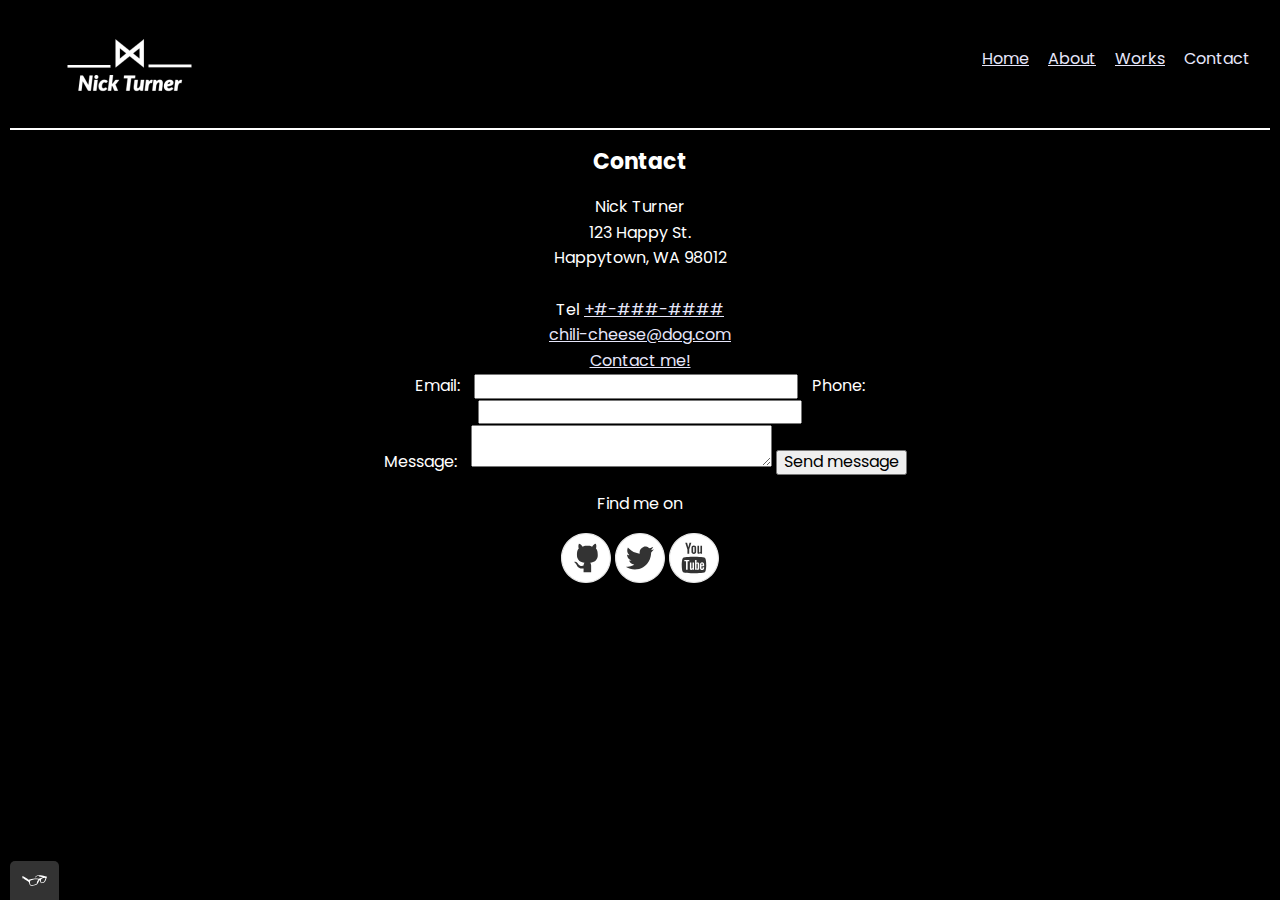
<file: contact.html>
<!DOCTYPE html>
<html lang="en">

<head>
    <meta charset="utf-8">
    <meta name="viewport" content="width=device-width, initial-scale=1">
    <title>Nick Turner: Contact</title>
    <link rel="shortcut icon" href="https://www.wikipedia.org/static/favicon/wikipedia.ico" type="image/x-icon">
    <link rel="stylesheet" type="text/css" href="css/normalize.css">
    <link href="https://fonts.googleapis.com/css2?family=Poppins:ital,wght@0,100;0,200;0,300;0,400;0,500;0,600;0,700;0,800;0,900;1,100;1,200;1,300;1,400;1,500;1,600;1,700;1,800;1,900&display=swap" rel="stylesheet">
    <link rel="stylesheet" type="text/css" href="css/style.css">
</head>

<body>

    <!--Top Bar-->
    <header class="page-header">
        <a class="page-header_item" href="index.html" title="return to homepage">
            <img src="img/nick_logo.png" alt="Nick's logo">
        </a>
        <nav class="navigation-list page-header_item">
            <ul role="menubar" class="nav-ul">
                <li class="topbar-links" role="presentation">
                    <a href="index.html" role="menuitem" title="Link to home page" class="navigation-list_item">Home</a>
                </li>
                <li class="topbar-links" role="presentation">
                    <a href="about.html" role="menuitem" title="Link to about me page" class="navigation-list_item">About</a>
                </li>
                <li class="topbar-links">
                    <a href="work.html" role="menuitem" title="link to works page" class="navigation-list_item">Works</a>
                </li>
                <li class="topbar-links" role="presentation">
                    <a href="contact.html" role="menuitem" title="Link to contact page" class="navigation-list_item--active">Contact</a>
                </li>
            </ul>
        </nav>
    </header>

    <!--Page Name-->
    <div>
        <h1>Contact</h1>
    </div>

    <!--Contact Spread-->
    <div class="contact-spread_container">
        <div class="contact-spread">
            Nick Turner<br>
            123 Happy St.<br>
            Happytown, WA 98012<br>
            <br>
            Tel <a href="tel:+000000000">+#-###-####</a><br>
            <a href="mailto:chili-cheese@dog.com">chili-cheese@dog.com</a><br>
            <a href="mailto:chili-cheese@dog.com">Contact me!</a>
        </div>
    </div>

    <!--Contact Form-->
    <div class="contact-form_container">
        <form action="#" method="post" id="contact-form">
            <label class="standard-label" for="contact-email">Email: </label>
            <input type="email" id="contact-email" required>
    
            <label class="standard-label" for="contact-phone">Phone: </label>
            <input type="tel" id="contact-phone">
            
            <br>

            <label class="standard-label" for="contact-message">Message: </label>
            <textarea maxlength="240" required id="contact-message"></textarea>

            <input type="submit" value="Send message">
        </form>
    </div>
    <!--Link to Socials-->
    <footer class="page-footer">
        <p class="text-footer">Find me on</p>
        <div class="social-media">
            <a class="item-footer" href="https://github.com/Clodus-NT" title="Github" target="_blank">
                <img src="img/gh.svg" alt="github">
            </a>

            <a class="item-footer" href="https://twitter.com/" title="twitter" target="_blank">
                <img src="img/bird.svg" alt="twitter">
            </a>

            <a class="item-footer" href="https://www.youtube.com/" title="youtube" target="_blank">
                <img src="img/stream.svg" alt="youtube">
            </a>
        </div>
    </footer>

    <!--tota11y-->
    <script src="js/tota11y.min.js"></script>
</body>

</html>
</file>
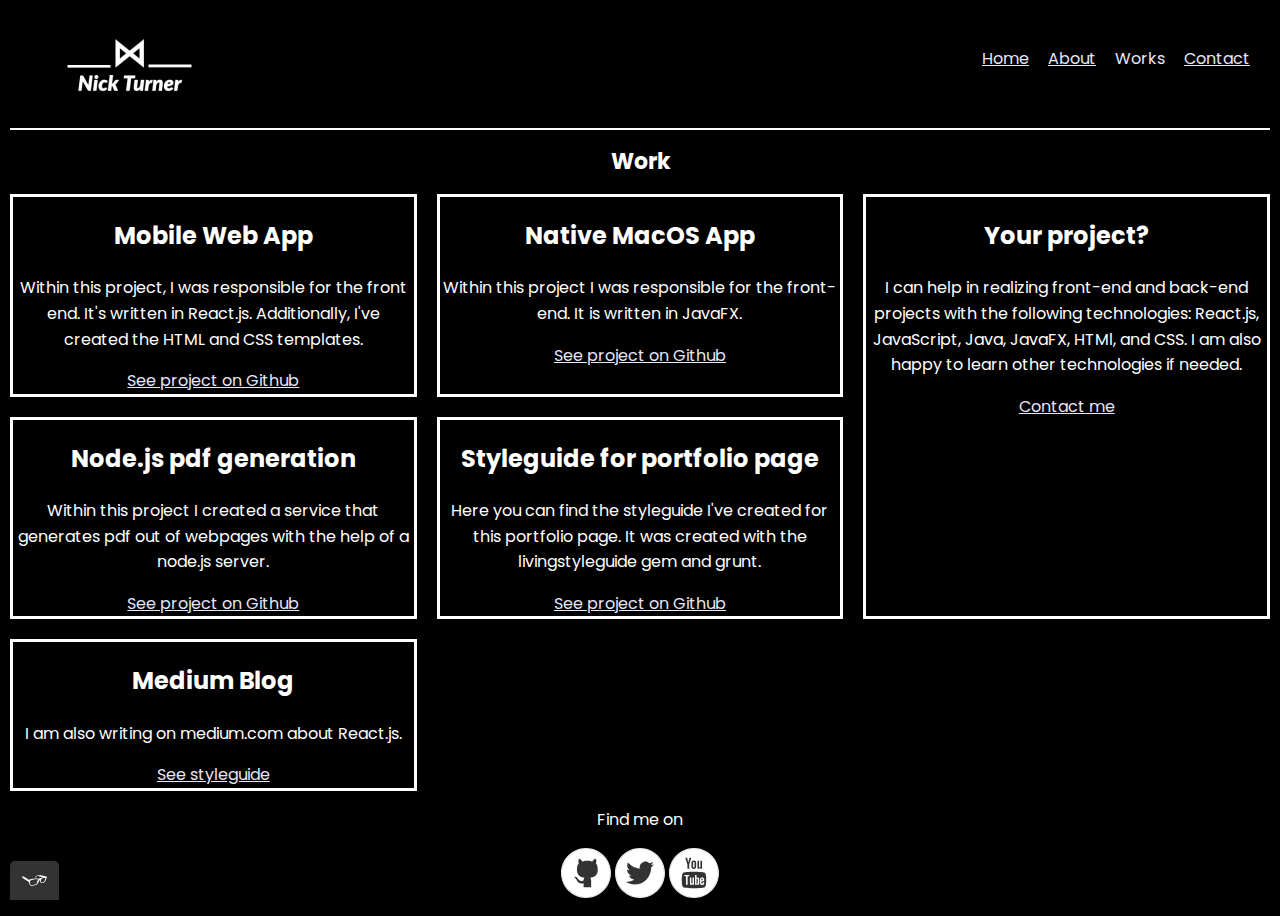
<file: work.html>
<!DOCTYPE html>
<html lang="en">

    <head>
        <meta charset="utf-8">
        <meta name="viewport" content="width=device-width, intial-scale=1">
        <title>Nick Turner: Work</title>
        <link rel="shortcut icon" href="https://www.wikipedia.org/static/favicon/wikipedia.ico" type="image/x-icon">
        <link rel="stylesheet" type="text/css" href="css/normalize.css">
        <link href="https://fonts.googleapis.com/css2?family=Poppins:ital,wght@0,100;0,200;0,300;0,400;0,500;0,600;0,700;0,800;0,900;1,100;1,200;1,300;1,400;1,500;1,600;1,700;1,800;1,900&display=swap" rel="stylesheet">
        <link rel="stylesheet" type="text/css" href="css/style.css">
    </head>
    
    <body>
        <!--Topbar-->
        <header class="page-header">
            <a class="page-header_item" href="index.html" title="return to homepage">
                <img src="img/nick_logo.png" title="Nick's logo">
            </a>
            <nav class="navigation-list page-header_item">
                <ul role="menubar" class="nav-ul">
                    <li class="topbar-links" role="presentation">
                        <a href="index.html" role="menuitem" title="Link to home page" class="navigation-list_item">Home</a>
                    </li>
                    <li class="topbar-links" role="presentation">
                        <a href="about.html" role="menuitem" title="Link to about me page" class="navigation-list_item">About</a>
                    </li>
                    <li class="topbar-links">
                        <a href="work.html" role="menuitem" title="link to works page" class="navigation-list_item--active">Works</a>
                    </li>
                    <li class="topbar-links" role="presentation">
                        <a href="contact.html" role="menuitem" title="Link to contact page" class="navigation-list_item">Contact</a>
                    </li>
                </ul>
            </nav>
        </header>
        
        <!--Page Title-->
        <section>
            <h1>Work</h1>
            <!--All of these are examples for learning purposes-->
            <div class="project-list">

                <div class="project-list_item">
                    <h2>Mobile Web App</h2>
                    <p>
                        Within this project, I was responsible for the front end. It's written in React.js. Additionally, I've created the HTML and CSS templates.
                    </p>
                    <a href="#">See project on Github</a>
                </div>

                <div class="project-list_item">
                    <h2>Native MacOS App</h2>
                    <p>
                        Within this project I was responsible for the front-end. It is written in JavaFX.
                    </p>
                    <a href="#">See project on Github</a>
                </div>

                <div class="project-list_item">
                    <h2>Node.js pdf generation</h2>
                    <p>
                        Within this project I created a service that generates pdf out of webpages with the help of a node.js server.
                    </p>
                    <a href="#">See project on Github</a>
                </div>

                <div class="project-list_item">
                    <h2>Styleguide for portfolio page</h2>
                    <p>
                        Here you can find the styleguide I've created for this portfolio page. It was created with the livingstyleguide gem and grunt.
                    </p>
                    <a href="#">See project on Github</a>
                </div>

                <div class="project-list_item">
                    <h2>Medium Blog</h2>
                    <p>
                        I am also writing on medium.com about React.js.
                    </p>
                    <a href="#">See styleguide</a>
                </div>

                <div class="project-list_item">
                    <h2>Your project?</h2>
                    <p>
                        I can help in realizing front-end and back-end projects with the following technologies: React.js, JavaScript, Java, JavaFX, HTMl, and CSS. I am also happy to learn other technologies if needed.
                    </p>
                    <a href="#">Contact me</a>
                </div>
            </div>
        </section>


        <!--Link to Socials-->
        <footer class="page-footer">
            <p class="text-footer">Find me on</p>
            <div class="social-media">
                <a class="item-footer" href="https://github.com/Clodus-NT" title="Github" target="_blank">
                    <img src="img/gh.svg" alt="github">
                </a>

                <a class="item-footer" href="https://twitter.com/" title="twitter" target="_blank">
                    <img src="img/bird.svg" alt="twitter">
                </a>

                <a class="item-footer" href="https://www.youtube.com/" title="youtube" target="_blank">
                    <img src="img/stream.svg" alt="youtube">
                </a>
            </div>
        </footer>
        
        <!--tota11y-->
        <script src="js/tota11y.min.js"></script>
    </body>
</html>
</file>
<file: css/style.css>
/*Colors used

Text Color (Dark Gray): black;
Primary Color (Teal): white;
Secondary Color (Orange): lavender;
Tertiary Color (Purple): powderblue;
*/

* {
    box-sizing: border-box;
}

:root {
    --primary-color: black;
    --secondary-color: white;
    --tertiary-color: lavender;
    --quaternary-color: powderblue;
}

/* Primary */
body {
    background-color: var(--primary-color);
    font-family: "Poppins", sans-serif;
    font-weight: 400;
    font-size: 16px;
    line-height: 1.6;
    color: var(--secondary-color);
    padding: 10px;
}

/* Used for page name text ("About" etc) */
h1 {
    font-size: 24px;
    font-weight: 700;
    text-align: center;

}

/* Main Header & Topbar */
a {
    color: var(--tertiary-color);
}

a:visited {
    color: var(--quaternary-color);
}

a:hover, a:focus {
    text-decoration: none;
}

a:active {
    color: var(--tertiary-color);
}

.page-header {
    display: flex;
    width: 100%;
    padding: 20px;
    border-bottom: 2px solid white;
}

.page-header_item {
    flex: 0 1 200px;
}

.page-header_item:last-child {
    flex-grow: 1;
    text-align: right;
}

.navigation-list_item--active {
    text-decoration: none;
}

.navigation-list {
    list-style-type: none;
}

.navigation-list li {
    display: inline-block;
    margin-left: 15px;
}

/* Main Profile */
.profile {
    max-width: 700px;
    margin: 0 auto;
}

.portrait-image {
    float: left;
    width: 250px;
    height: auto;
    margin-right: 40px;
    border-radius: 50%;
}

/* Footer */
.page-footer {
    clear: both;
    display: flex;
    flex-direction: column;
    flex: 1 1 100px;
    text-align: center;
}

.item-footer {
    text-decoration: none;
}

/* */
/* About Page */
.about-container {
    max-width: 700px;
    margin: 0 auto;
}

.skills-table {
    max-width: 700px;
    margin: 0 auto;
}

.resume-button_container {
    max-width: 700px;
    margin: 0 auto;
    text-align: center;
}

.resume-button {
    border: none;
    display: inline-block;
    font-family: inherit;
    background-color: rgb(73, 73, 73);
    color: white;
    text-decoration: none;
    padding: 10px;
    border-radius: 3px;
    border-bottom: 2px solid rgba(0, 0, 0, 0.3);
    transition: 0.2s opacity;
}

.button:hover, 
.button:focus {
    cursor: pointer;
    opacity: 0.8;
}
    /* About Animation *//*
#about-picture {
    background-color: white;
} 

@keyframes color-change {
    0% {
        fill: #edc655;
    }
    50% {
        fill: #fcffad;
    }
    100% {
        fill: #f76414;
    }
} */

.sun {
    animation: 4s color-change infinite alternate linear;
}

@keyframes cloud-move {
    from {
        transform: translate(0, 50px);
    }
    to {
        transform:translate(200px, 50px);
    }
}

.cloud-front {
    animation: 30s cloud-move infinite alternate linear;
}

@keyframes cloud-move-reverse {
    from {
        transform: translate(446px, 48px);
    }
    to {
        transform: translate(100px, 48px);
    }
}

.cloud-back {
    animation: 34s cloud-move-reverse infinite alternate linear;
}

/* */
/* Contact Page */
.contact-spread_container {
    max-width: 700px;
    margin:0 auto;
    text-align: center;
}

.contact-form_container {
    
    max-width: 700px;
    margin: 0 auto;
    text-align: center;
}

.standard-label {
    padding: 10px;
    
}

/* */
/* Works Page Grid */
.project-list_item {
    display: inline-block;
    width: 33%;
}

@supports (display: grid) {

    .project-list {
        display: grid;
        grid-template-columns: 1fr 1fr 1fr;
        grid-gap: 20px;
        margin: 0;
    }
}

.project-list_item {
    border: solid white;
    width: auto;
    min-height: auto;
    margin: 0;
    text-align: center;
}

.project-list_item:last-child {
    grid-column: 3 / 3;
    grid-row: 1 / 3;
}

/* */
/* Responsive Fallbacks */

@media all and (max-width: 500px) {
    .project-list {
        grid-template-columns: 1fr;
    }
}

@media all and (min-width: 500px) and (max-width: 750px) {
    .project-list {
        grid-template-columns: 1fr 1fr;
    }
}

@media all and (max-width: 750px) {
    .project-list {
        grid-gap: 10px;
    }
    .project-list_item:last-child {
        grid-column: auto / auto;
        grid-row: auto / auto;
    }
}
h1 {
    font-size: 22px;
}


/*
.button_secondary {
    background-color: powderblue;
    color: #2b2b2b;
}
*/
</file>
